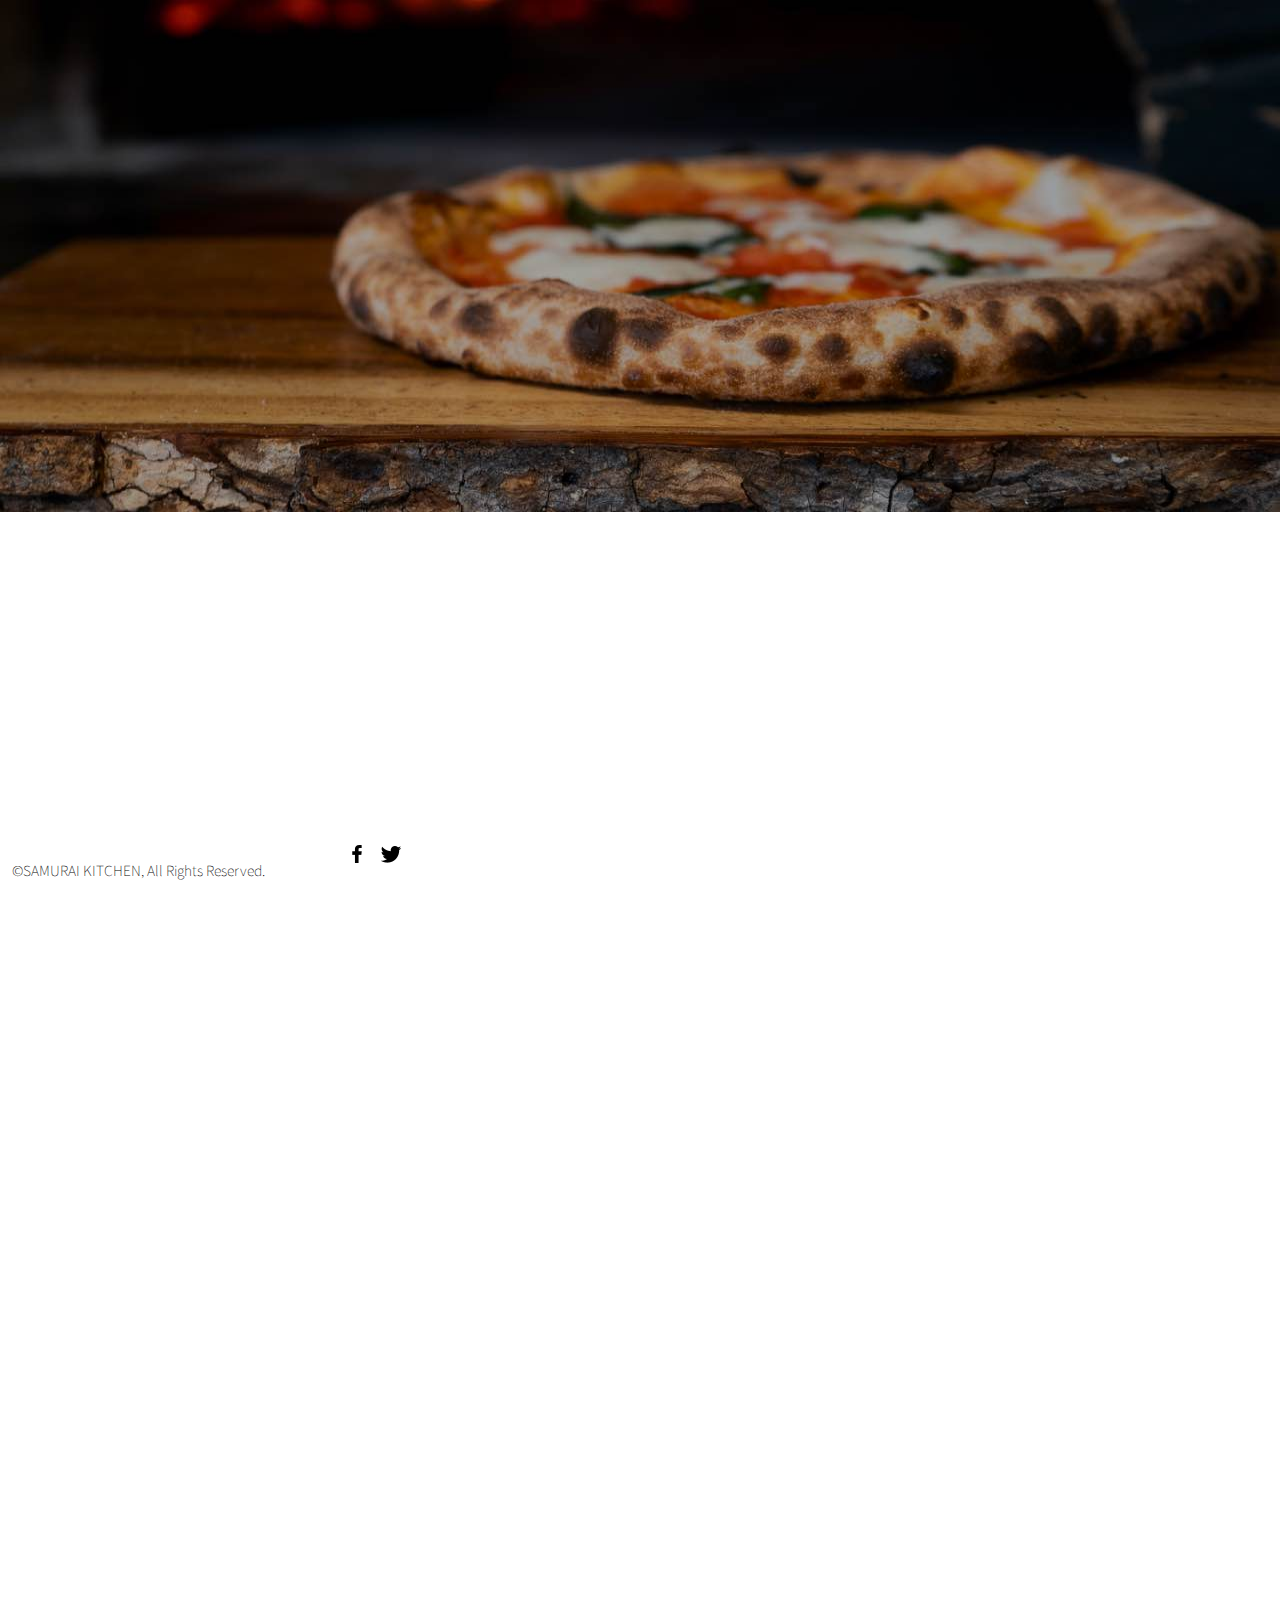
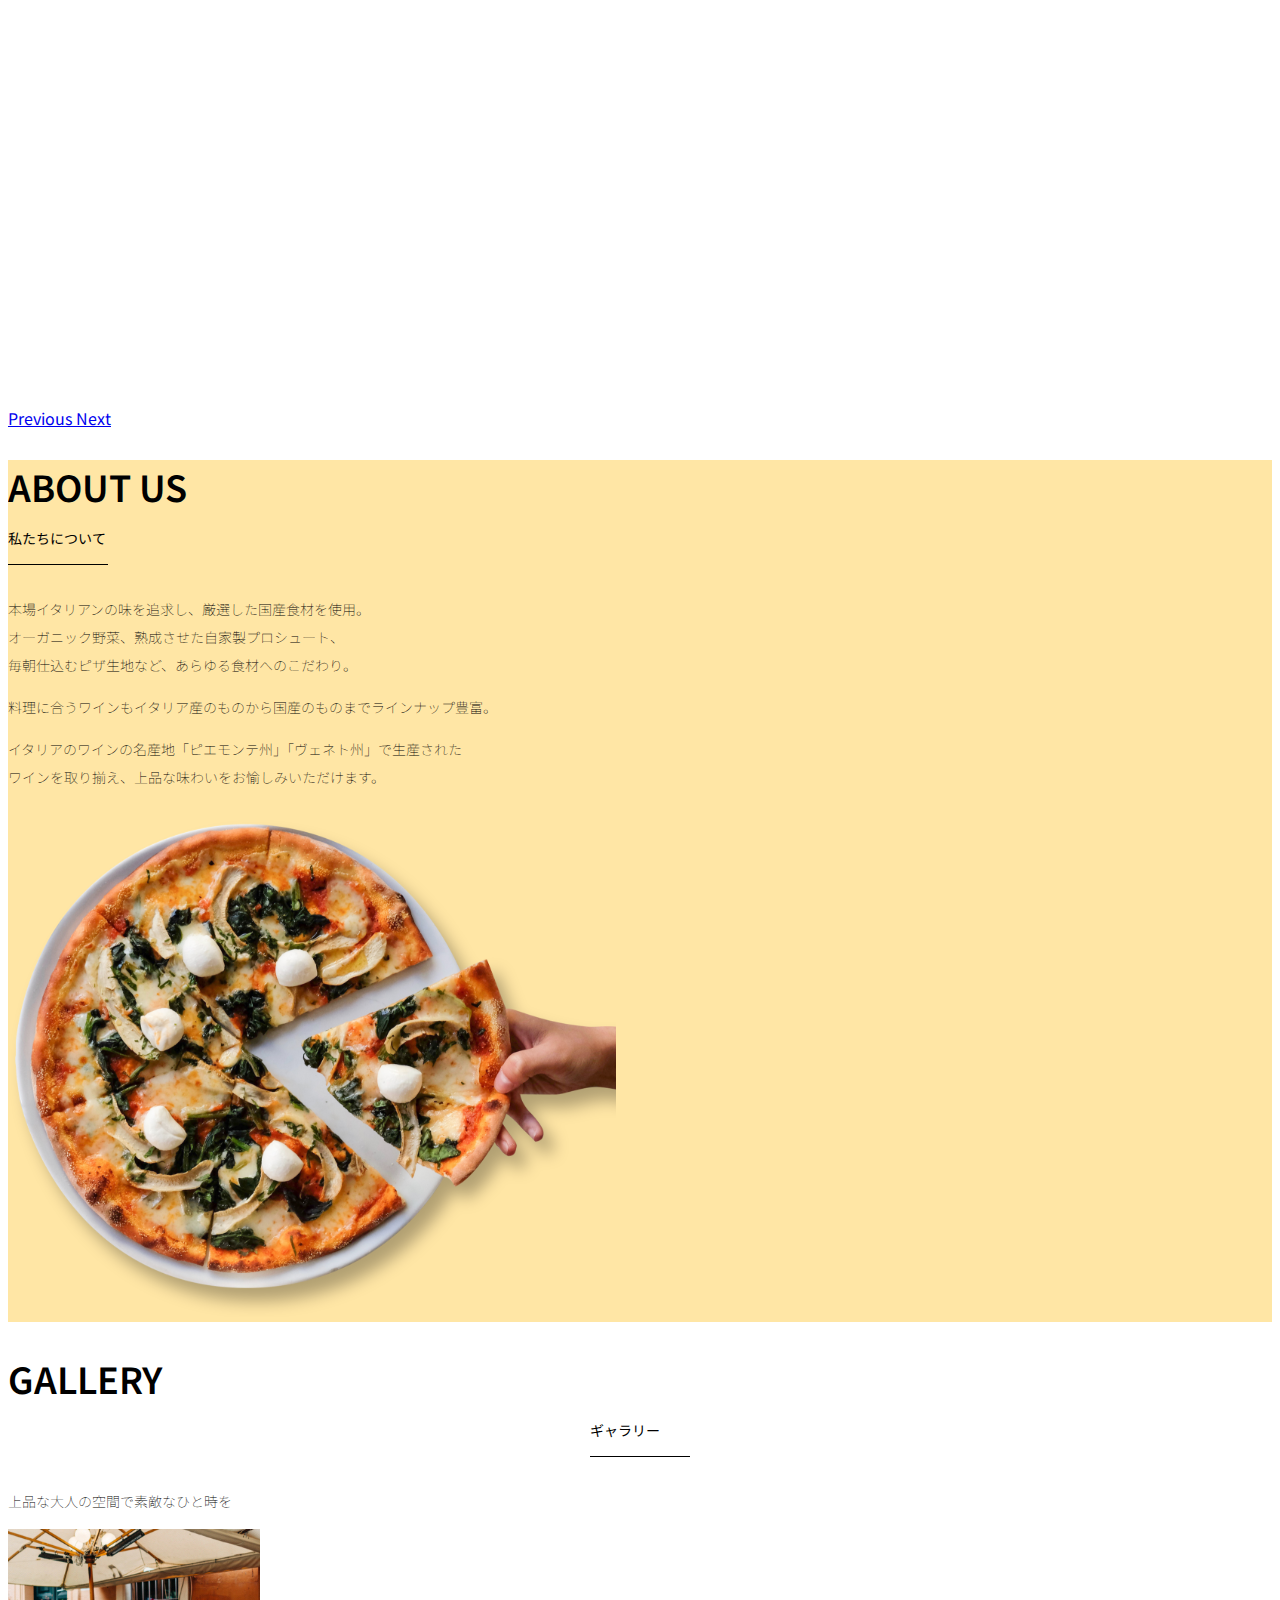
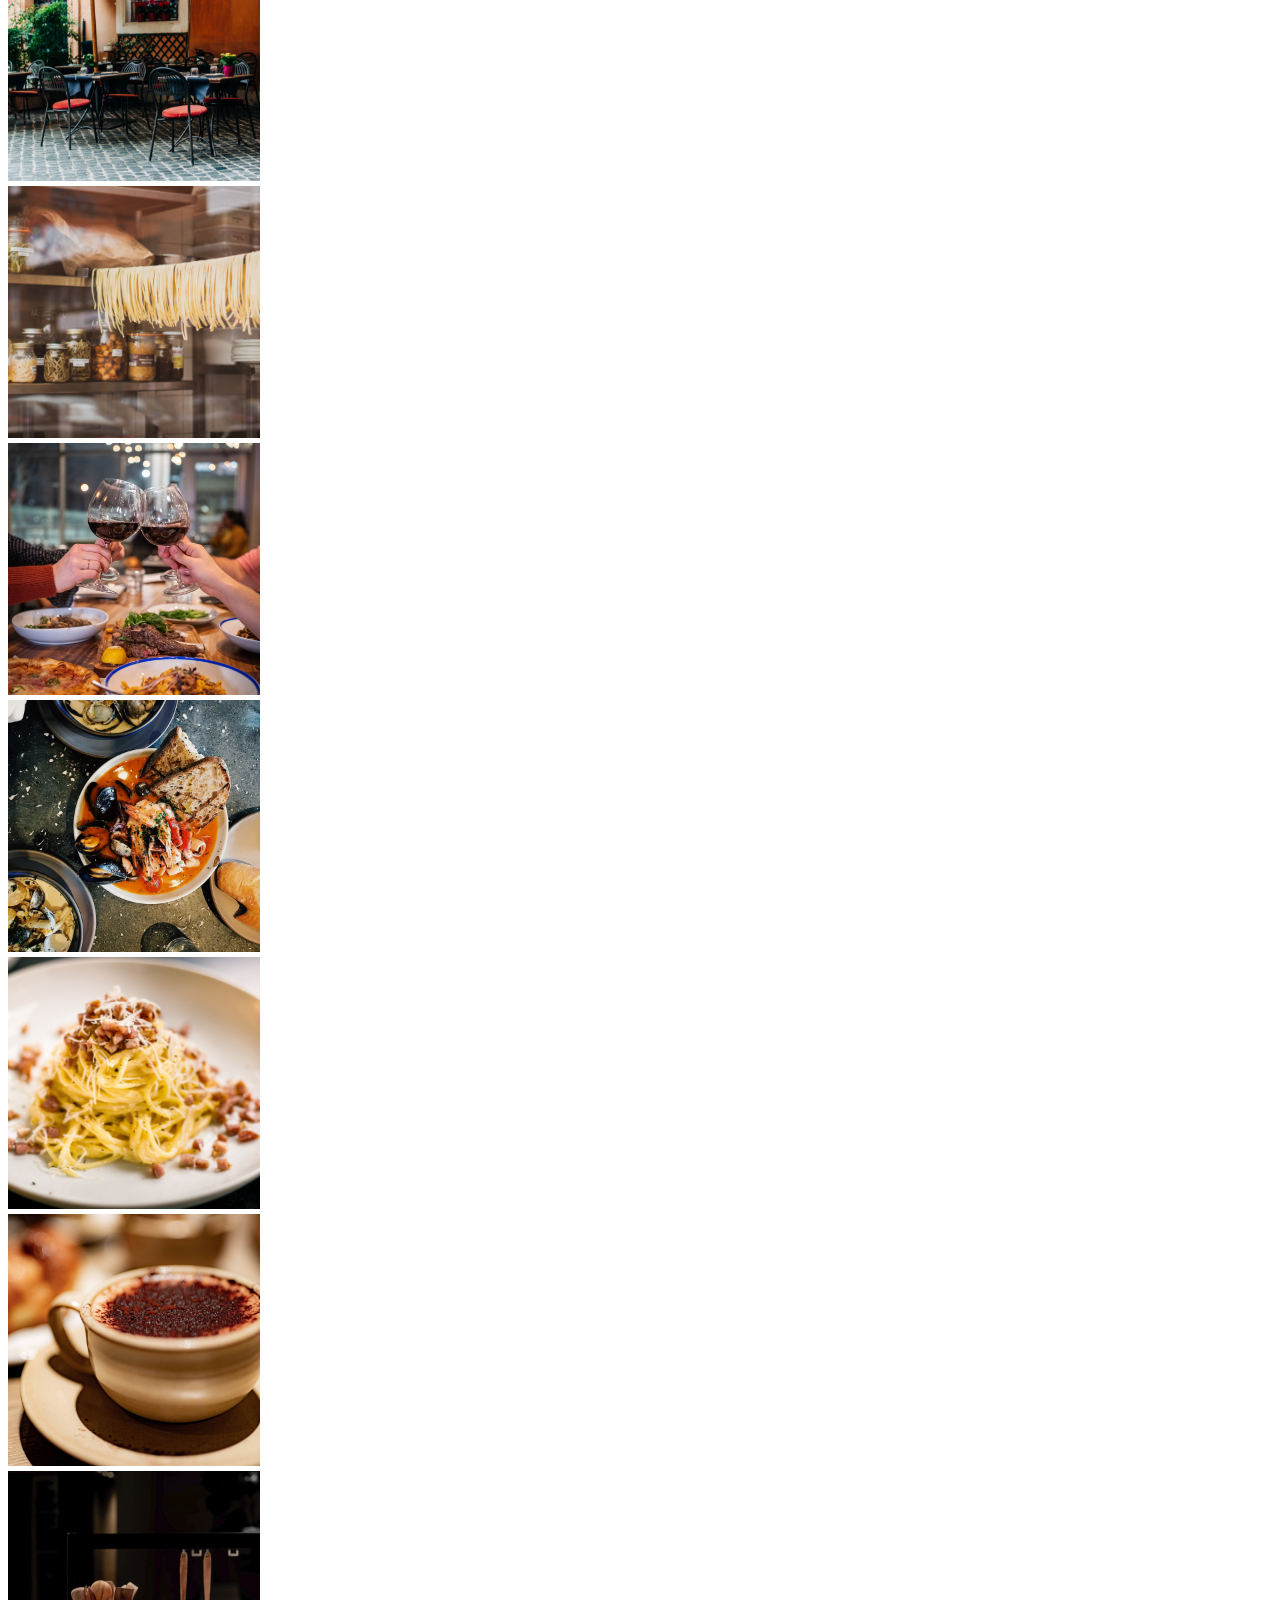
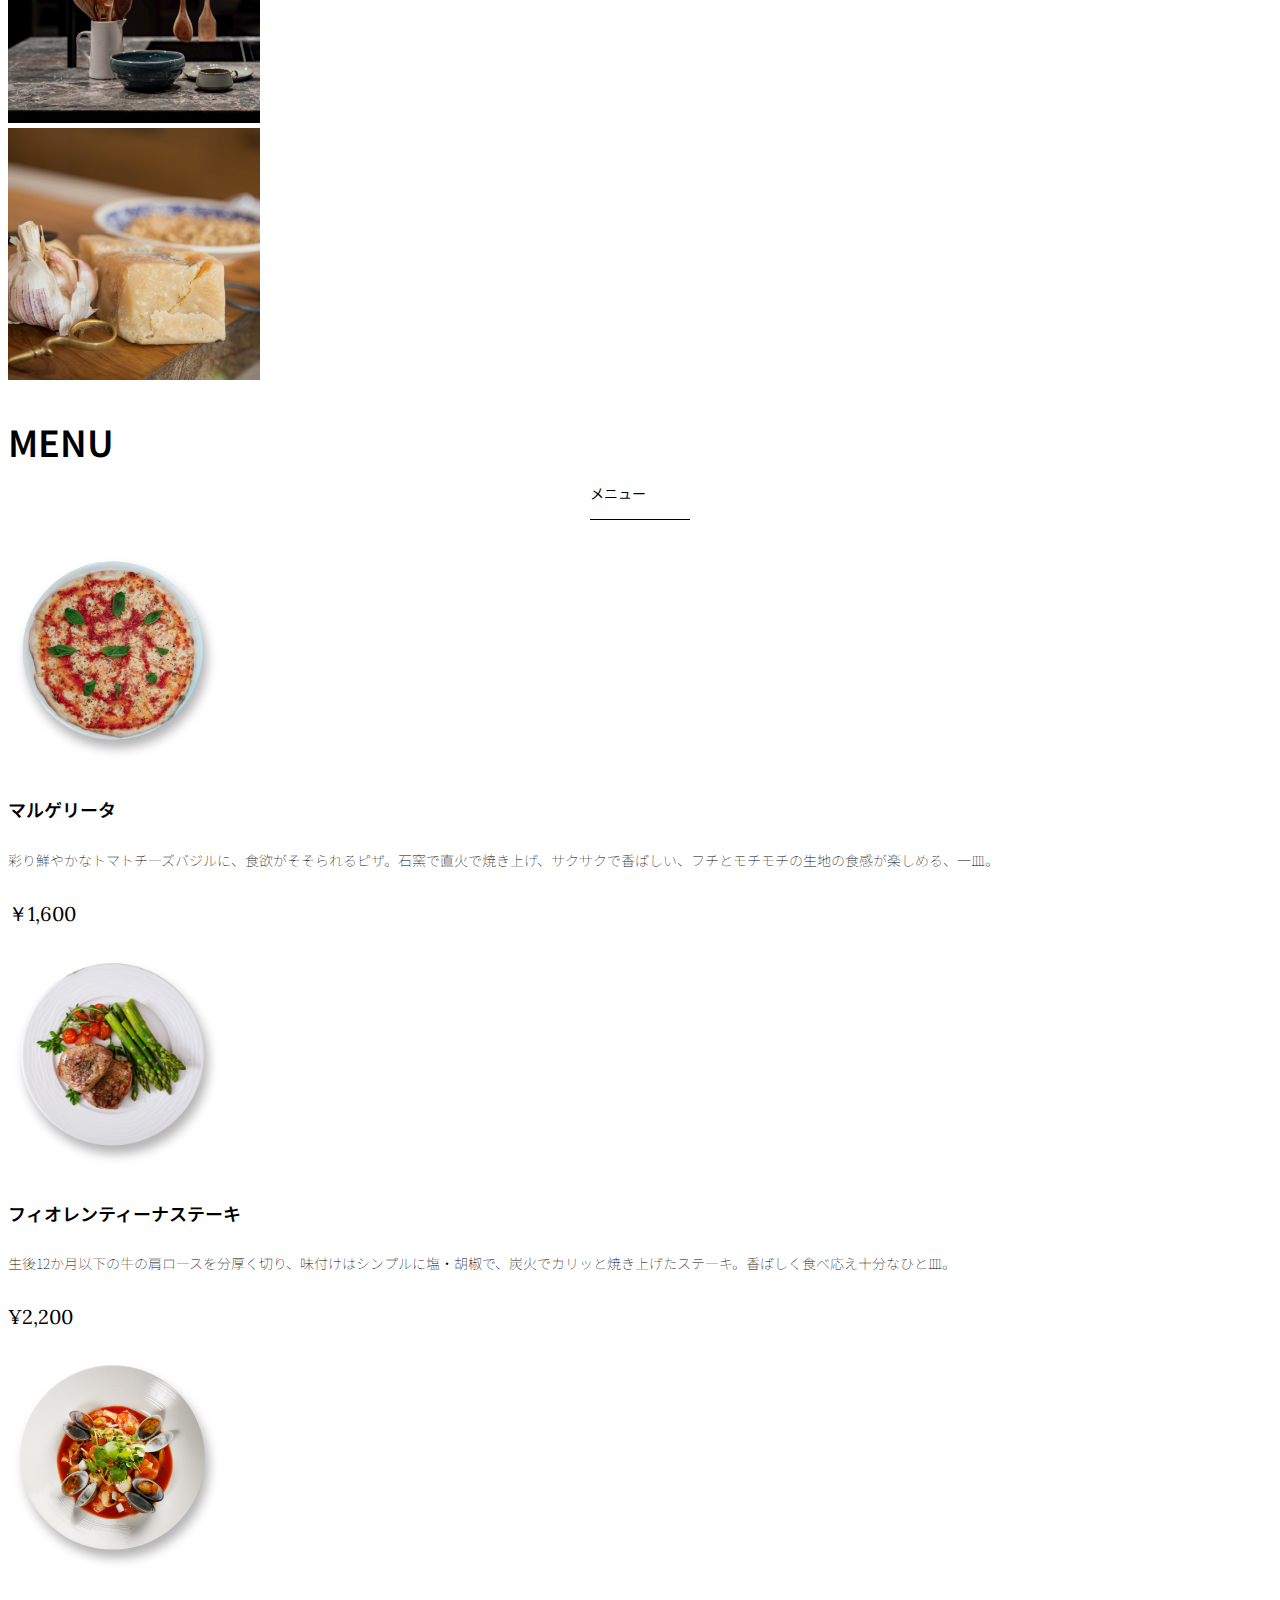
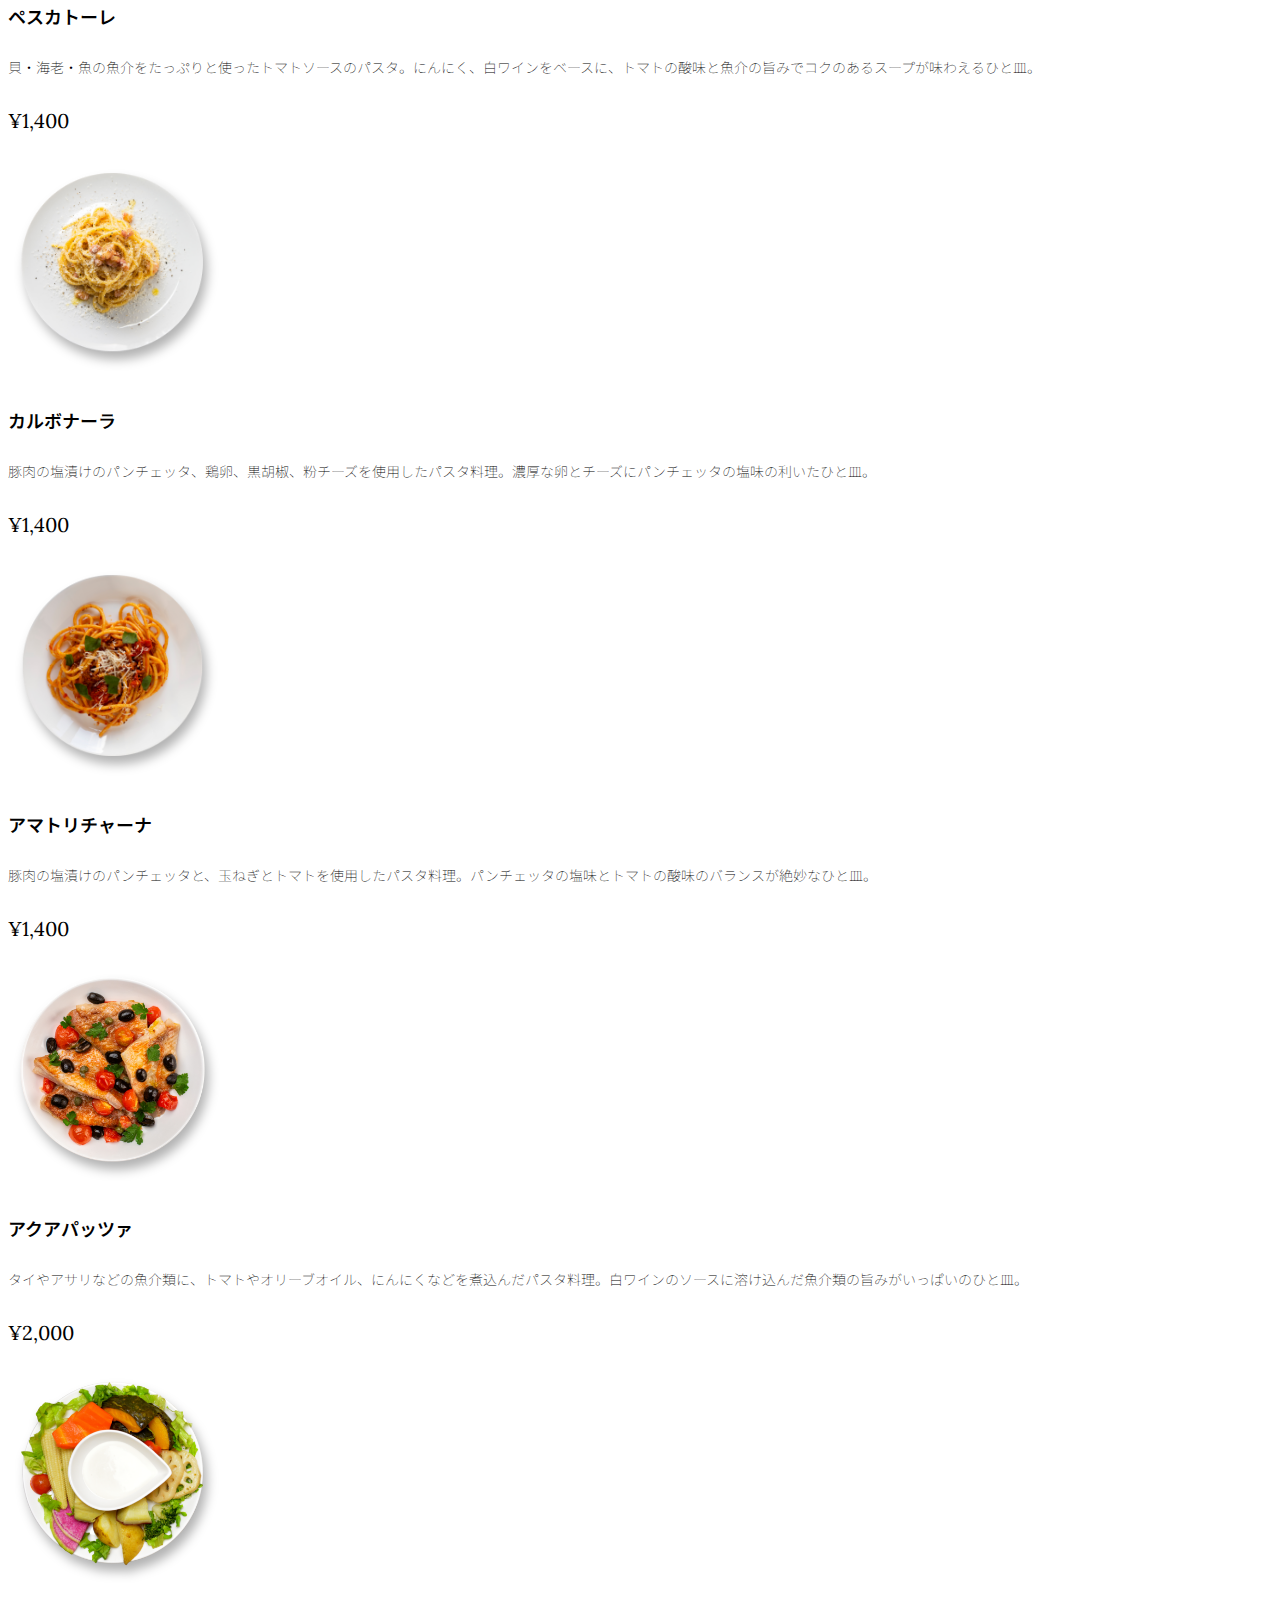
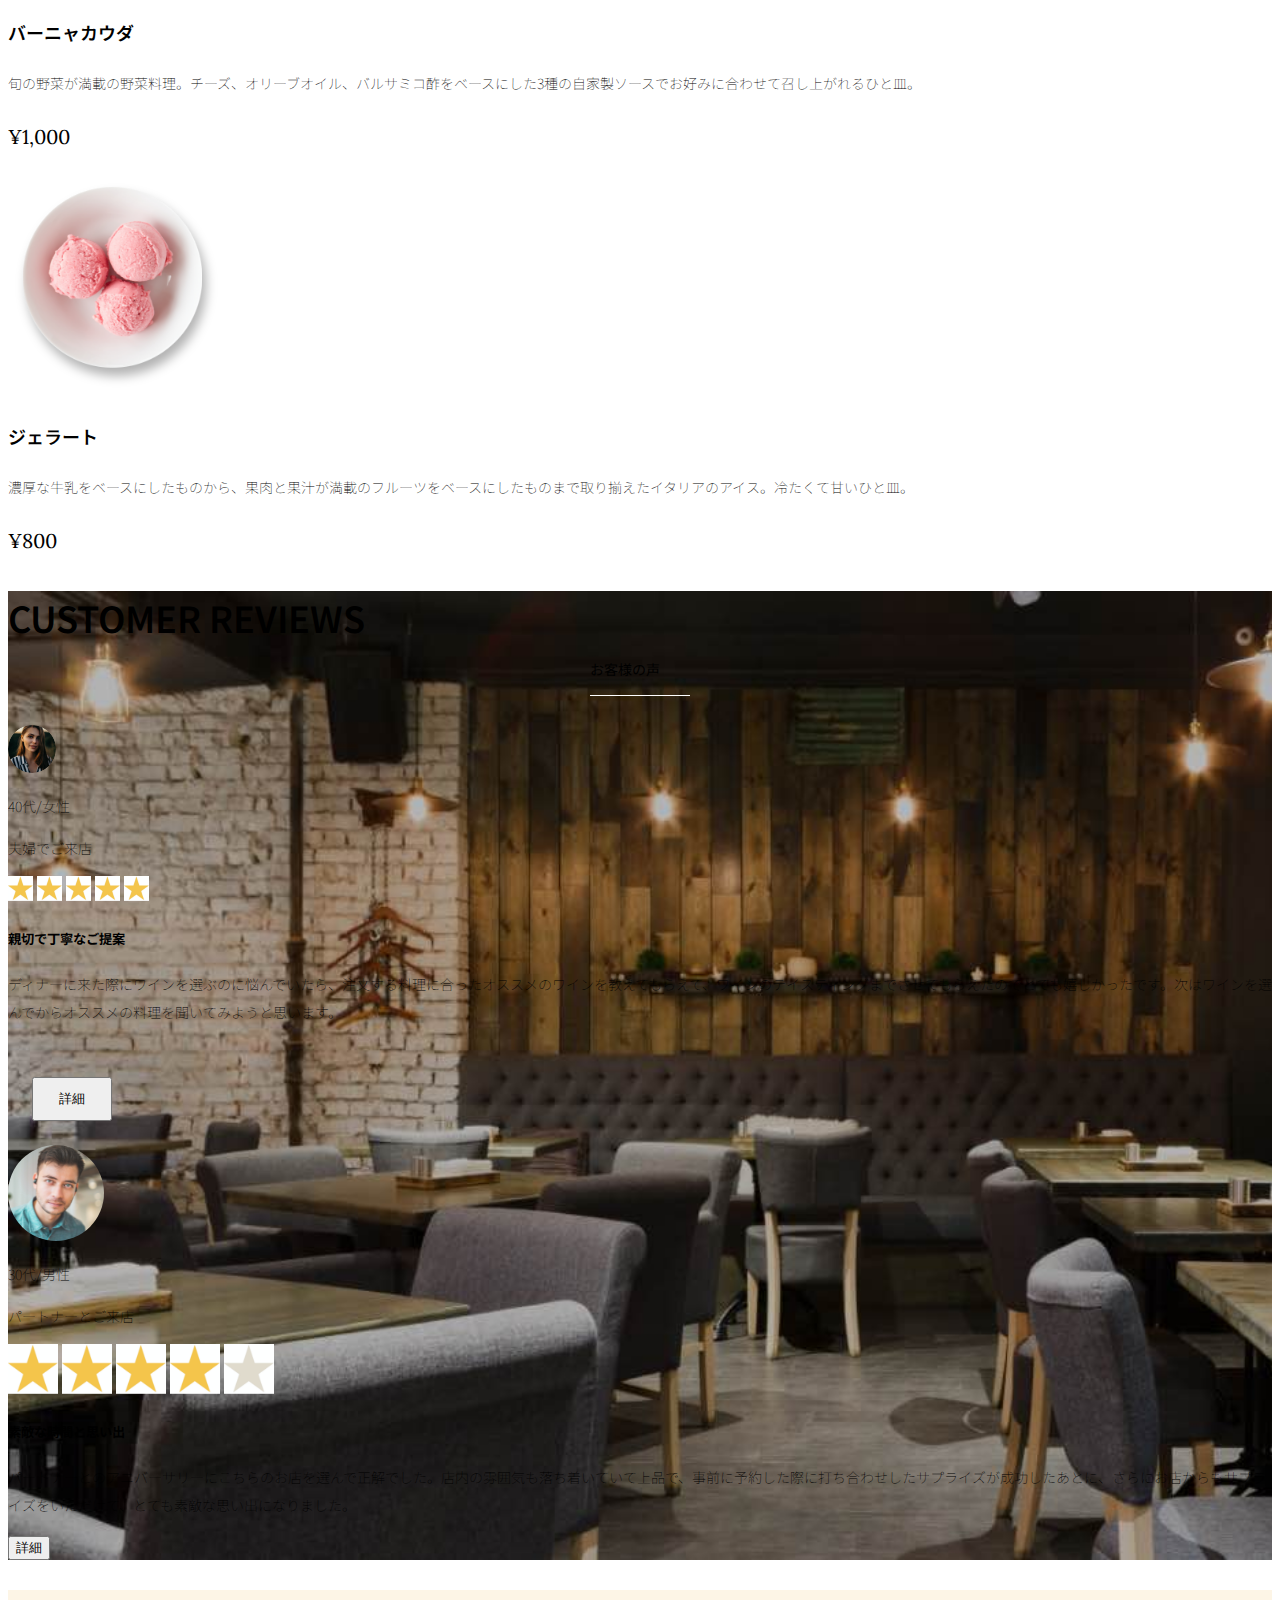
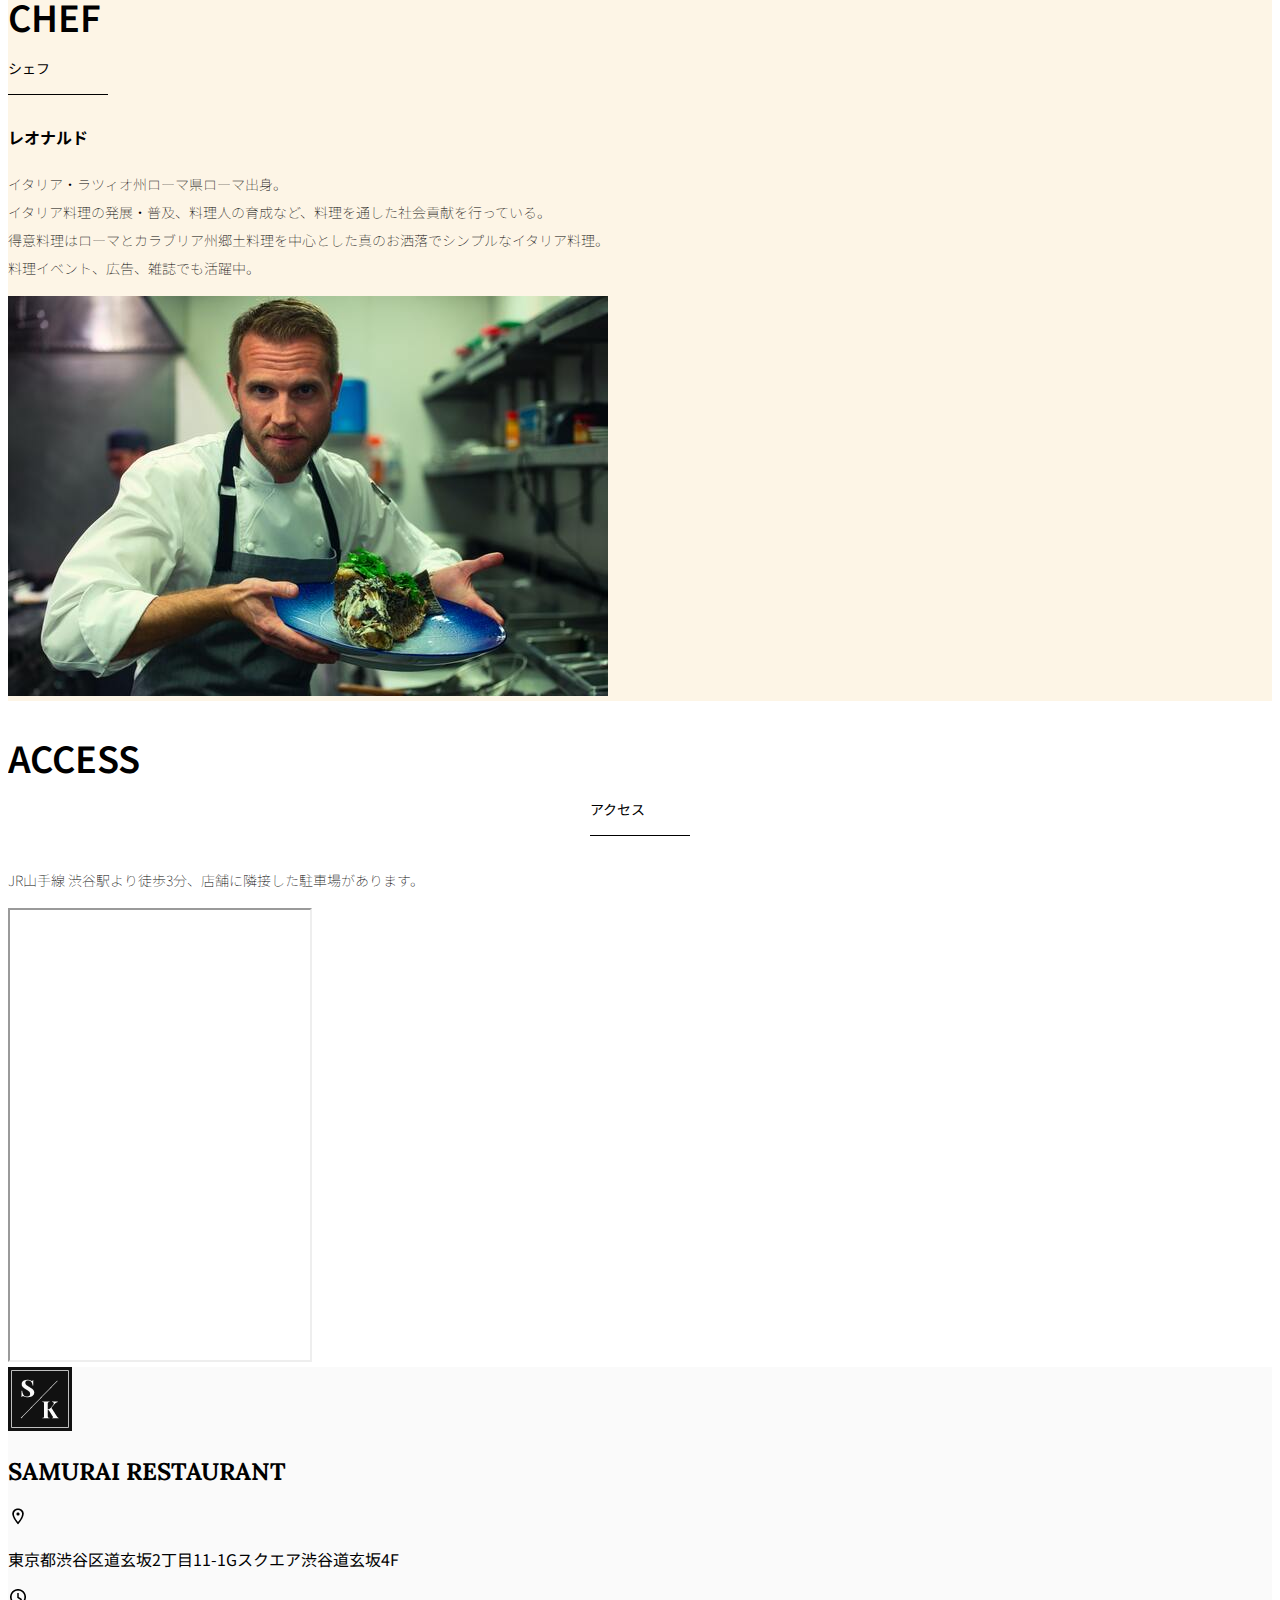
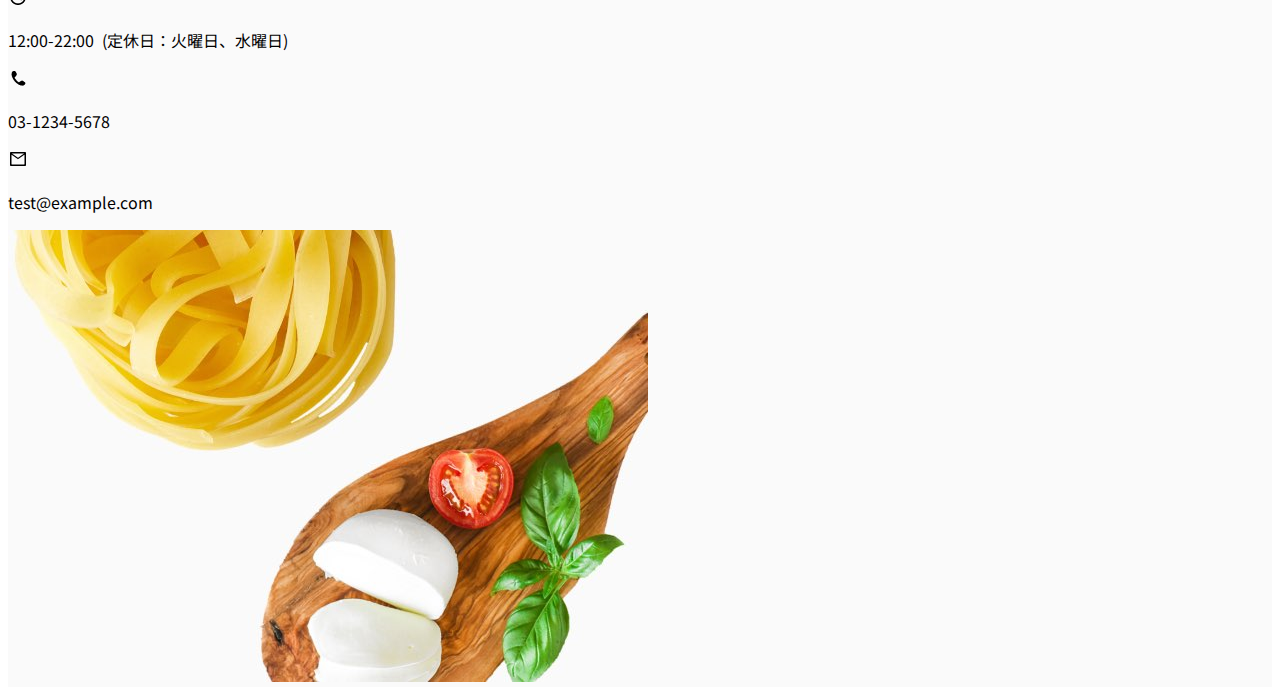
<file: kadai_015/index.html>
<!doctype html>
<html lang="ja">

<head>
  <meta charset="utf-8">
  <!-- マルチデバイス対応 -->
  <meta name="viewport" content="width=device-width, initial-scale=1">

  <meta name="description" content="">
  <meta name="author" content="SAMURAI ENGINEER">
  <title>SAMURAI XD_HTML教材</title>
  <!-- ************************************************ bootstrap.min.cssの読み込み -->
  <!-- BootstrapのCSSの読み込み -->
  <link href="https://cdn.jsdelivr.net/npm/bootstrap@5.0.0-beta1/dist/css/bootstrap.min.css" rel="stylesheet"
    integrity="sha384-giJF6kkoqNQ00vy+HMDP7azOuL0xtbfIcaT9wjKHr8RbDVddVHyTfAAsrekwKmP1" crossorigin="anonymous">

  <!-- ************************************************ bootstrap.bundle.min.jsの読み込み -->
  <!-- BootstrapのJavaScriptライブラリの読み込み -->
  <!--defer属性をつけることでHTMLが読み込まれたあとに、JavaScriptが読み込まれるようになります。そのため、headタグ内に記載しても問題ありません-->
  <script src="https://cdn.jsdelivr.net/npm/bootstrap@5.0.0-beta1/dist/js/bootstrap.bundle.min.js"
    integrity="sha384-ygbV9kiqUc6oa4msXn9868pTtWMgiQaeYH7/t7LECLbyPA2x65Kgf80OJFdroafW" crossorigin="anonymous" defer>
    </script>

  <!-- ************************************************ Google Font読み込み -->
  <link rel="preconnect" href="https://fonts.gstatic.com">
  <link href="https://fonts.googleapis.com/css2?family=Lora&display=swap" rel="stylesheet">
  <link href="https://fonts.googleapis.com/css2?family=Noto+Sans+JP:wght@300&display=swap" rel="stylesheet">
  <!-- ************************************************ Font Awesome -->
  <link rel="stylesheet" href="https://use.fontawesome.com/releases/v5.1.0/css/all.css"
    integrity="sha384-lKuwvrZot6UHsBSfcMvOkWwlCMgc0TaWr+30HWe3a4ltaBwTZhyTEggF5tJv8tbt" crossorigin="anonymous">
  <!-- ************************************************今回作成する styles.cssの読み込み -->
  <link href="stylesheet/style.css" rel="stylesheet">
  <!-- ************************************************  -->
</head>

<body>
  <main>
    <!-- ************************************************ ナビゲーションバー開始 -->
    <nav class="navbar navbar-expand-lg">
      <div class="container">
        <a class="navbar-brand my_navbar_brand">
          <img class="img-fluid navbar_brand_logo" src="img/site_logo.png" alt="サイトアイコン"><span>SAMURAI KITCHEN</span>
        </a>
        <div class="navbar-toggler hamburger_menu" data-bs-toggle="collapse" data-bs-target="#navbarNav"
          　aria-controls="navbarNav" aria-expanded="false" aria-label="Toggle navigation">
          <input type="checkbox" id="hamburger_btn_check">
          <label for="hamburger_btn_check" class="hamburger_btn">
            <img class="btn_open" src="img/button_open.png" alt="ナビゲーションバーのボタン">
            <img class="btn_close" src="img/button_close.png" alt="ナビゲーションバーのボタン">
          </label>
        </div>
        <div class="collapse navbar-collapse justify-content-end" id="navbarNav">
          <ul class="navbar-nav">
            <li class="nav-item px-2">
              <a class="nav-link my_nav_link my-2" aria-current="page" href="#">HOME</a>
            </li>

            <li class="nav-item px-2">
              <a class="nav-link my_nav_link my-2" href="#about">ABOUT US</a>
            </li>

            <li class="nav-item px-2">
              <a class="nav-link my_nav_link my-2" href="#gallery">GALLERY</a>
            </li>

            <li class="nav-item px-2">
              <a class="nav-link my_nav_link my-2" href="#menu">MENU</a>
            </li>

            <li class="nav-item px-2">
              <a class="nav-link my_nav_link my-2" href="#review">CUSTOMER REVIEWS</a>
            </li>

            <li class="nav-item px-2">
              <a class="nav-link my_nav_link my-2" href="#chef">CHEF</a>
            </li>

            <li class="nav-item px-2">
              <a class="nav-link my_nav_link my-2" href="#access">ACCESS</a>
            </li>

          </ul>
        </div>
      </div>
    </nav>

    <!-- ************************************************ ナビゲーションバー終了 -->

    <!-- ************************************************ カルーセル開始 -->
    <!-- カルーセル部分 -->
    <!-- idのmyCarouselはインジケーター部分のdata-bs-targetと紐付く必要がある。mb-5で下方向に余白追加。 -->
    <div id="myCarousel" class="carousel slide mb-5" data-bs-ride="carousel">

      <!-- インジケーター部分 -->
      <ol class="carousel-indicators">
        <!-- この箇所と前述のidは紐付いている。data-bs-slide-toの番号がカルーセルの順番。 -->
        <li data-bs-target="#myCarousel" data-bs-slide-to="0" class="active"></li>
        <li data-bs-target="#myCarousel" data-bs-slide-to="1"></li>
        <li data-bs-target="#myCarousel" data-bs-slide-to="2"></li>
      </ol>

      <!-- carousel-inner：カルーセルのキャプションと背景画像の部分。現在は1枚目だけ表示。 -->
      <div class="carousel-inner">
        <div class="carousel-item active">
          <img src="img/slider-1.jpg" alt="SAMURAI KITCHEN-1">
          <div class="carousel-caption">
            <!-- 独自クラスで位置とフォントを変更 -->
            <h1 class="my_carousel_caption">
              Welcome to<br>
              SAMURAI KITCHEN
            </h1>
          </div>
        </div>

        <!-- カルーセル2枚目 -->
        <div class="carousel-item">
          <img src="img/slider-2.jpg" alt="サンプル画像">
          <div class="carousel-caption">
            <h1 class="my_carousel_caption">
              The fabulous combination of&nbsp;wine&nbsp;and&nbsp;food
            </h1>
          </div>
        </div>

        <!-- カルーセル３枚目 -->
        <div class="carousel-item">
          <img src="img/slider-3.jpg" alt="サンプル画像">
          <div class="carousel-caption">
            <h1 class="my_carousel_caption">Get the Italian taste<br>
              at the SAMURAI&nbsp;KITCHEN
            </h1>
          </div>
        </div>

      </div>

      <!-- コントロールボタン 左側 -->
      <a class="carousel-control-prev" href="#myCarousel" role="button" data-bs-slide="prev">
        <span class="carousel-control-prev-icon" aria-hidden="true"></span>
        <span class="visually-hidden">Previous</span>
      </a>

      <!-- コントロールボタン 右側 -->
      <a class="carousel-control-next" href="#myCarousel" role="button" data-bs-slide="next">
        <span class="carousel-control-next-icon" aria-hidden="true"></span>
        <span class="visually-hidden">Next</span>
      </a>
    </div>

    <!-- ************************************************ カルーセル終了 -->

    <!-- ************************************************ アバウトセクション開始 -->
    <section class="about_us_bg" id="about">

      <!--コンテンツの中央揃え。上下方向にパディング（サイズ5）。下方向にマージン（サイズ5）。 -->
      <div class="container py-5 mb-5">

        <!-- rowクラス（行） -->
        <div class="row">

          <!-- 左側カラム（6/12分割） -->
          <div class="col-lg-6 text-left">

            <!-- 上下方向にパディング（サイズ5） -->
            <div class="py-5">

              <!-- 下方向にマージン（サイズ5） -->
              <h2 class="section_title about mb-5">
                ABOUT US
              </h2>
              <!-- 下方向にマージン（サイズ2） -->
              <p class="mb-2">
                本場イタリアンの味を追求し、厳選した国産食材を使用。<br>
                オーガニック野菜、熟成させた自家製プロシュート、<br>
                毎朝仕込むピザ生地など、あらゆる食材へのこだわり。<br>
              </p>

              <!-- 下方向にマージン（サイズ2） -->
              <p class="mb-2">
                料理に合うワインもイタリア産のものから国産のものまでラインナップ豊富。<br>
              </p>

              <!-- 下方向にマージン（サイズ2） -->
              <p class="mb-2">
                イタリアのワインの名産地「ピエモンテ州」「ヴェネト州」で生産された<br>
                ワインを取り揃え、上品な味わいをお愉しみいただけます。<br>
              </p>
            </div>
          </div>

          <!-- 右側カラム（6/12分割） -->
          <div class="col-lg-6">

            <!-- 画像を配置 -->
            <img src="img/img-about-us.png" class="img-fluid" alt="pizza">
          </div>
        </div>
      </div>

    </section>
    <!-- ************************************************ アバウトセクション終了 -->

    <!-- ************************************************ ギャラリーセクション開始 -->
    <section id="gallery">
      <div class="container mb-5">
        <h2 class="mb-3 section_title gallery text-center">GALLERY</h2>
        <p class="text-center mb-5">
          上品な大人の空間で素敵なひと時を
        </p>

        <div class="row">
          <div class="col-6 col-lg-3 mb-4 d-flex justify-content-center">
            <img class="img-fluid" src="img/gallery-1.jpg" alt="サンプル画像">
          </div>

          <div class="col-6 col-lg-3 mb-4 d-flex justify-content-center">
            <img class="img-fluid" src="img/gallery-2.jpg" alt="サンプル画像">
          </div>

          <div class="col-6 col-lg-3 mb-4 d-flex justify-content-center">
            <img class="img-fluid" src="img/gallery-3.jpg" alt="サンプル画像">
          </div>

          <div class="col-6 col-lg-3 mb-4 d-flex justify-content-center">
            <img class="img-fluid" src="img/gallery-4.jpg" alt="サンプル画像">
          </div>

          <div class="col-6 col-lg-3 mb-4 d-flex justify-content-center">
            <img class="img-fluid" src="img/gallery-5.jpg" alt="サンプル画像">
          </div>

          <div class="col-6 col-lg-3 mb-4 d-flex justify-content-center">
            <img class="img-fluid" src="img/gallery-6.jpg" alt="サンプル画像">
          </div>

          <div class="col-6 col-lg-3 mb-4 d-flex justify-content-center">
            <img class="img-fluid" src="img/gallery-7.jpg" alt="サンプル画像">
          </div>

          <div class="col-6 col-lg-3 mb-4 d-flex justify-content-center">
            <img class="img-fluid" src="img/gallery-8.jpg" alt="サンプル画像">
          </div>

        </div>
      </div>

    </section>
    <!-- ************************************************ ギャラリーセクション終了 -->

    <!-- ************************************************ メニューセクション -->
    <section id="menu">
      <!-- タイトル文字部分のコンテナ -->
      <div class="container">
        <div class="row">
          <div class="col-lg-12">

            <!-- タイトル文字 -->
            <h2 class="section_title menu text-center mb-5">MENU</h2>
          </div>
        </div>
      </div>

      <!-- メニュー部分のコンテナ -->
      <!-- 下方向にマージン5 -->
      <div class="container mb-5">
        <div class="row">

          <!-- 左側メニュー -->
          <div class="col-lg-6">

            <!-- さらに子要素を5:7で分割 -->
            <div class="row g-0 mb-4">
              <div class="col-lg-5 text-center">

                <!-- 左側メニュー画像部分 -->
                <img src="img/margherita.png" class="img-fluid" alt="マルゲリータ">
              </div>

              <!-- 右側テキスト部分 -->
              <!-- 全体的にパディング4 -->
              <div class="col-lg-7 p-4">
                <h4 class="mb-0 menu_title">マルゲリータ</h4>

                <!-- 縦方向の中央揃え -->
                <p class="my-auto">彩り鮮やかなトマトチーズバジルに、食欲がそそられるピザ。石窯で直火で焼き上げ、サクサクで香ばしい、フチとモチモチの生地の食感が楽しめる、一皿。</p>
                <!-- フォントを変更する独自クラスを追加 -->
                <p class="menu_price">￥1,600</p>
              </div>
            </div>
          </div>

          <!-- 右側部分メニュー。上記と同じ内容なのでコメント省略 -->
          <div class="col-lg-6">
            <div class="row g-0 mb-4">
              <div class="col-lg-5 text-center">
                <img src="img/steak.png" class="img-fluid" alt="フィオレンティーナステーキ">
              </div>
              <div class="col-lg-7 p-4">
                <h4 class="mb-0 menu_title">フィオレンティーナステーキ</h4>
                <p class="my-auto">生後12か月以下の牛の肩ロースを分厚く切り、味付けはシンプルに塩・胡椒で、炭火でカリッと焼き上げたステーキ。香ばしく食べ応え十分なひと皿。</p>
                <p class="menu_price">¥2,200</p>
              </div>
            </div>
          </div>
          <!-- 以降、メニューの数だけ同じコード繰り返し記載 -->

          <div class="col-12 col-lg-6">
            <div class="row g-0 mb-4">
              <div class="col-12 col-lg-5 text-center">
                <img src="img/pescatore.png" class="img-fluid" alt="ペスカトーレ">
              </div>
              <div class="col-12 col-lg-7 p-4">
                <h4 class="mb-0 menu_title">ペスカトーレ</h4>
                <p class="my-auto">貝・海老・魚の魚介をたっぷりと使ったトマトソースのパスタ。にんにく、白ワインをベースに、トマトの酸味と魚介の旨みでコクのあるスープが味わえるひと皿。</p>
                <p class="menu_price">¥1,400</p>
              </div>
            </div>
          </div>


          <div class="col-12 col-lg-6">
            <div class="row g-0 mb-4">
              <div class="col-12 col-lg-5 text-center">
                <img src="img/carbonara.png" class="img-fluid" alt="カルボナーラ">
              </div>
              <div class="col-12 col-lg-7 p-4">
                <h4 class="mb-0 menu_title">カルボナーラ</h4>
                <p class="my-auto">豚肉の塩漬けのパンチェッタ、鶏卵、黒胡椒、粉チーズを使用したパスタ料理。濃厚な卵とチーズにパンチェッタの塩味の利いたひと皿。</p>
                <p class="menu_price">¥1,400</p>
              </div>
            </div>
          </div>


          <div class="col-12 col-lg-6">
            <div class="row g-0 mb-4">

              <div class="col-12 col-lg-5 text-center">
                <img src="img/amatriciana.png" class="img-fluid" alt="アマトリチャーナ">
              </div>

              <div class="col-12 col-lg-7 p-4">
                <h4 class="mb-0 menu_title">アマトリチャーナ</h4>
                <p class="my-auto">豚肉の塩漬けのパンチェッタと、玉ねぎとトマトを使用したパスタ料理。パンチェッタの塩味とトマトの酸味のバランスが絶妙なひと皿。</p>
                <p class="menu_price">¥1,400</p>
              </div>
            </div>
          </div>


          <div class="col-12 col-lg-6">
            <div class="row g-0 mb-4">

              <div class="col-12 col-lg-5 text-center">
                <img src="img/acqua-pazza.png" class="img-fluid" alt="アクアパッツァ">
              </div>

              <div class="col-12 col-lg-7 p-4">
                <h4 class="mb-0 menu_title">アクアパッツァ</h4>
                <p class="my-auto">
                  タイやアサリなどの魚介類に、トマトやオリーブオイル、にんにくなどを煮込んだパスタ料理。白ワインのソースに溶け込んだ魚介類の旨みがいっぱいのひと皿。</p>
                <p class="menu_price">¥2,000</p>
              </div>
            </div>
          </div>


          <div class="col-12 col-lg-6">
            <div class="row g-0 mb-4">

              <div class="col-12 col-lg-5 text-center">
                <img src="img/bagna-cauda.png" class="img-fluid" alt="バーニャカウダ">
              </div>

              <div class="col-12 col-lg-7 p-4">
                <h4 class="mb-0 menu_title">バーニャカウダ</h4>
                <p class="my-auto">
                  旬の野菜が満載の野菜料理。チーズ、オリーブオイル、バルサミコ酢をベースにした3種の自家製ソースでお好みに合わせて召し上がれるひと皿。</p>
                <p class="menu_price">¥1,000</p>
              </div>
            </div>
          </div>


          <div class="col-12 col-lg-6">
            <div class="row g-0 mb-4">

              <div class="col-12 col-lg-5 text-center">
                <img src="img/gelato.png" class="img-fluid" alt="ジェラート">
              </div>

              <div class="col-12 col-lg-7 p-4">
                <h4 class="mb-0 menu_title">ジェラート</h4>
                <p class="my-auto">
                  濃厚な牛乳をベースにしたものから、果肉と果汁が満載のフルーツをベースにしたものまで取り揃えたイタリアのアイス。冷たくて甘いひと皿。</p>
                <p class="menu_price">¥800</p>
              </div>
            </div>
          </div>
          <!-- 以下の閉じタグ3つは必要 -->
        </div>
      </div>

    </section>
    <!-- ************************************************ メニューセクション終了 -->

    <!-- ************************************************ レビューセクション開始 -->
    <section id="review">
      <!-- review_wrapper で背景画像を設定します -->
      <div class="review_wrapper">

        <!-- container部分 -->
        <div class="container py-5 mb-5">

          <!-- 中央揃えでタイトルを表示 -->
          <div class="text-center mb-5">
            <h2 class="section_title review text-center text-white">CUSTOMER REVIEWS</h2>
          </div>

          <!-- row部分：左右のカラムを中央揃え -->
          <div class="row pb-5 justify-content-center">

            <!-- 左側カラム -->
            <div class="col-12 col-lg-5 mt-3">

              <!-- 背景を白色に設定 -->
              <!-- h_420 クラスで白枠の高さを修正します -->
              <div class="bg-white h_420">

                <!-- 内側にパディング4 -->
                <div class="p-4">

                  <!-- 顔写真と年齢などのテキストはd-flexで横並びにする　中央揃え -->
                  <div class="d-flex align-items-center">
                    <!-- お客様の画像を配置 -->
                    <!-- reviewer_img クラスで画像サイズを変更します -->
                    <img src="img/customer-woman.png" class="reviewer_img" alt="サンプル画像">
                    <div>
                      <!-- お客様情報のテキスト -->
                      <p class="my-0">40代/女性</p>
                      <p class="my-0">夫婦でご来店</p>
                    </div>
                  </div>

                  <div class="my-3">
                    <!-- 星の画像を表示 -->
                    <!-- star_img クラスで画像サイズを変更 -->
                    <img src="img/star-point.png" class="star_img" alt="star">
                    <img src="img/star-point.png" class="star_img" alt="star">
                    <img src="img/star-point.png" class="star_img" alt="star">
                    <img src="img/star-point.png" class="star_img" alt="star">
                    <img src="img/star-point.png" class="star_img" alt="star">
                  </div>

                  <!-- レビュータイトル -->
                  <h5>親切で丁寧なご提案</h5>
                  <!-- レビュー内容 -->
                  <p>
                    ディナーに来た際にワインを選ぶのに悩んでいたら、注文する料理に合ったオススメのワインを教えてもらえて、ワインのテイスティングまでさせてもらえたのでとても嬉しかったです。次はワインを選んでからオススメの料理を聞いてみようと思います。
                  </p>

                  <!-- 黄色のボタンを配置 -->
                  <button type="button" class="btn btn-warning shadow fix_bottom">詳細</button>
                </div>
              </div>
            </div>

            <!-- 右側カラム：左側カラムと内容が同じなので説明は省略 -->
            <div class="col-12 col-lg-5 mt-3">
              <div class="bg-white">
                <div class="p-4">
                  <div class="d-flex align-items-center">
                    <img src="img/customer-man.png" alt="サンプル画像">
                    <div>
                      <p class="my-0">30代/男性</p>
                      <p class="my-0">パートナーとご来店</p>
                    </div>
                  </div>
                  <div class="my-3">
                    <img src="img/star-point.png" alt="star">
                    <img src="img/star-point.png" alt="star">
                    <img src="img/star-point.png" alt="star">
                    <img src="img/star-point.png" alt="star">
                    <img src="img/star-no-point.png" alt="no-star">
                  </div>
                  <h5>素敵な時間と思い出</h5>
                  <p>
                    パートナーとのアニバーサリーにこちらのお店を選んで正解でした。店内の雰囲気も落ち着いていて上品で、事前に予約した際に打ち合わせしたサプライズが成功したあとに、さらにお店からもサプライズをいただけて、とても素敵な思い出になりました。
                  </p>
                  <button type="button" class="btn btn-warning">詳細</button>
                </div>
              </div>
            </div>
          </div>
        </div>
      </div>

    </section>
    <!-- ************************************************ レビューセクション終了 -->
    <section class="chef_bg" id="chef">

      <!--コンテンツの中央揃え。上下方向にパディング（サイズ5）。下方向にマージン（サイズ5）。 -->
      <div class="container py-5 mb-5">

        <!-- rowクラス（行） -->
        <div class="row">

          <!-- 左側カラム（6/12分割） -->
          <div class="col-lg-6 text-left">

            <!-- 上下方向にパディング（サイズ5） -->
            <div class="py-5">

              <!-- 下方向にマージン（サイズ5） -->
              <h2 class="section_title chef mb-5">
                CHEF
              </h2>

              <h4 class="mb-2">レオナルド</h4>

              <!-- 下方向にマージン（サイズ2） -->
              <p class="mb-2">
                イタリア・ラツィオ州ローマ県ローマ出身。 <br>イタリア料理の発展・普及、料理人の育成など、料理を通した社会貢献を行っている。
                <br>得意料理はローマとカラブリア州郷土料理を中心とした真のお洒落でシンプルなイタリア料理。 <br>
                料理イベント、広告、雑誌でも活躍中。
              </p>
            </div>
          </div>

          <!-- 右側カラム（6/12分割） -->
          <div class="col-lg-6">
            <!-- 画像を配置 -->
            <img src="img/chef.jpg" class="img-fluid" alt="chef">
          </div>
        </div>
      </div>

    </section>

    <!-- ************************************************ アクセスセクション開始 -->
    <section id="access">
      <div class="container">

        <div class="row">
          <div class="col-lg-12 text-center mb-5">
            <h2 class="section_title text-center access mb-5">ACCESS</h2>
            <p>JR山手線 渋谷駅より徒歩3分、店舗に隣接した駐車場があります。</p>
          </div>
        </div>
      </div>

      <div class="container mb-5 px-2">
        <!-- この部分にマップを配置 -->
        <iframe
          src="https://www.google.com/maps/embed?pb=!1m18!1m12!1m3!1d12967.114087343349!2d139.687349334065!3d35.657827993593834!2m3!1f0!2f0!3f0!3m2!1i1024!2i768!4f1.1!3m3!1m2!1s0x6018f5209bb80c49%3A0x7abbc1a9d7d575eb!2z5qCq5byP5Lya56S-5L6N!5e0!3m2!1sja!2sjp!4v1623882550231!5m2!1sja!2sjp"
          class="w-100" style="height: 50vh;" loading="lazy"></iframe>
        <!-- 横幅100% 高さ50vh -->
      </div>

    </section>
    <!-- ************************************************ アクセスセクション終了 -->


    <!-- ************************************************ フッター開始 -->
    <footer id="footer">
      <div class="container">
        <div class="row">

          <!-- 2カラムに分けたレイアウトの左側カラム -->
          <div class="col-12 col-lg-6 position-relative">

            <!-- 左側カラムのレイアウトをさらに分けるためにrowを使用 -->
            <div class="row pt-5">

              <!-- 画面をさらに2:10に分割 -->
              <!-- ここは2:10の2の部分 -->
              <div class="col-lg-2 text-center my-3">

                <!-- サイトロゴ -->
                <img class="img-fluid footer_brand_logo" src="img/site_logo.png" alt="サンプル画像">
              </div>

              <!-- ここは2:10の10の部分 -->
              <div class="col-lg-10 align-self-center my-3">
                <!-- タイトル文字 -->
                <h2 class="m-0 footer_text">SAMURAI RESTAURANT</h2>
              </div>
            </div>

            <!-- 営業時間などのテキストを追加 -->
            <div class="restaurant_info py-3">
              <div class="d-flex mb-3">
                <img src="img/icon-Marker.png" alt="marker">
                <p class="p-0 m-0">東京都渋谷区道玄坂2丁目11-1Gスクエア渋谷道玄坂4F</p>
              </div>
              <div class="d-flex mb-3">
                <img src="img/icon-Clock.png" alt="clock">
                <p class="p-0 m-0">12:00-22:00&nbsp;&nbsp;(定休日：火曜日、水曜日)</p>
              </div>
              <div class="d-flex mb-3">
                <img src="img/icon-Phone.png" alt="phone">
                <p class="p-0 m-0">03-1234-5678</p>
              </div>
              <div class="d-flex mb-3">
                <img src="img/icon-Mail.png" alt="mail">
                <p class="p-0 m-0">test@example.com</p>
              </div>
            </div>

            <!-- コピーライトを追加 -->
            <div class="copy_right align-items-center">
              <p>
                ©SAMURAI KITCHEN, All Rights Reserved.
              </p>

              <!-- SNSアイコンを表示 -->
              <img src="img/icon-facebook.png" class="sns_img" alt="facebook">
              <img src="img/icon-twitter.png" class="sns_img" alt="twitter">
            </div>
          </div>

          <!-- 2カラムに分けたレイアウトの右側カラム -->
          <div class="col-lg-6 d-none d-lg-block">
            <!-- 背景画像を表示 -->
            <img src="img/background-footer.jpg" alt="背景画像">
          </div>
        </div>
      </div>

    </footer>
    <!-- ************************************************ フッター終了 -->
  </main>
</body>

</html>
</file>
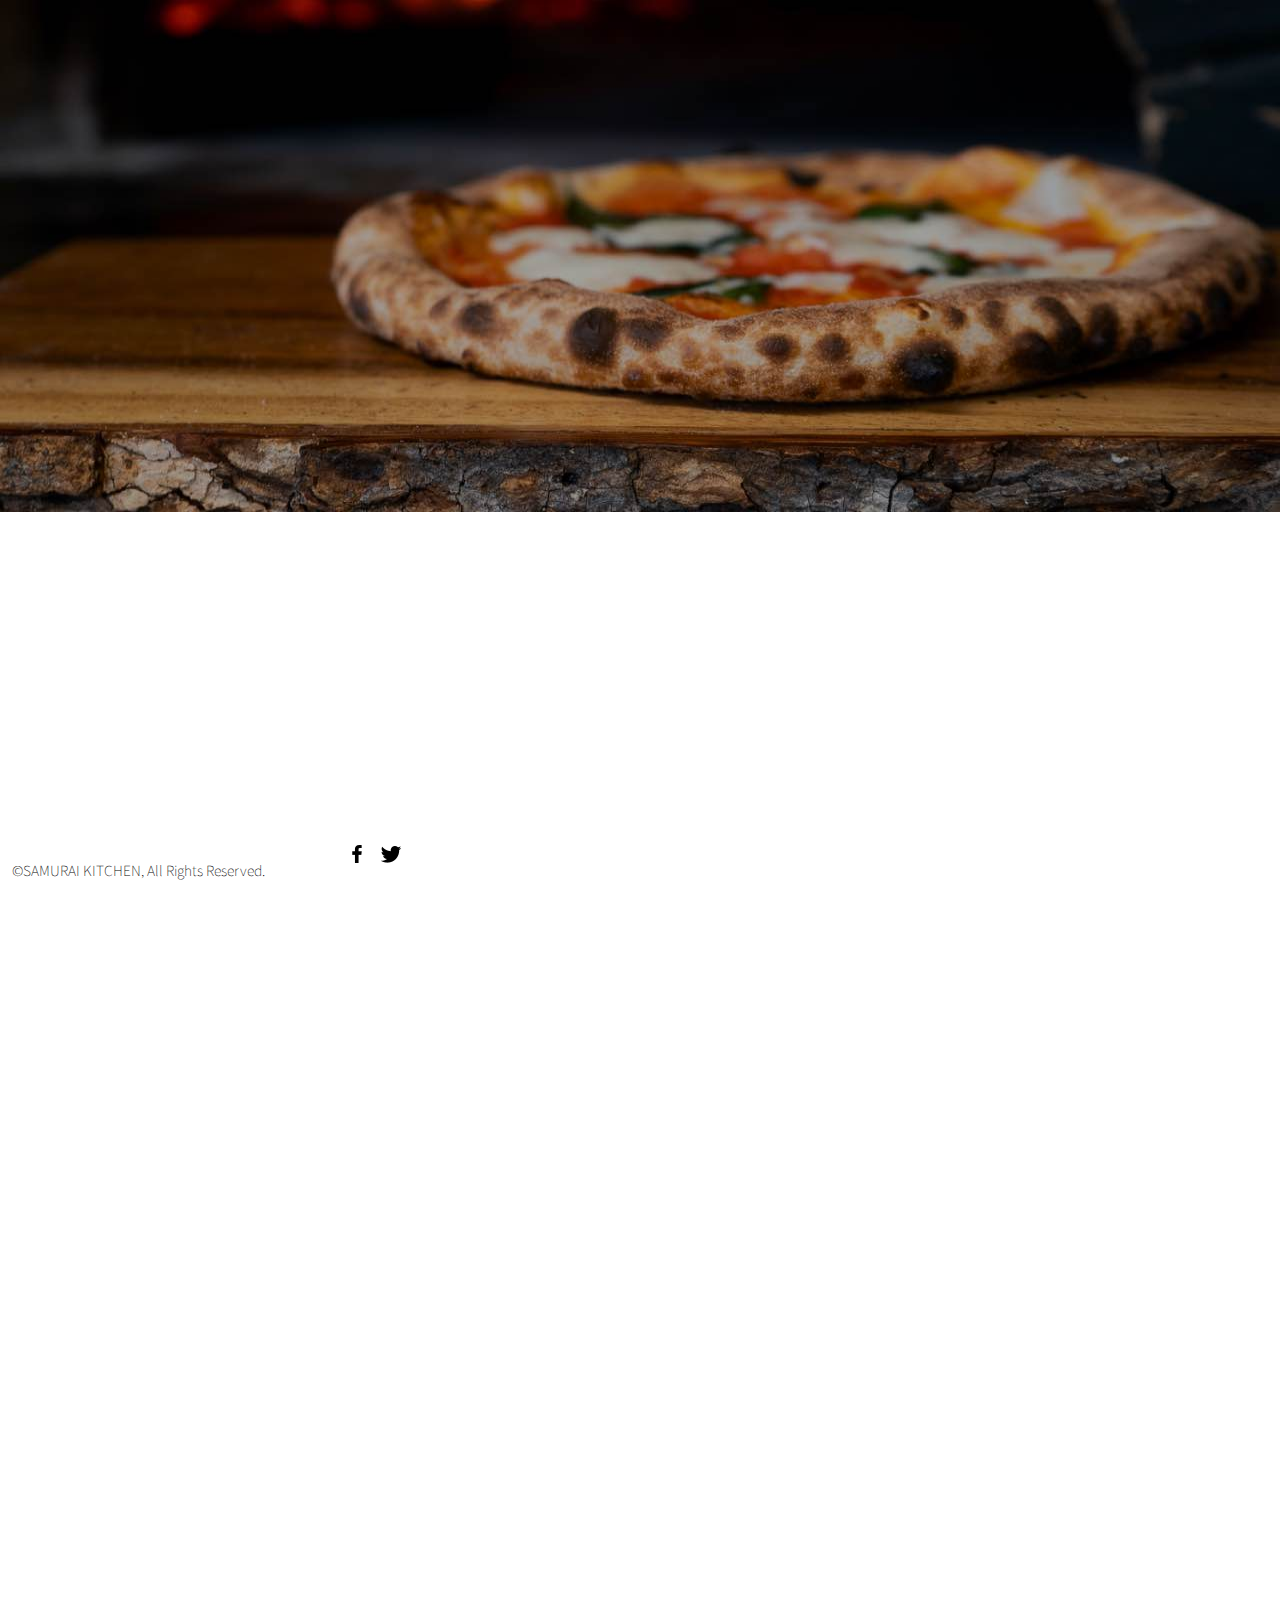
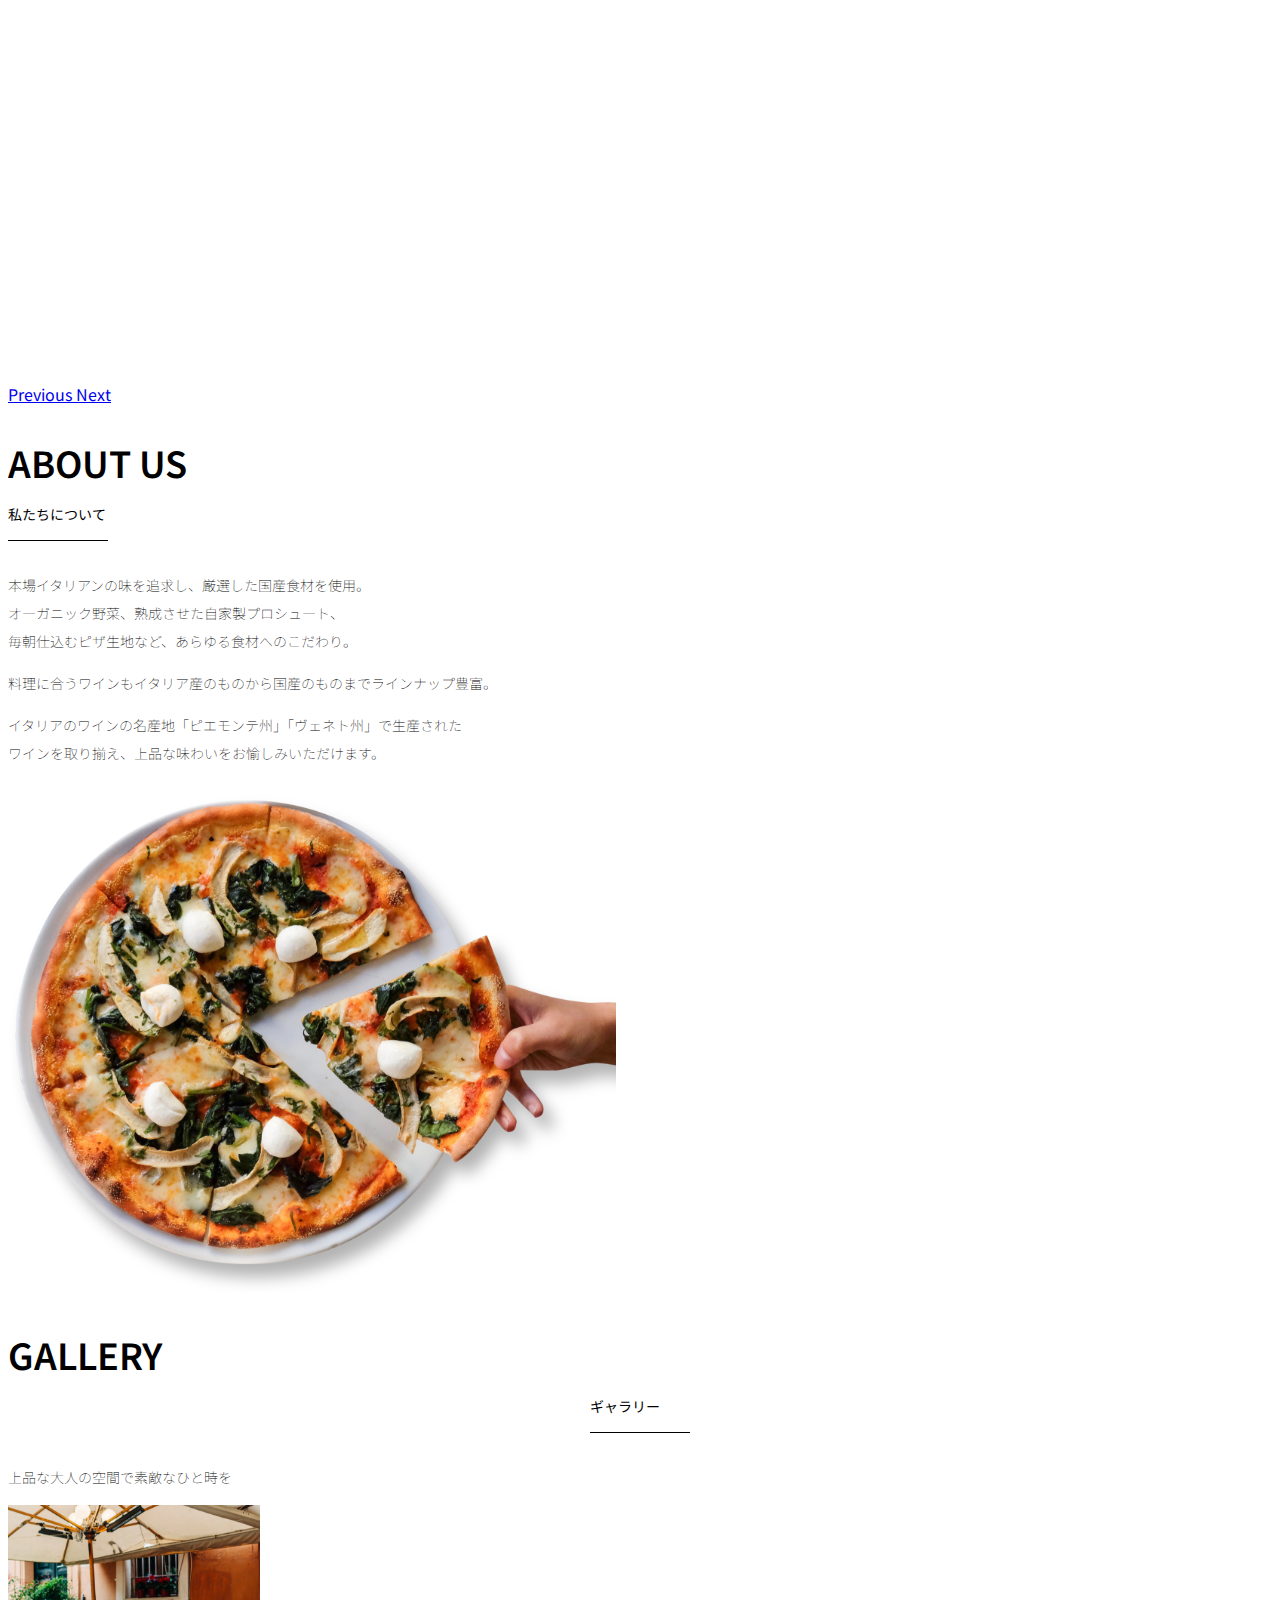
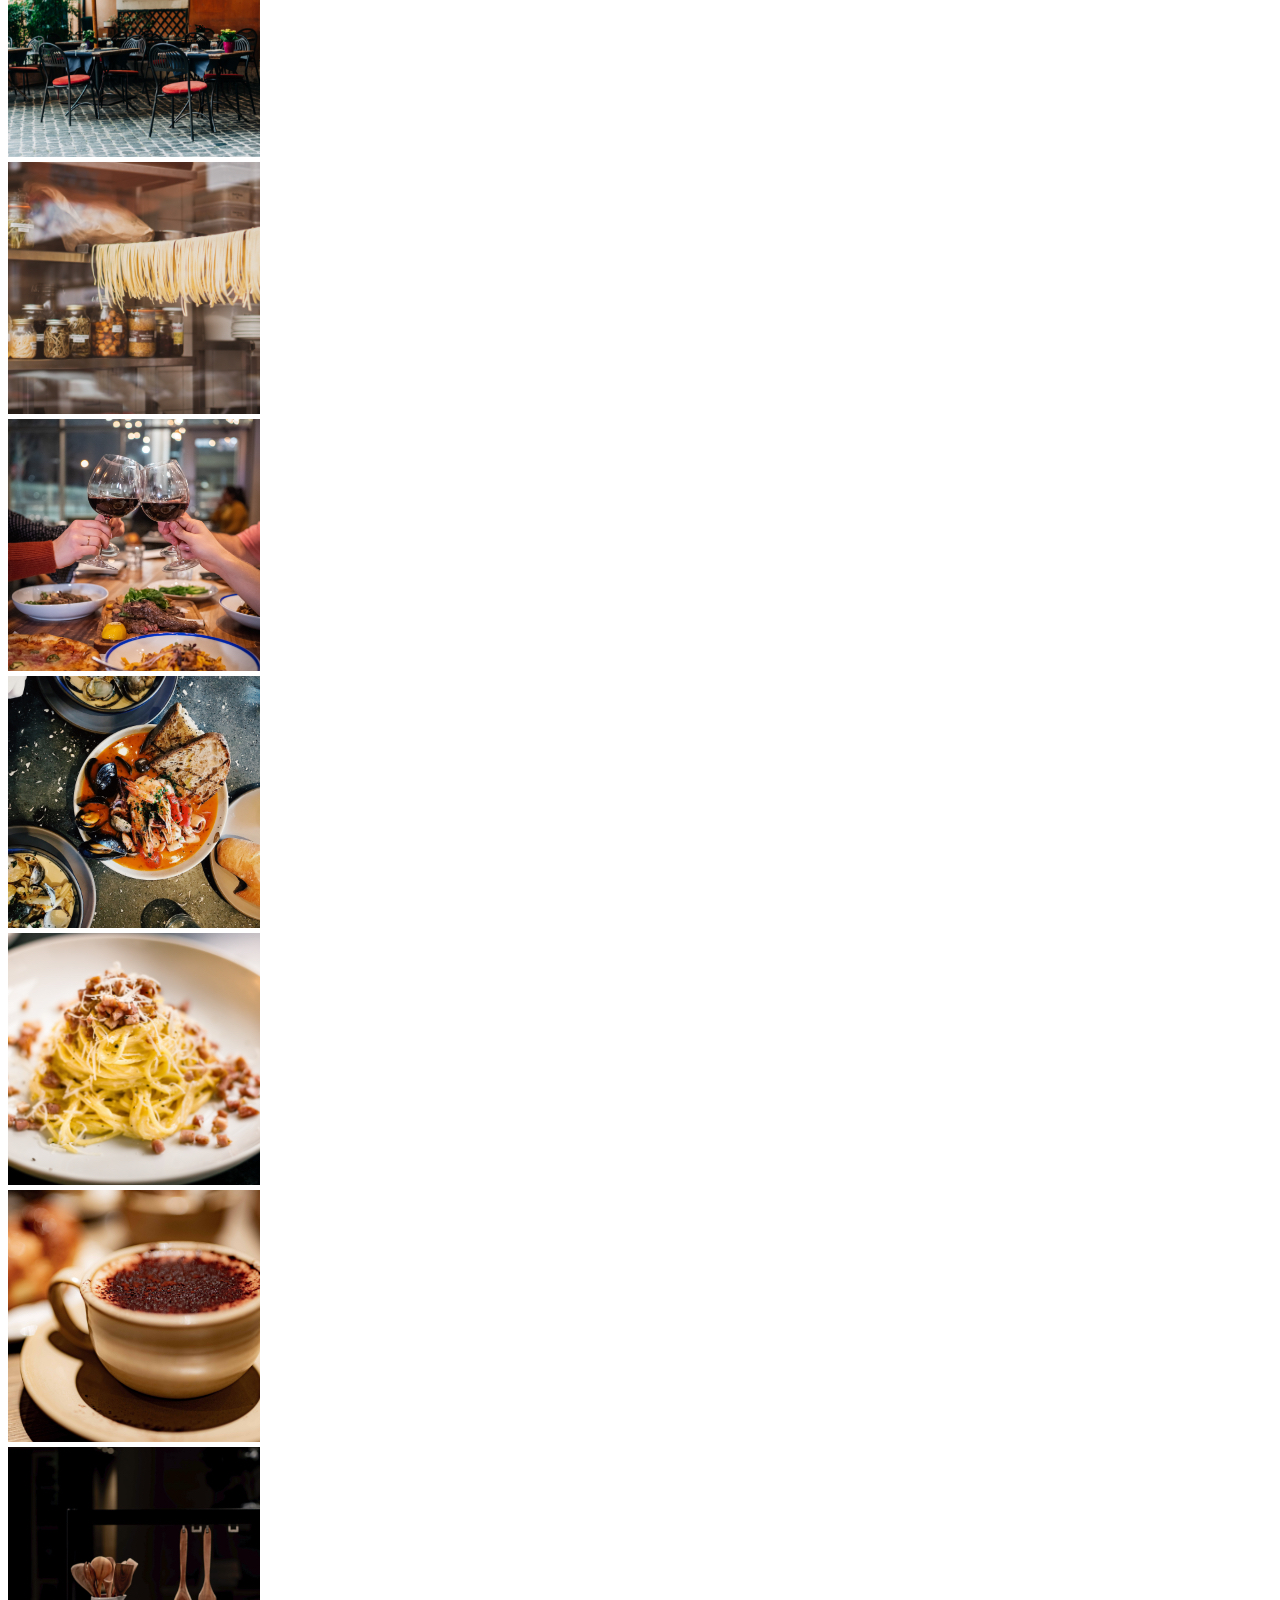
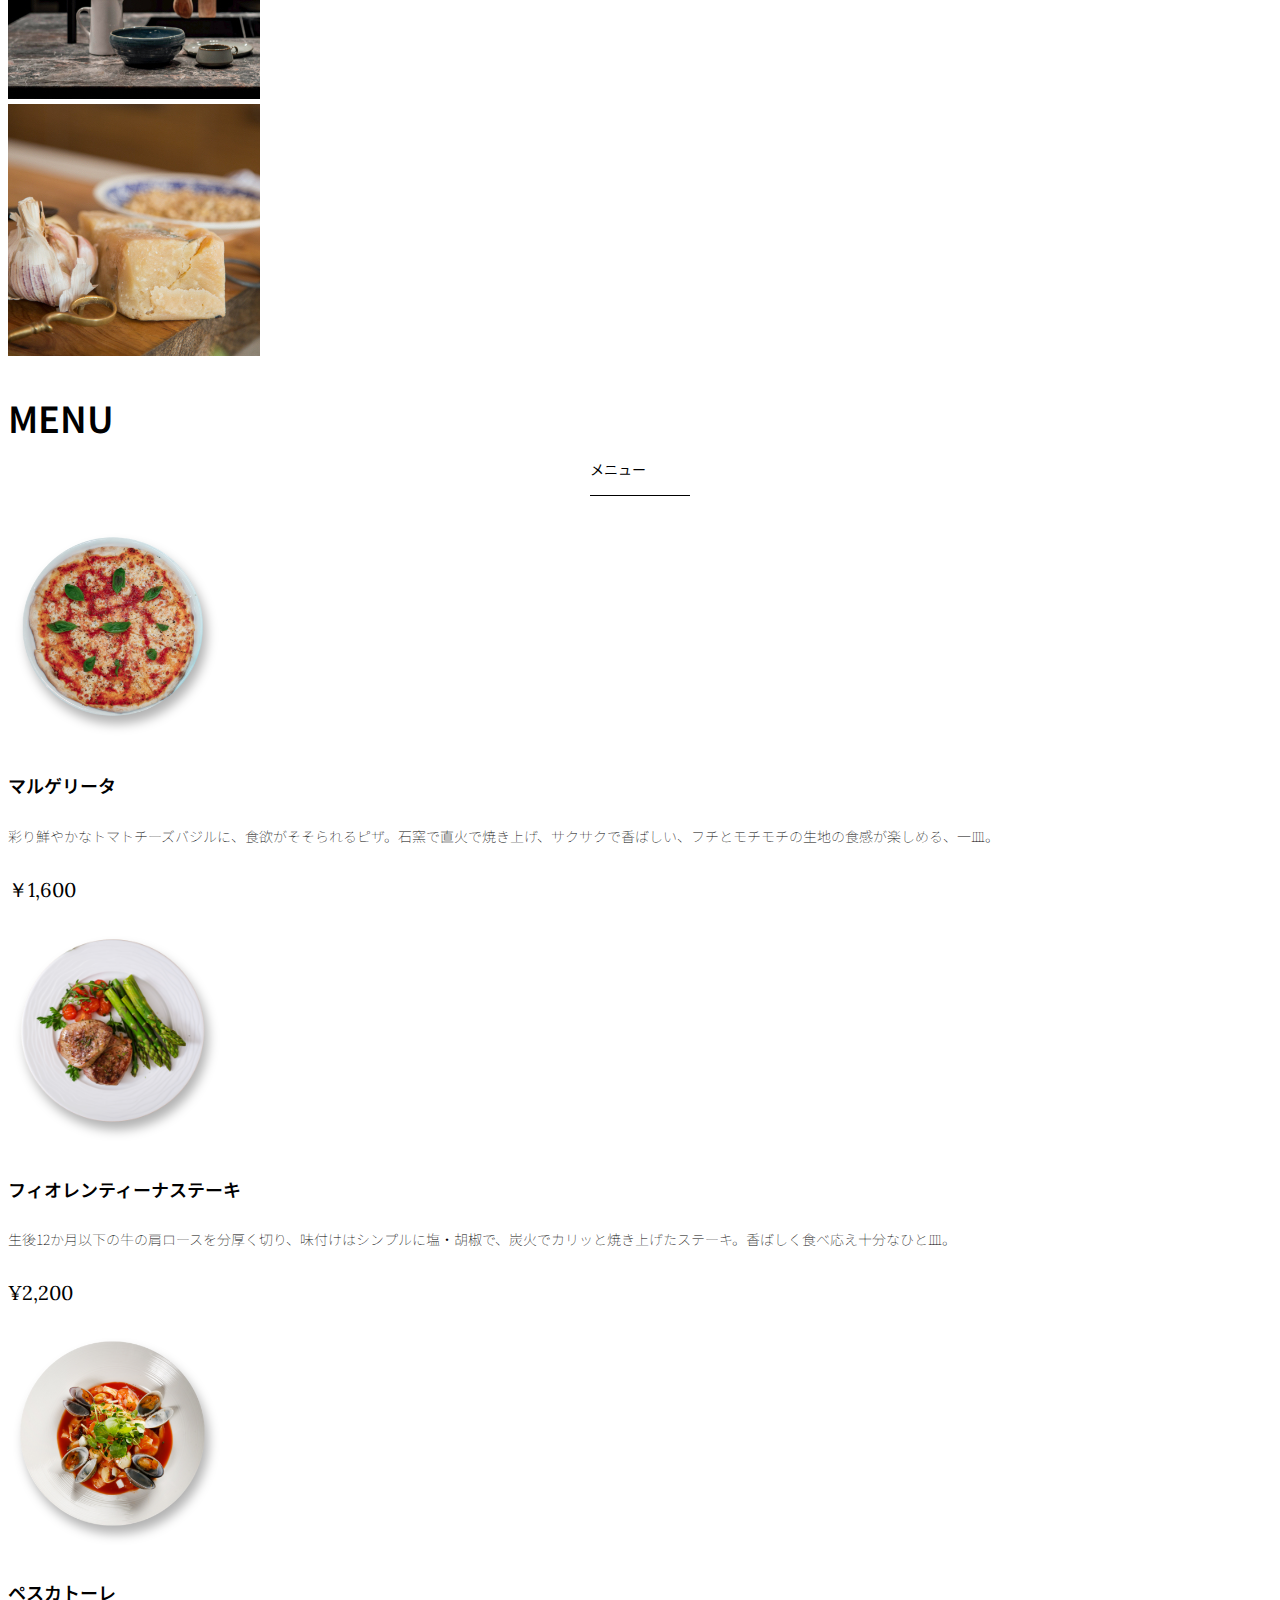
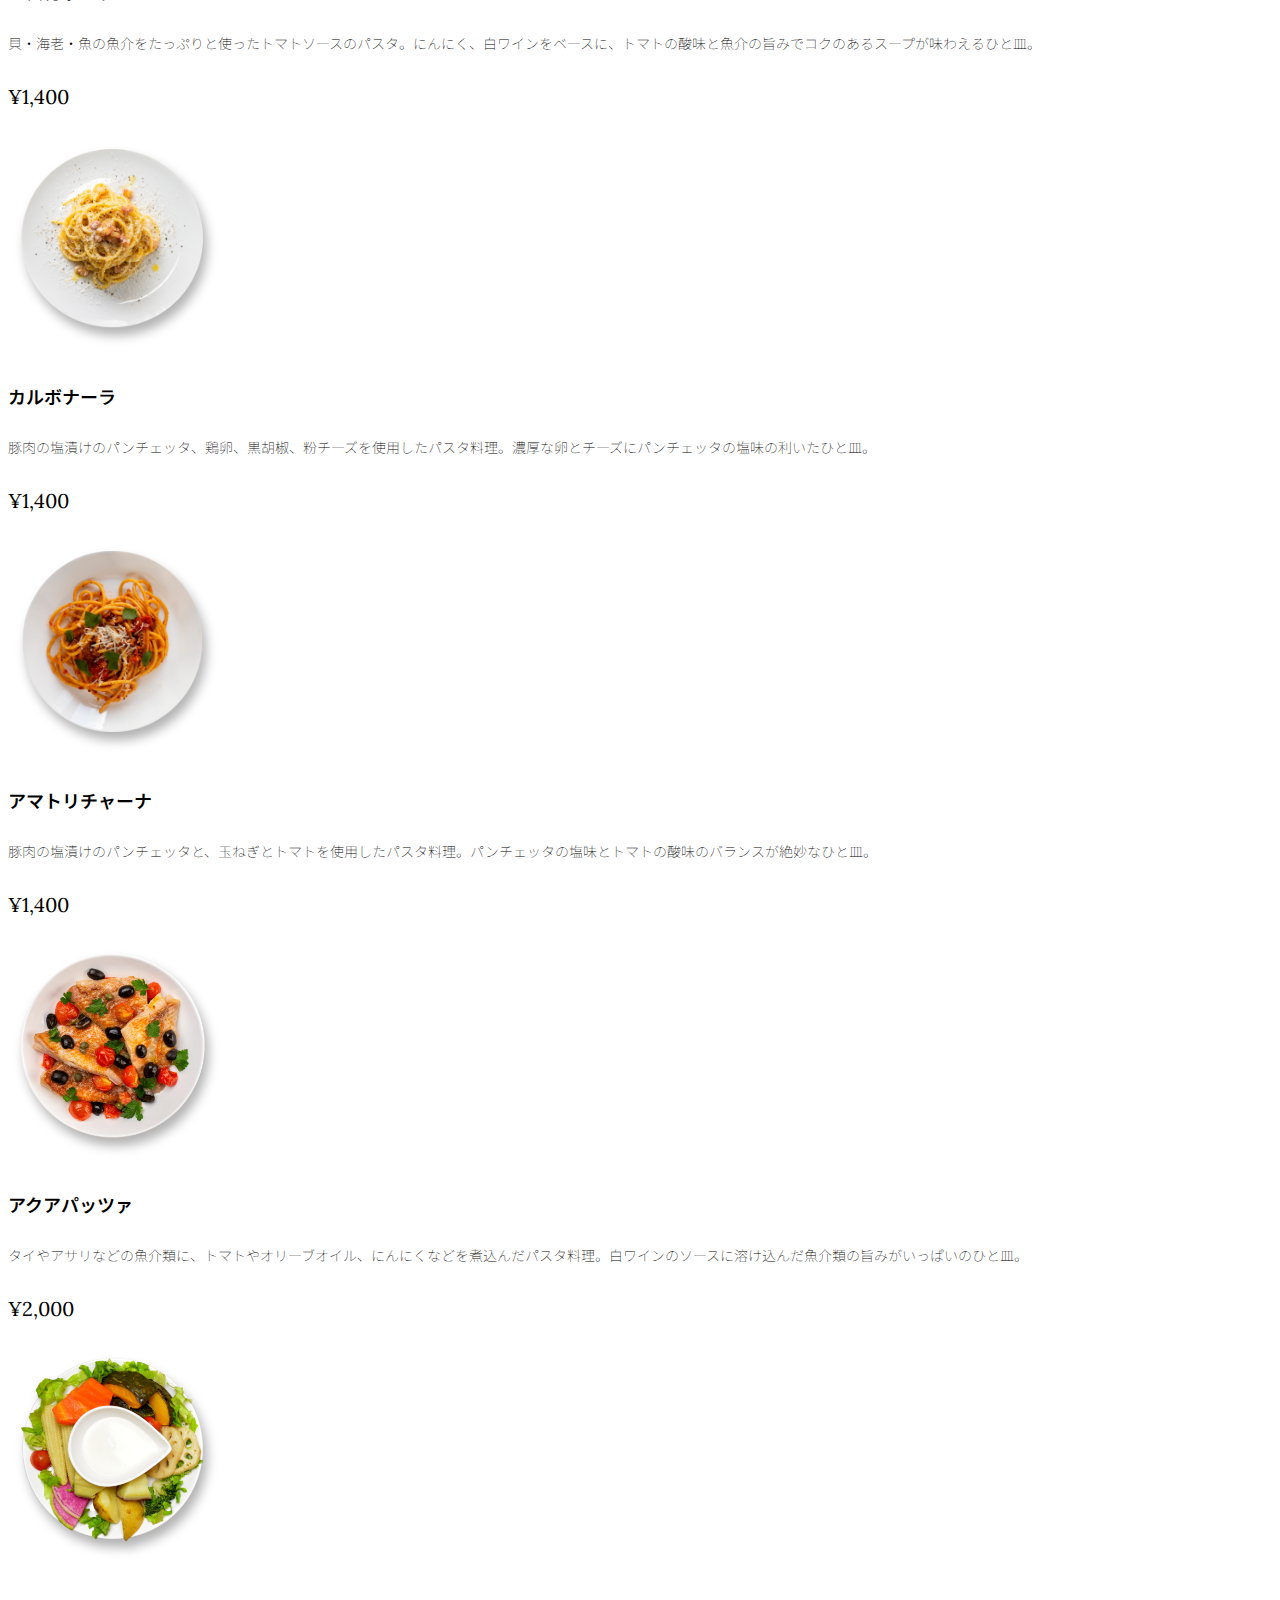
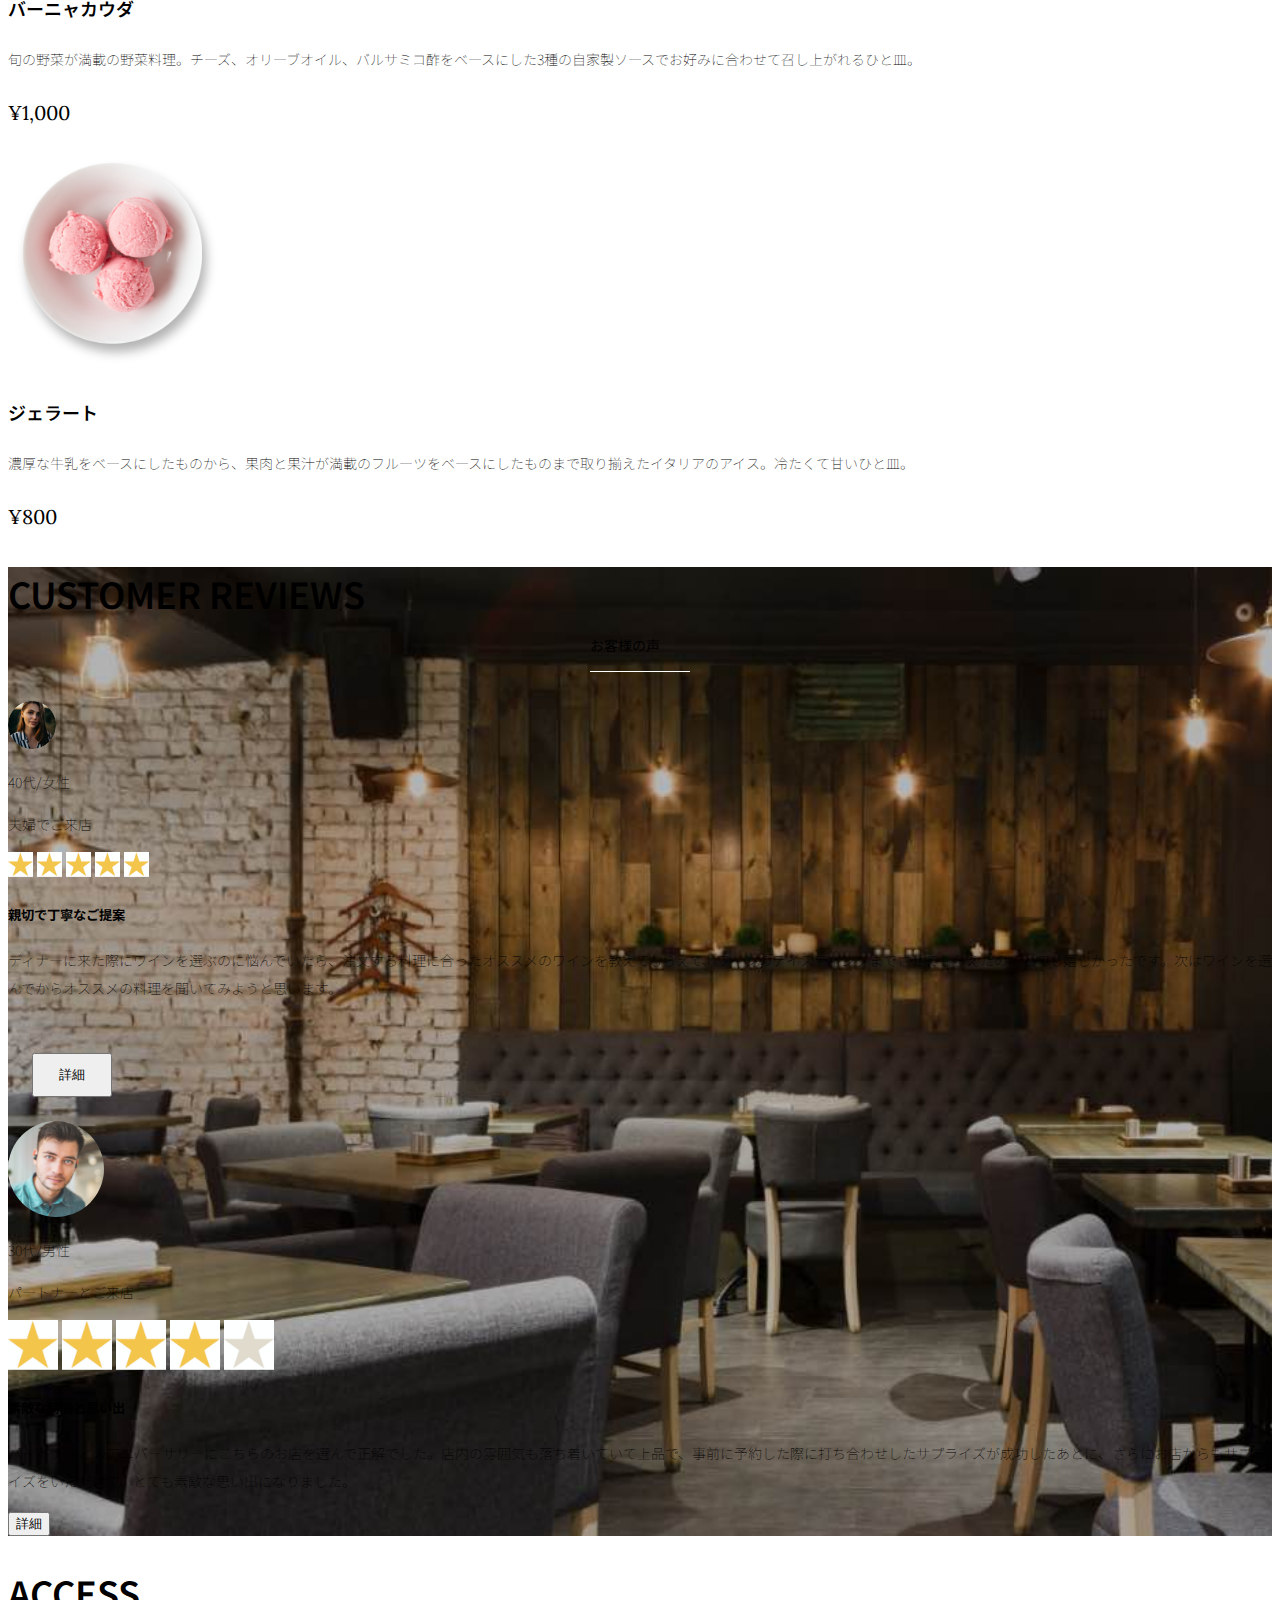
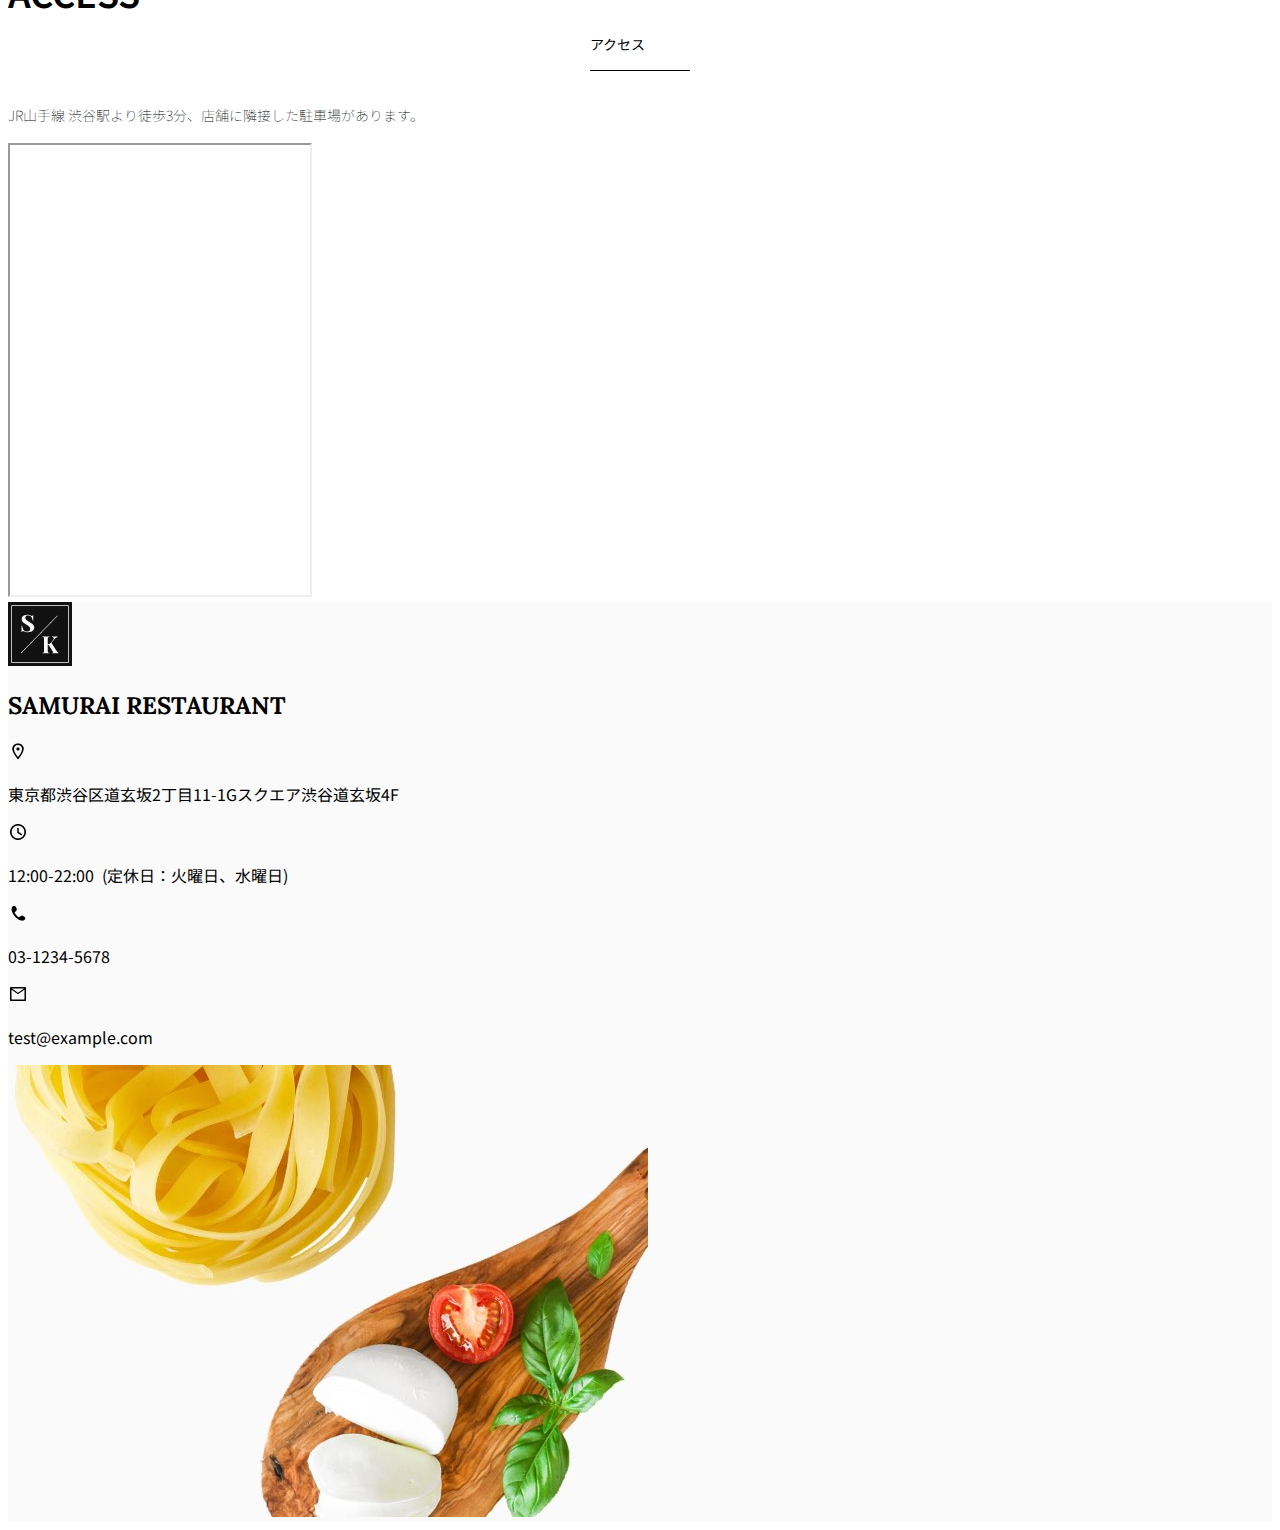
<file: kadai_tutorial_output/code_for_design_comp/index.html>
<!doctype html>
<html lang="ja">

<head>
  <meta charset="utf-8">
  <!-- マルチデバイス対応 -->
  <meta name="viewport" content="width=device-width, initial-scale=1">

  <meta name="description" content="">
  <meta name="author" content="SAMURAI ENGINEER">
  <title>SAMURAI XD_HTML教材</title>
  <!-- ************************************************ bootstrap.min.cssの読み込み -->
  <!-- BootstrapのCSSの読み込み -->
  <link href="https://cdn.jsdelivr.net/npm/bootstrap@5.0.0-beta1/dist/css/bootstrap.min.css" rel="stylesheet"
    integrity="sha384-giJF6kkoqNQ00vy+HMDP7azOuL0xtbfIcaT9wjKHr8RbDVddVHyTfAAsrekwKmP1" crossorigin="anonymous">

  <!-- ************************************************ bootstrap.bundle.min.jsの読み込み -->
  <!-- BootstrapのJavaScriptライブラリの読み込み -->
  <!--defer属性をつけることでHTMLが読み込まれたあとに、JavaScriptが読み込まれるようになります。そのため、headタグ内に記載しても問題ありません-->
  <script src="https://cdn.jsdelivr.net/npm/bootstrap@5.0.0-beta1/dist/js/bootstrap.bundle.min.js"
    integrity="sha384-ygbV9kiqUc6oa4msXn9868pTtWMgiQaeYH7/t7LECLbyPA2x65Kgf80OJFdroafW" crossorigin="anonymous" defer>
    </script>

  <!-- ************************************************ Google Font読み込み -->
  <link rel="preconnect" href="https://fonts.gstatic.com">
  <link href="https://fonts.googleapis.com/css2?family=Lora&display=swap" rel="stylesheet">
  <link href="https://fonts.googleapis.com/css2?family=Noto+Sans+JP:wght@300&display=swap" rel="stylesheet">
  <!-- ************************************************ Font Awesome -->
  <link rel="stylesheet" href="https://use.fontawesome.com/releases/v5.1.0/css/all.css"
    integrity="sha384-lKuwvrZot6UHsBSfcMvOkWwlCMgc0TaWr+30HWe3a4ltaBwTZhyTEggF5tJv8tbt" crossorigin="anonymous">
  <!-- ************************************************今回作成する styles.cssの読み込み -->
  <link href="stylesheet/style.css" rel="stylesheet">
  <!-- ************************************************  -->
</head>

<body>
  <main>
    <!-- ************************************************ ナビゲーションバー開始 -->
    <nav class="navbar navbar-expand-lg">
      <div class="container">
        <a class="navbar-brand my_navbar_brand">
          <img class="img-fluid navbar_brand_logo" src="img/site_logo.png" alt="サイトアイコン"><span>SAMURAI KITCHEN</span>
        </a>
        <div class="navbar-toggler hamburger_menu" data-bs-toggle="collapse" data-bs-target="#navbarNav"
          　aria-controls="navbarNav" aria-expanded="false" aria-label="Toggle navigation">
          <input type="checkbox" id="hamburger_btn_check">
          <label for="hamburger_btn_check" class="hamburger_btn">
            <img class="btn_open" src="img/button_open.png" alt="ナビゲーションバーのボタン">
            <img class="btn_close" src="img/button_close.png" alt="ナビゲーションバーのボタン">
          </label>
        </div>
        <div class="collapse navbar-collapse justify-content-end" id="navbarNav">
          <ul class="navbar-nav">
            <li class="nav-item px-2">
              <a class="nav-link my_nav_link my-2" aria-current="page" href="#">HOME</a>
            </li>

            <li class="nav-item px-2">
              <a class="nav-link my_nav_link my-2" href="#about">ABOUT US</a>
            </li>

            <li class="nav-item px-2">
              <a class="nav-link my_nav_link my-2" href="#gallery">GALLERY</a>
            </li>

            <li class="nav-item px-2">
              <a class="nav-link my_nav_link my-2" href="#menu">MENU</a>
            </li>

            <li class="nav-item px-2">
              <a class="nav-link my_nav_link my-2" href="#review">CUSTOMER REVIEWS</a>
            </li>

            <li class="nav-item px-2">
              <a class="nav-link my_nav_link my-2" href="#access">ACCESS</a>
            </li>

          </ul>
        </div>
      </div>
    </nav>

    <!-- ************************************************ ナビゲーションバー終了 -->

    <!-- ************************************************ カルーセル開始 -->
    <!-- カルーセル部分 -->
    <!-- idのmyCarouselはインジケーター部分のdata-bs-targetと紐付く必要がある。mb-5で下方向に余白追加。 -->
    <div id="myCarousel" class="carousel slide mb-5" data-bs-ride="carousel">

      <!-- インジケーター部分 -->
      <ol class="carousel-indicators">
        <!-- この箇所と前述のidは紐付いている。data-bs-slide-toの番号がカルーセルの順番。 -->
        <li data-bs-target="#myCarousel" data-bs-slide-to="0" class="active"></li>
        <li data-bs-target="#myCarousel" data-bs-slide-to="1"></li>
        <li data-bs-target="#myCarousel" data-bs-slide-to="2"></li>
      </ol>

      <!-- carousel-inner：カルーセルのキャプションと背景画像の部分。現在は1枚目だけ表示。 -->
      <div class="carousel-inner">
        <div class="carousel-item active">
          <img src="img/slider-1.jpg" alt="SAMURAI KITCHEN-1">
          <div class="carousel-caption">
            <!-- 独自クラスで位置とフォントを変更 -->
            <h1 class="my_carousel_caption">
              Welcome to<br>
              SAMURAI KITCHEN
            </h1>
          </div>
        </div>

        <!-- カルーセル2枚目 -->
        <div class="carousel-item">
          <img src="img/slider-2.jpg" alt="サンプル画像">
          <div class="carousel-caption">
            <h1 class="my_carousel_caption">
              The fabulous combination of&nbsp;wine&nbsp;and&nbsp;food
            </h1>
          </div>
        </div>

        <!-- カルーセル３枚目 -->
        <div class="carousel-item">
          <img src="img/slider-3.jpg" alt="サンプル画像">
          <div class="carousel-caption">
            <h1 class="my_carousel_caption">Get the Italian taste<br>
              at the SAMURAI&nbsp;KITCHEN
            </h1>
          </div>
        </div>

      </div>

      <!-- コントロールボタン 左側 -->
      <a class="carousel-control-prev" href="#myCarousel" role="button" data-bs-slide="prev">
        <span class="carousel-control-prev-icon" aria-hidden="true"></span>
        <span class="visually-hidden">Previous</span>
      </a>

      <!-- コントロールボタン 右側 -->
      <a class="carousel-control-next" href="#myCarousel" role="button" data-bs-slide="next">
        <span class="carousel-control-next-icon" aria-hidden="true"></span>
        <span class="visually-hidden">Next</span>
      </a>
    </div>

    <!-- ************************************************ カルーセル終了 -->

    <!-- ************************************************ アバウトセクション開始 -->
    <section class="about_us_bg" id="about"></section>

    <!--コンテンツの中央揃え。上下方向にパディング（サイズ5）。下方向にマージン（サイズ5）。 -->
    <div class="container py-5 mb-5">

      <!-- rowクラス（行） -->
      <div class="row">

        <!-- 左側カラム（6/12分割） -->
        <div class="col-lg-6 text-left">

          <!-- 上下方向にパディング（サイズ5） -->
          <div class="py-5">

            <!-- 下方向にマージン（サイズ5） -->
            <h2 class="section_title about mb-5">
              ABOUT US
            </h2>
            <!-- 下方向にマージン（サイズ2） -->
            <p class="mb-2">
              本場イタリアンの味を追求し、厳選した国産食材を使用。<br>
              オーガニック野菜、熟成させた自家製プロシュート、<br>
              毎朝仕込むピザ生地など、あらゆる食材へのこだわり。<br>
            </p>

            <!-- 下方向にマージン（サイズ2） -->
            <p class="mb-2">
              料理に合うワインもイタリア産のものから国産のものまでラインナップ豊富。<br>
            </p>

            <!-- 下方向にマージン（サイズ2） -->
            <p class="mb-2">
              イタリアのワインの名産地「ピエモンテ州」「ヴェネト州」で生産された<br>
              ワインを取り揃え、上品な味わいをお愉しみいただけます。<br>
            </p>
          </div>
        </div>

        <!-- 右側カラム（6/12分割） -->
        <div class="col-lg-6">

          <!-- 画像を配置 -->
          <img src="img/img-about-us.png" class="img-fluid" alt="pizza">
        </div>
      </div>
    </div>

    </section>
    <!-- ************************************************ アバウトセクション終了 -->

    <!-- ************************************************ ギャラリーセクション開始 -->
    <section id="gallery">
      <div class="container mb-5">
        <h2 class="mb-3 section_title gallery text-center">GALLERY</h2>
        <p class="text-center mb-5">
          上品な大人の空間で素敵なひと時を
        </p>

        <div class="row">
          <div class="col-6 col-lg-3 mb-4 d-flex justify-content-center">
            <img class="img-fluid" src="img/gallery-1.jpg" alt="サンプル画像">
          </div>

          <div class="col-6 col-lg-3 mb-4 d-flex justify-content-center">
            <img class="img-fluid" src="img/gallery-2.jpg" alt="サンプル画像">
          </div>

          <div class="col-6 col-lg-3 mb-4 d-flex justify-content-center">
            <img class="img-fluid" src="img/gallery-3.jpg" alt="サンプル画像">
          </div>

          <div class="col-6 col-lg-3 mb-4 d-flex justify-content-center">
            <img class="img-fluid" src="img/gallery-4.jpg" alt="サンプル画像">
          </div>

          <div class="col-6 col-lg-3 mb-4 d-flex justify-content-center">
            <img class="img-fluid" src="img/gallery-5.jpg" alt="サンプル画像">
          </div>

          <div class="col-6 col-lg-3 mb-4 d-flex justify-content-center">
            <img class="img-fluid" src="img/gallery-6.jpg" alt="サンプル画像">
          </div>

          <div class="col-6 col-lg-3 mb-4 d-flex justify-content-center">
            <img class="img-fluid" src="img/gallery-7.jpg" alt="サンプル画像">
          </div>

          <div class="col-6 col-lg-3 mb-4 d-flex justify-content-center">
            <img class="img-fluid" src="img/gallery-8.jpg" alt="サンプル画像">
          </div>

        </div>
      </div>

    </section>
    <!-- ************************************************ ギャラリーセクション終了 -->

    <!-- ************************************************ メニューセクション -->
    <section id="menu">
      <!-- タイトル文字部分のコンテナ -->
      <div class="container">
        <div class="row">
          <div class="col-lg-12">

            <!-- タイトル文字 -->
            <h2 class="section_title menu text-center mb-5">MENU</h2>
          </div>
        </div>
      </div>

      <!-- メニュー部分のコンテナ -->
      <!-- 下方向にマージン5 -->
      <div class="container mb-5">
        <div class="row">

          <!-- 左側メニュー -->
          <div class="col-lg-6">

            <!-- さらに子要素を5:7で分割 -->
            <div class="row g-0 mb-4">
              <div class="col-lg-5 text-center">

                <!-- 左側メニュー画像部分 -->
                <img src="img/margherita.png" class="img-fluid" alt="マルゲリータ">
              </div>

              <!-- 右側テキスト部分 -->
              <!-- 全体的にパディング4 -->
              <div class="col-lg-7 p-4">
                <h4 class="mb-0 menu_title">マルゲリータ</h4>

                <!-- 縦方向の中央揃え -->
                <p class="my-auto">彩り鮮やかなトマトチーズバジルに、食欲がそそられるピザ。石窯で直火で焼き上げ、サクサクで香ばしい、フチとモチモチの生地の食感が楽しめる、一皿。</p>
                <!-- フォントを変更する独自クラスを追加 -->
                <p class="menu_price">￥1,600</p>
              </div>
            </div>
          </div>

          <!-- 右側部分メニュー。上記と同じ内容なのでコメント省略 -->
          <div class="col-lg-6">
            <div class="row g-0 mb-4">
              <div class="col-lg-5 text-center">
                <img src="img/steak.png" class="img-fluid" alt="フィオレンティーナステーキ">
              </div>
              <div class="col-lg-7 p-4">
                <h4 class="mb-0 menu_title">フィオレンティーナステーキ</h4>
                <p class="my-auto">生後12か月以下の牛の肩ロースを分厚く切り、味付けはシンプルに塩・胡椒で、炭火でカリッと焼き上げたステーキ。香ばしく食べ応え十分なひと皿。</p>
                <p class="menu_price">¥2,200</p>
              </div>
            </div>
          </div>
          <!-- 以降、メニューの数だけ同じコード繰り返し記載 -->

          <div class="col-12 col-lg-6">
            <div class="row g-0 mb-4">
              <div class="col-12 col-lg-5 text-center">
                <img src="img/pescatore.png" class="img-fluid" alt="ペスカトーレ">
              </div>
              <div class="col-12 col-lg-7 p-4">
                <h4 class="mb-0 menu_title">ペスカトーレ</h4>
                <p class="my-auto">貝・海老・魚の魚介をたっぷりと使ったトマトソースのパスタ。にんにく、白ワインをベースに、トマトの酸味と魚介の旨みでコクのあるスープが味わえるひと皿。</p>
                <p class="menu_price">¥1,400</p>
              </div>
            </div>
          </div>


          <div class="col-12 col-lg-6">
            <div class="row g-0 mb-4">
              <div class="col-12 col-lg-5 text-center">
                <img src="img/carbonara.png" class="img-fluid" alt="カルボナーラ">
              </div>
              <div class="col-12 col-lg-7 p-4">
                <h4 class="mb-0 menu_title">カルボナーラ</h4>
                <p class="my-auto">豚肉の塩漬けのパンチェッタ、鶏卵、黒胡椒、粉チーズを使用したパスタ料理。濃厚な卵とチーズにパンチェッタの塩味の利いたひと皿。</p>
                <p class="menu_price">¥1,400</p>
              </div>
            </div>
          </div>


          <div class="col-12 col-lg-6">
            <div class="row g-0 mb-4">

              <div class="col-12 col-lg-5 text-center">
                <img src="img/amatriciana.png" class="img-fluid" alt="アマトリチャーナ">
              </div>

              <div class="col-12 col-lg-7 p-4">
                <h4 class="mb-0 menu_title">アマトリチャーナ</h4>
                <p class="my-auto">豚肉の塩漬けのパンチェッタと、玉ねぎとトマトを使用したパスタ料理。パンチェッタの塩味とトマトの酸味のバランスが絶妙なひと皿。</p>
                <p class="menu_price">¥1,400</p>
              </div>
            </div>
          </div>


          <div class="col-12 col-lg-6">
            <div class="row g-0 mb-4">

              <div class="col-12 col-lg-5 text-center">
                <img src="img/acqua-pazza.png" class="img-fluid" alt="アクアパッツァ">
              </div>

              <div class="col-12 col-lg-7 p-4">
                <h4 class="mb-0 menu_title">アクアパッツァ</h4>
                <p class="my-auto">
                  タイやアサリなどの魚介類に、トマトやオリーブオイル、にんにくなどを煮込んだパスタ料理。白ワインのソースに溶け込んだ魚介類の旨みがいっぱいのひと皿。</p>
                <p class="menu_price">¥2,000</p>
              </div>
            </div>
          </div>


          <div class="col-12 col-lg-6">
            <div class="row g-0 mb-4">

              <div class="col-12 col-lg-5 text-center">
                <img src="img/bagna-cauda.png" class="img-fluid" alt="バーニャカウダ">
              </div>

              <div class="col-12 col-lg-7 p-4">
                <h4 class="mb-0 menu_title">バーニャカウダ</h4>
                <p class="my-auto">
                  旬の野菜が満載の野菜料理。チーズ、オリーブオイル、バルサミコ酢をベースにした3種の自家製ソースでお好みに合わせて召し上がれるひと皿。</p>
                <p class="menu_price">¥1,000</p>
              </div>
            </div>
          </div>


          <div class="col-12 col-lg-6">
            <div class="row g-0 mb-4">

              <div class="col-12 col-lg-5 text-center">
                <img src="img/gelato.png" class="img-fluid" alt="ジェラート">
              </div>

              <div class="col-12 col-lg-7 p-4">
                <h4 class="mb-0 menu_title">ジェラート</h4>
                <p class="my-auto">
                  濃厚な牛乳をベースにしたものから、果肉と果汁が満載のフルーツをベースにしたものまで取り揃えたイタリアのアイス。冷たくて甘いひと皿。</p>
                <p class="menu_price">¥800</p>
              </div>
            </div>
          </div>
          <!-- 以下の閉じタグ3つは必要 -->
        </div>
      </div>

    </section>
    <!-- ************************************************ メニューセクション終了 -->

    <!-- ************************************************ レビューセクション開始 -->
    <section id="review">
      <!-- review_wrapper で背景画像を設定します -->
      <div class="review_wrapper">

        <!-- container部分 -->
        <div class="container py-5 mb-5">

          <!-- 中央揃えでタイトルを表示 -->
          <div class="text-center mb-5">
            <h2 class="section_title review text-center text-white">CUSTOMER REVIEWS</h2>
          </div>

          <!-- row部分：左右のカラムを中央揃え -->
          <div class="row pb-5 justify-content-center">

            <!-- 左側カラム -->
            <div class="col-12 col-lg-5 mt-3">

              <!-- 背景を白色に設定 -->
              <!-- h_420 クラスで白枠の高さを修正します -->
              <div class="bg-white h_420">

                <!-- 内側にパディング4 -->
                <div class="p-4">

                  <!-- 顔写真と年齢などのテキストはd-flexで横並びにする　中央揃え -->
                  <div class="d-flex align-items-center">
                    <!-- お客様の画像を配置 -->
                    <!-- reviewer_img クラスで画像サイズを変更します -->
                    <img src="img/customer-woman.png" class="reviewer_img" alt="サンプル画像">
                    <div>
                      <!-- お客様情報のテキスト -->
                      <p class="my-0">40代/女性</p>
                      <p class="my-0">夫婦でご来店</p>
                    </div>
                  </div>

                  <div class="my-3">
                    <!-- 星の画像を表示 -->
                    <!-- star_img クラスで画像サイズを変更 -->
                    <img src="img/star-point.png" class="star_img" alt="star">
                    <img src="img/star-point.png" class="star_img" alt="star">
                    <img src="img/star-point.png" class="star_img" alt="star">
                    <img src="img/star-point.png" class="star_img" alt="star">
                    <img src="img/star-point.png" class="star_img" alt="star">
                  </div>

                  <!-- レビュータイトル -->
                  <h5>親切で丁寧なご提案</h5>
                  <!-- レビュー内容 -->
                  <p>
                    ディナーに来た際にワインを選ぶのに悩んでいたら、注文する料理に合ったオススメのワインを教えてもらえて、ワインのテイスティングまでさせてもらえたのでとても嬉しかったです。次はワインを選んでからオススメの料理を聞いてみようと思います。
                  </p>

                  <!-- 黄色のボタンを配置 -->
                  <button type="button" class="btn btn-warning shadow fix_bottom">詳細</button>
                </div>
              </div>
            </div>

            <!-- 右側カラム：左側カラムと内容が同じなので説明は省略 -->
            <div class="col-12 col-lg-5 mt-3">
              <div class="bg-white">
                <div class="p-4">
                  <div class="d-flex align-items-center">
                    <img src="img/customer-man.png" alt="サンプル画像">
                    <div>
                      <p class="my-0">30代/男性</p>
                      <p class="my-0">パートナーとご来店</p>
                    </div>
                  </div>
                  <div class="my-3">
                    <img src="img/star-point.png" alt="star">
                    <img src="img/star-point.png" alt="star">
                    <img src="img/star-point.png" alt="star">
                    <img src="img/star-point.png" alt="star">
                    <img src="img/star-no-point.png" alt="no-star">
                  </div>
                  <h5>素敵な時間と思い出</h5>
                  <p>
                    パートナーとのアニバーサリーにこちらのお店を選んで正解でした。店内の雰囲気も落ち着いていて上品で、事前に予約した際に打ち合わせしたサプライズが成功したあとに、さらにお店からもサプライズをいただけて、とても素敵な思い出になりました。
                  </p>
                  <button type="button" class="btn btn-warning">詳細</button>
                </div>
              </div>
            </div>
          </div>
        </div>
      </div>

    </section>
    <!-- ************************************************ レビューセクション終了 -->

    <!-- ************************************************ アクセスセクション開始 -->
    <section id="access">
      <div class="container">

        <div class="row">
          <div class="col-lg-12 text-center mb-5">
            <h2 class="section_title text-center access mb-5">ACCESS</h2>
            <p>JR山手線 渋谷駅より徒歩3分、店舗に隣接した駐車場があります。</p>
          </div>
        </div>
      </div>

      <div class="container mb-5 px-2">
        <!-- この部分にマップを配置 -->
        <iframe
          src="https://www.google.com/maps/embed?pb=!1m18!1m12!1m3!1d12967.114087343349!2d139.687349334065!3d35.657827993593834!2m3!1f0!2f0!3f0!3m2!1i1024!2i768!4f1.1!3m3!1m2!1s0x6018f5209bb80c49%3A0x7abbc1a9d7d575eb!2z5qCq5byP5Lya56S-5L6N!5e0!3m2!1sja!2sjp!4v1623882550231!5m2!1sja!2sjp"
          class="w-100" style="height: 50vh;" loading="lazy"></iframe>
        <!-- 横幅100% 高さ50vh -->
      </div>

    </section>
    <!-- ************************************************ アクセスセクション終了 -->


    <!-- ************************************************ フッター開始 -->
    <footer id="footer">
      <div class="container">
        <div class="row">

          <!-- 2カラムに分けたレイアウトの左側カラム -->
          <div class="col-12 col-lg-6 position-relative">

            <!-- 左側カラムのレイアウトをさらに分けるためにrowを使用 -->
            <div class="row pt-5">

              <!-- 画面をさらに2:10に分割 -->
              <!-- ここは2:10の2の部分 -->
              <div class="col-lg-2 text-center my-3">

                <!-- サイトロゴ -->
                <img class="img-fluid footer_brand_logo" src="img/site_logo.png" alt="サンプル画像">
              </div>

              <!-- ここは2:10の10の部分 -->
              <div class="col-lg-10 align-self-center my-3">
                <!-- タイトル文字 -->
                <h2 class="m-0 footer_text">SAMURAI RESTAURANT</h2>
              </div>
            </div>

            <!-- 営業時間などのテキストを追加 -->
            <div class="restaurant_info py-3">
              <div class="d-flex mb-3">
                <img src="img/icon-Marker.png" alt="marker">
                <p class="p-0 m-0">東京都渋谷区道玄坂2丁目11-1Gスクエア渋谷道玄坂4F</p>
              </div>
              <div class="d-flex mb-3">
                <img src="img/icon-Clock.png" alt="clock">
                <p class="p-0 m-0">12:00-22:00&nbsp;&nbsp;(定休日：火曜日、水曜日)</p>
              </div>
              <div class="d-flex mb-3">
                <img src="img/icon-Phone.png" alt="phone">
                <p class="p-0 m-0">03-1234-5678</p>
              </div>
              <div class="d-flex mb-3">
                <img src="img/icon-Mail.png" alt="mail">
                <p class="p-0 m-0">test@example.com</p>
              </div>
            </div>

            <!-- コピーライトを追加 -->
            <div class="copy_right align-items-center">
              <p>
                ©SAMURAI KITCHEN, All Rights Reserved.
              </p>

              <!-- SNSアイコンを表示 -->
              <img src="img/icon-facebook.png" class="sns_img" alt="facebook">
              <img src="img/icon-twitter.png" class="sns_img" alt="twitter">
            </div>
          </div>

          <!-- 2カラムに分けたレイアウトの右側カラム -->
          <div class="col-lg-6 d-none d-lg-block">
            <!-- 背景画像を表示 -->
            <img src="img/background-footer.jpg" alt="背景画像">
          </div>
        </div>
      </div>

    </footer>
    <!-- ************************************************ フッター終了 -->
  </main>
</body>

</html>
</file>
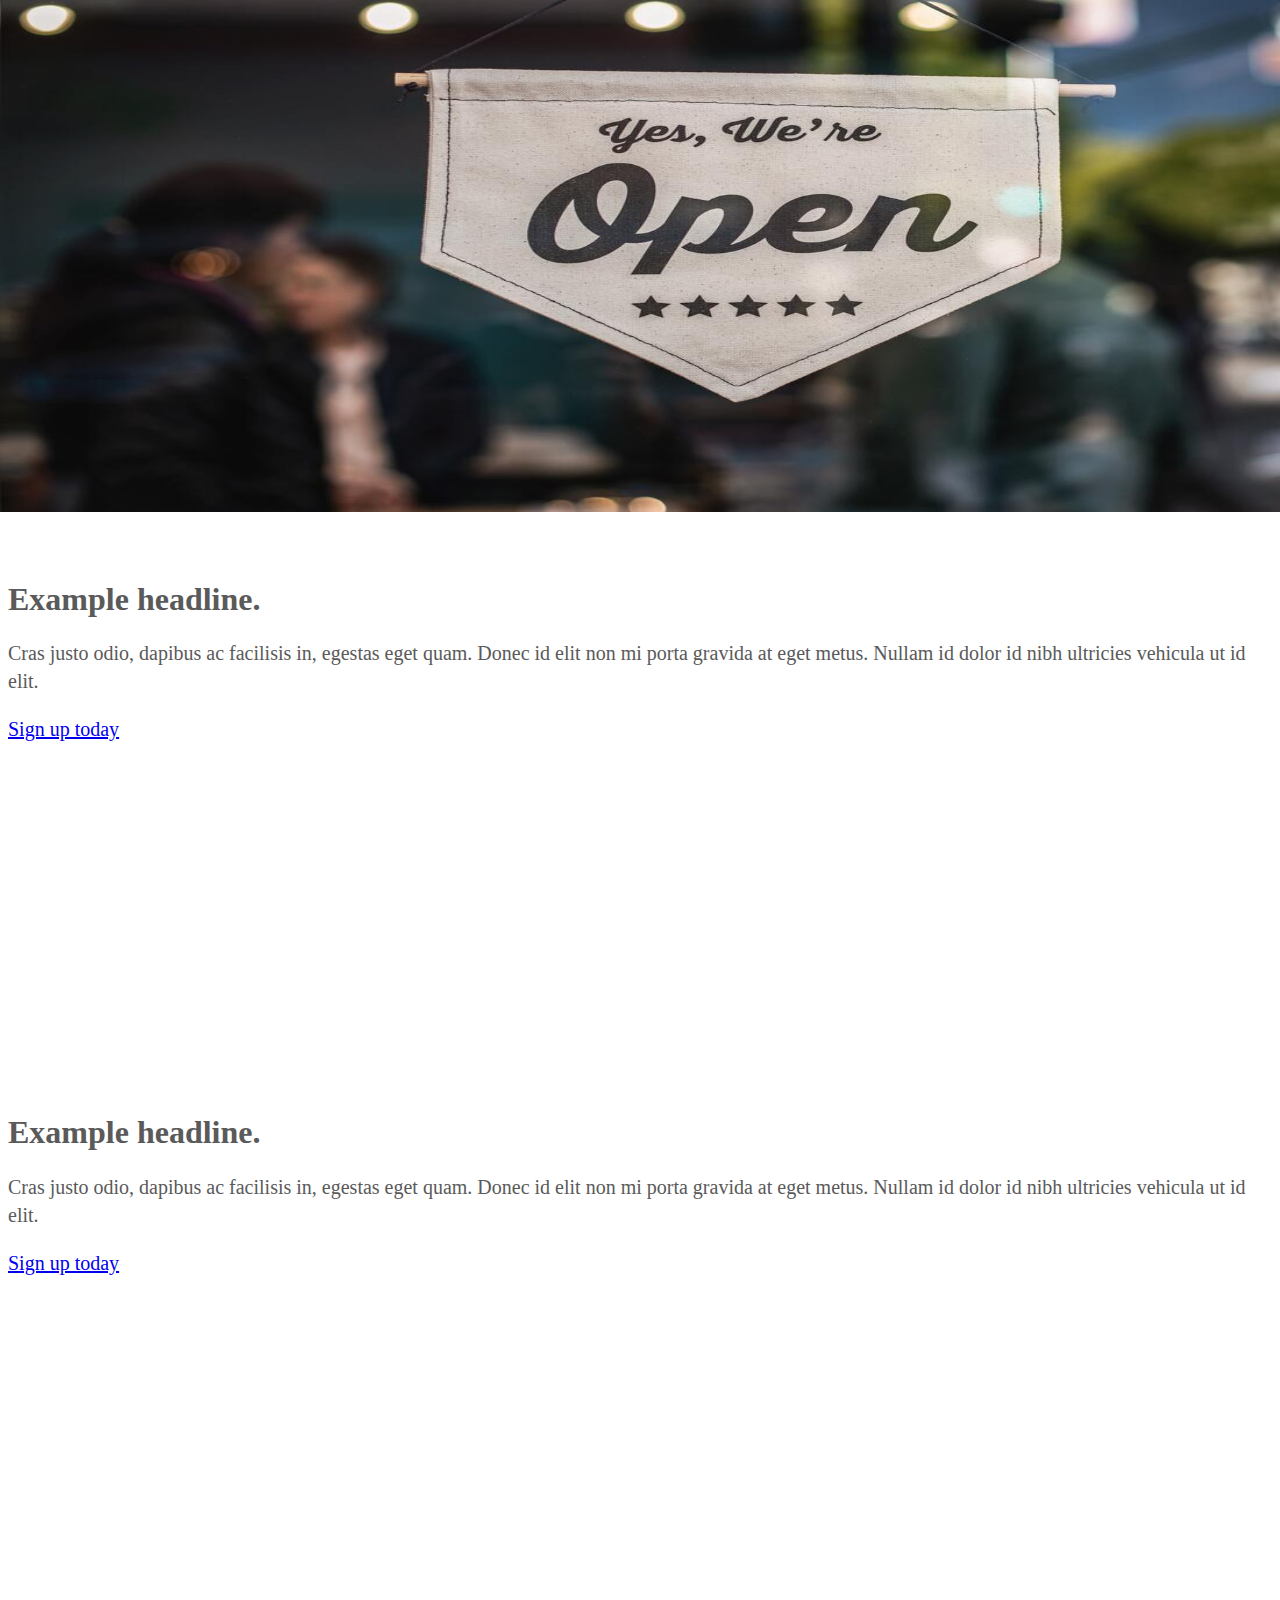
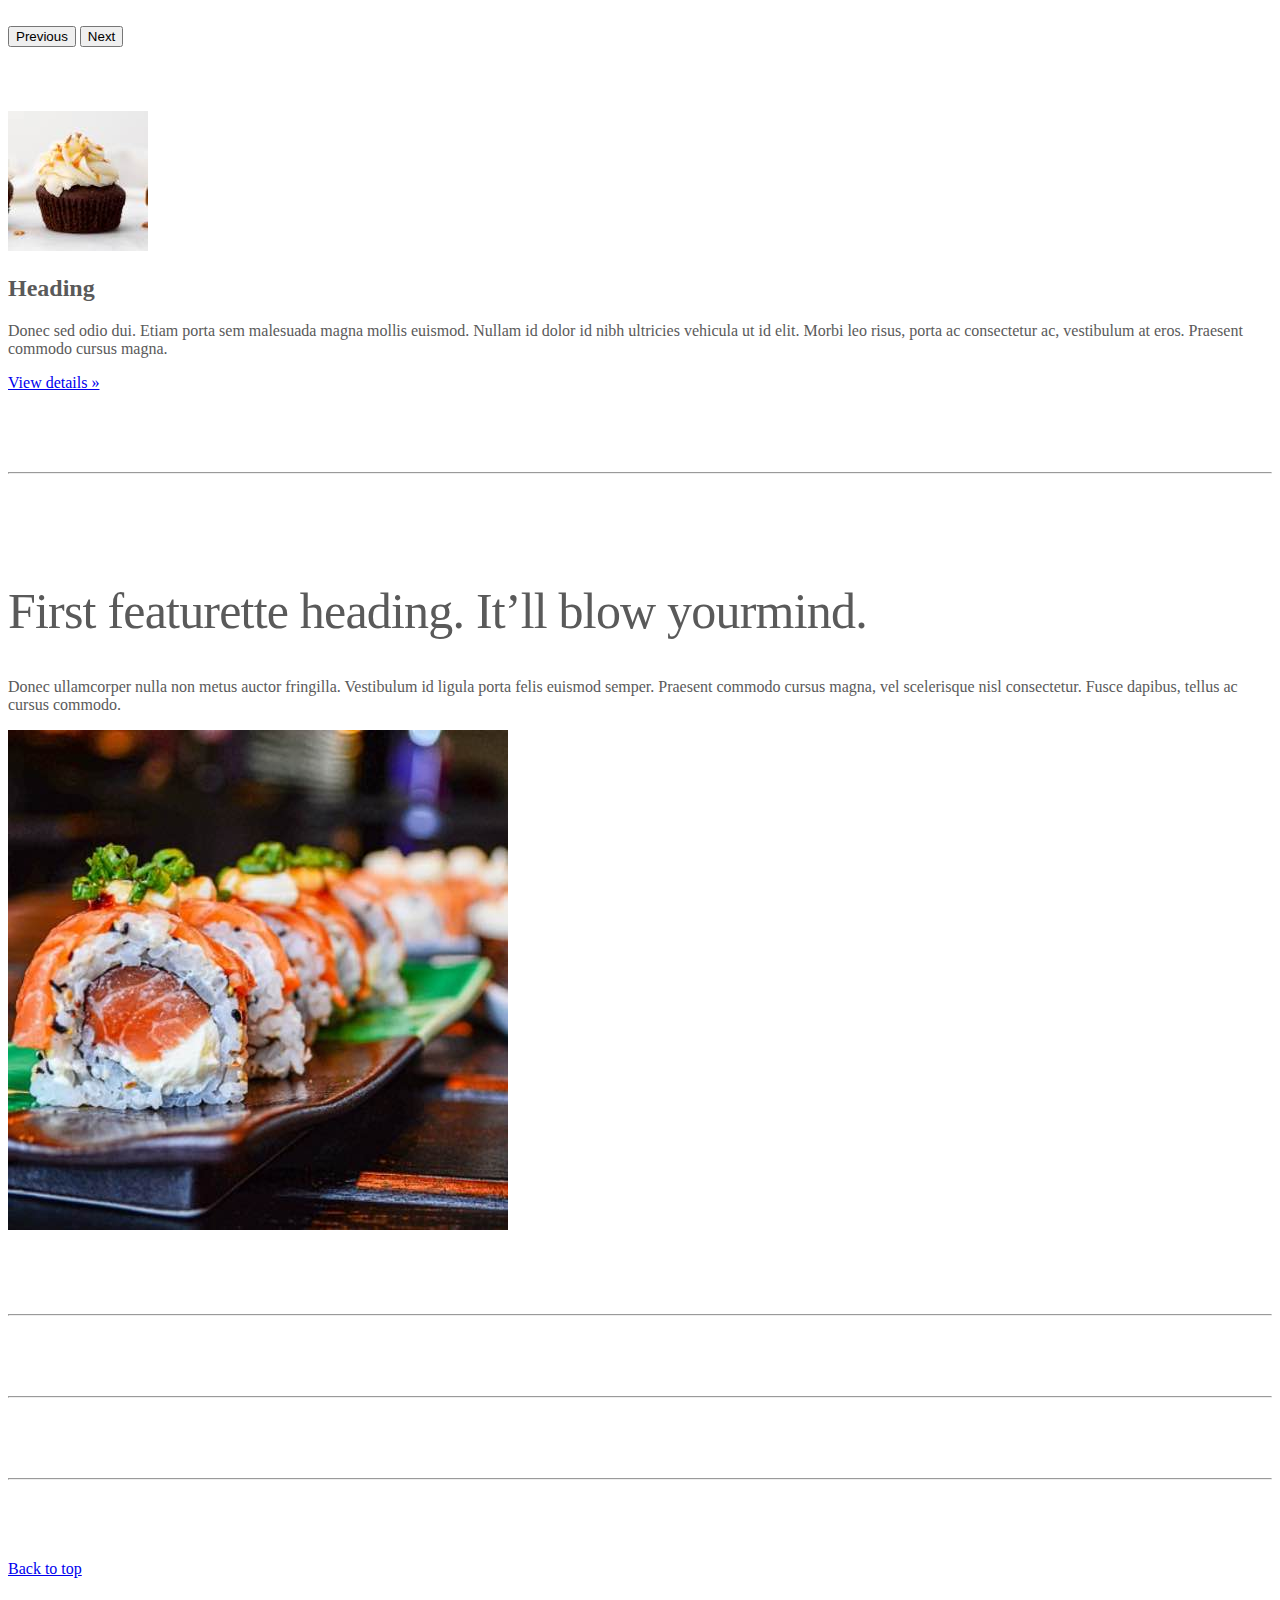
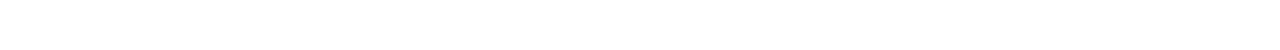
<file: kadai_003/index_for_student.html>
<!doctype html>
<html lang="en">

<head>
  <meta charset="utf-8">
  <meta name="viewport" content="width=device-width, initial-scale=1">
  <meta name="description" content="">
  <meta name="author" content="Mark Otto, Jacob Thornton, and Bootstrap contributors">
  <meta name="generator" content="Hugo 0.79.0">
  <title>Carousel Template · Bootstrap v5.0</title>
  <link rel="canonical" href="https://getbootstrap.com/docs/5.0/examples/carousel/">
  <!-- ************************************************ bootstrap.min.cssの読み込み -->
  <link href="https://cdn.jsdelivr.net/npm/bootstrap@5.0.0-beta1/dist/css/bootstrap.min.css" rel="stylesheet"
    integrity="sha384-giJF6kkoqNQ00vy+HMDP7azOuL0xtbfIcaT9wjKHr8RbDVddVHyTfAAsrekwKmP1" crossorigin="anonymous">
  <!-- ************************************************ carousel.cssの読み込み -->
  <link href="carousel.css" rel="stylesheet">
  <!-- ************************************************ bootstrap.bundle.min.jsの読み込み -->
  <script src="https://cdn.jsdelivr.net/npm/bootstrap@5.0.0-beta1/dist/js/bootstrap.bundle.min.js"
    integrity="sha384-ygbV9kiqUc6oa4msXn9868pTtWMgiQaeYH7/t7LECLbyPA2x65Kgf80OJFdroafW" crossorigin="anonymous"
    defer></script>
</head>

<body>
  <main>
    <!-- ************************************************ カールセル開始 -->
    <!-- <div id="myCarousel" class="carousel slide" data-bs-ride="carousel"> -->
    <div id="carouselExampleCaptions" class="carousel slide" data-bs-ride="carousel">
      <div class="carousel-indicators">

        <button type="button" data-bs-target="#carouselExampleCaptions" data-bs-slide-to="0" class="active"
          aria-current="true" aria-label="Slide 1"></button>
        <button type="button" data-bs-target="#carouselExampleCaptions" data-bs-slide-to="1"
          aria-label="Slide 2"></button>
        <button type="button" data-bs-target="#carouselExampleCaptions" data-bs-slide-to="2"
          aria-label="Slide 3"></button>
      </div>

      <!-- <div class="carousel-inner"> -->
      <div class="carousel-inner">



        <!-- <div class="carousel-item active"> -->
        <div class="carousel-item active">
          <img src="img/top_1.jpg" class="d-block w-100" alt="サンプル画像1">
          <div class="container">
            <!-- <div class="carousel-caption"> -->
            <div class="carousel-caption d-none d-md-block">
              <h1>Example headline.</h1>
              <p>Cras justo odio, dapibus ac facilisis in, egestas eget quam. Donec id elit non mi porta gravida at eget
                metus. Nullam id dolor id nibh ultricies vehicula ut id elit.</p>
              <!-- <p><a class="btn btn-lg btn-primary" href="#" role="button">Sign up today</a></p> -->
              <p><a class="btn btn-lg btn-primary" href="#" role="button">Sign up today</a></p>
            </div>
          </div>
        </div>

        <div class="carousel-item">
          <img src="img/top_2.jpg" class="d-block w-100" alt="サンプル画像2">
          <div class="container">
            <!-- <div class="carousel-caption"> -->
            <div class="carousel-caption d-none d-md-block">
              <h1>Example headline.</h1>
              <p>Cras justo odio, dapibus ac facilisis in, egestas eget quam. Donec id elit non mi porta gravida at eget
                metus. Nullam id dolor id nibh ultricies vehicula ut id elit.</p>
              <!-- <p><a class="btn btn-lg btn-primary" href="#" role="button">Sign up today</a></p> -->
              <p><a class="btn btn-lg btn-primary" href="#" role="button">Sign up today</a></p>
            </div>
          </div>
        </div>

        <div class="carousel-item">
          <img src="img/top_3.jpg" class="d-block w-100" alt="サンプル画像3">
          <div class="container">
            <!-- <div class="carousel-caption"> -->
            <div class="carousel-caption d-none d-md-block">
              <h1>Example headline.</h1>
              <p>Cras justo odio, dapibus ac facilisis in, egestas eget quam. Donec id elit non mi porta gravida at eget
                metus. Nullam id dolor id nibh ultricies vehicula ut id elit.</p>
              <!-- <p><a class="btn btn-lg btn-primary" href="#" role="button">Sign up today</a></p> -->
              <p><a class="btn btn-lg btn-primary" href="#" role="button">Sign up today</a></p>
            </div>
          </div>
        </div>
      </div>

      <button class="carousel-control-prev" type="button" data-bs-target="#carouselExampleCaptions"
        data-bs-slide="prev">
        <span class="carousel-control-prev-icon" aria-hidden="true"></span>
        <span class="visually-hidden">Previous</span>
      </button>
      <button class="carousel-control-next" type="button" data-bs-target="#carouselExampleCaptions"
        data-bs-slide="next">
        <span class="carousel-control-next-icon" aria-hidden="true"></span>
        <span class="visually-hidden">Next</span>
      </button>



    </div>
    <!-- ************************************************ カールセル終了 -->
    <!-- <div class="container marketing"> -->
    <div class="">
      <!-- <div class="row"> -->
      <div class="">
        <!-- <div class="col-lg-4"> -->
        <div class="">
          <img src="img/cake.jpg" class="rounded-circle" alt="サンプル画像2">
          <h2>Heading</h2>
          <p>Donec sed odio dui. Etiam porta sem malesuada magna mollis euismod. Nullam id dolor id nibh ultricies
            vehicula ut id elit. Morbi leo risus, porta ac consectetur ac, vestibulum at eros. Praesent commodo cursus
            magna.</p>
          <!-- <p><a class="btn btn-secondary" href="#" role="button">View details &raquo;</a></p> -->
          <p><a class="" href="#" role="button">View details &raquo;</a></p>
        </div>
      </div>
      <hr class="featurette-divider">
      <!-- <div class="row"> -->
      <div class="">
        <!-- <div class="col-md-7"> -->
        <div class="">
          <!-- <h2 class="featurette-heading">First featurette heading. <span class="text-muted">It’ll blow yourmind.</span> -->
          <h2 class="featurette-heading">First featurette heading. <span class="">It’ll blow yourmind.</span></h2>
          <!-- <p class="lead">Donec ullamcorper nulla non metus auctor fringilla. Vestibulum id ligula porta felis
              euismod
              semper. Praesent commodo cursus magna, vel scelerisque nisl consectetur. Fusce dapibus, tellus ac cursus
              commodo.</p> -->
          <p class="">
            Donec ullamcorper nulla non metus auctor fringilla. Vestibulum id ligula porta felis
            euismod
            semper. Praesent commodo cursus magna, vel scelerisque nisl consectetur. Fusce dapibus, tellus ac cursus
            commodo.
          </p>
        </div>
        <!-- <div class="col-md-5"> -->
        <div class="">
          <!-- <img src="img/sushi.jpg" class="img-fluid" alt=""> -->
          <img src="img/sushi.jpg" class="" alt="サンプル画像3">
        </div>
      </div>
      <hr class="featurette-divider">
      <!-- ここにもう一つ左右を反転させたものを作ります。 -->
      <hr class="featurette-divider">
      <!-- ここにもう一つ左右を反転させたものを作ります。 -->
      <hr class="featurette-divider">
      <footer class="container">
        <!-- <p class="float-end"><a href="#">Back to top</a></p> -->
        <p class=""><a href="#">Back to top</a></p>
      </footer>
    </div>
  </main>
</body>

</html>
</file>
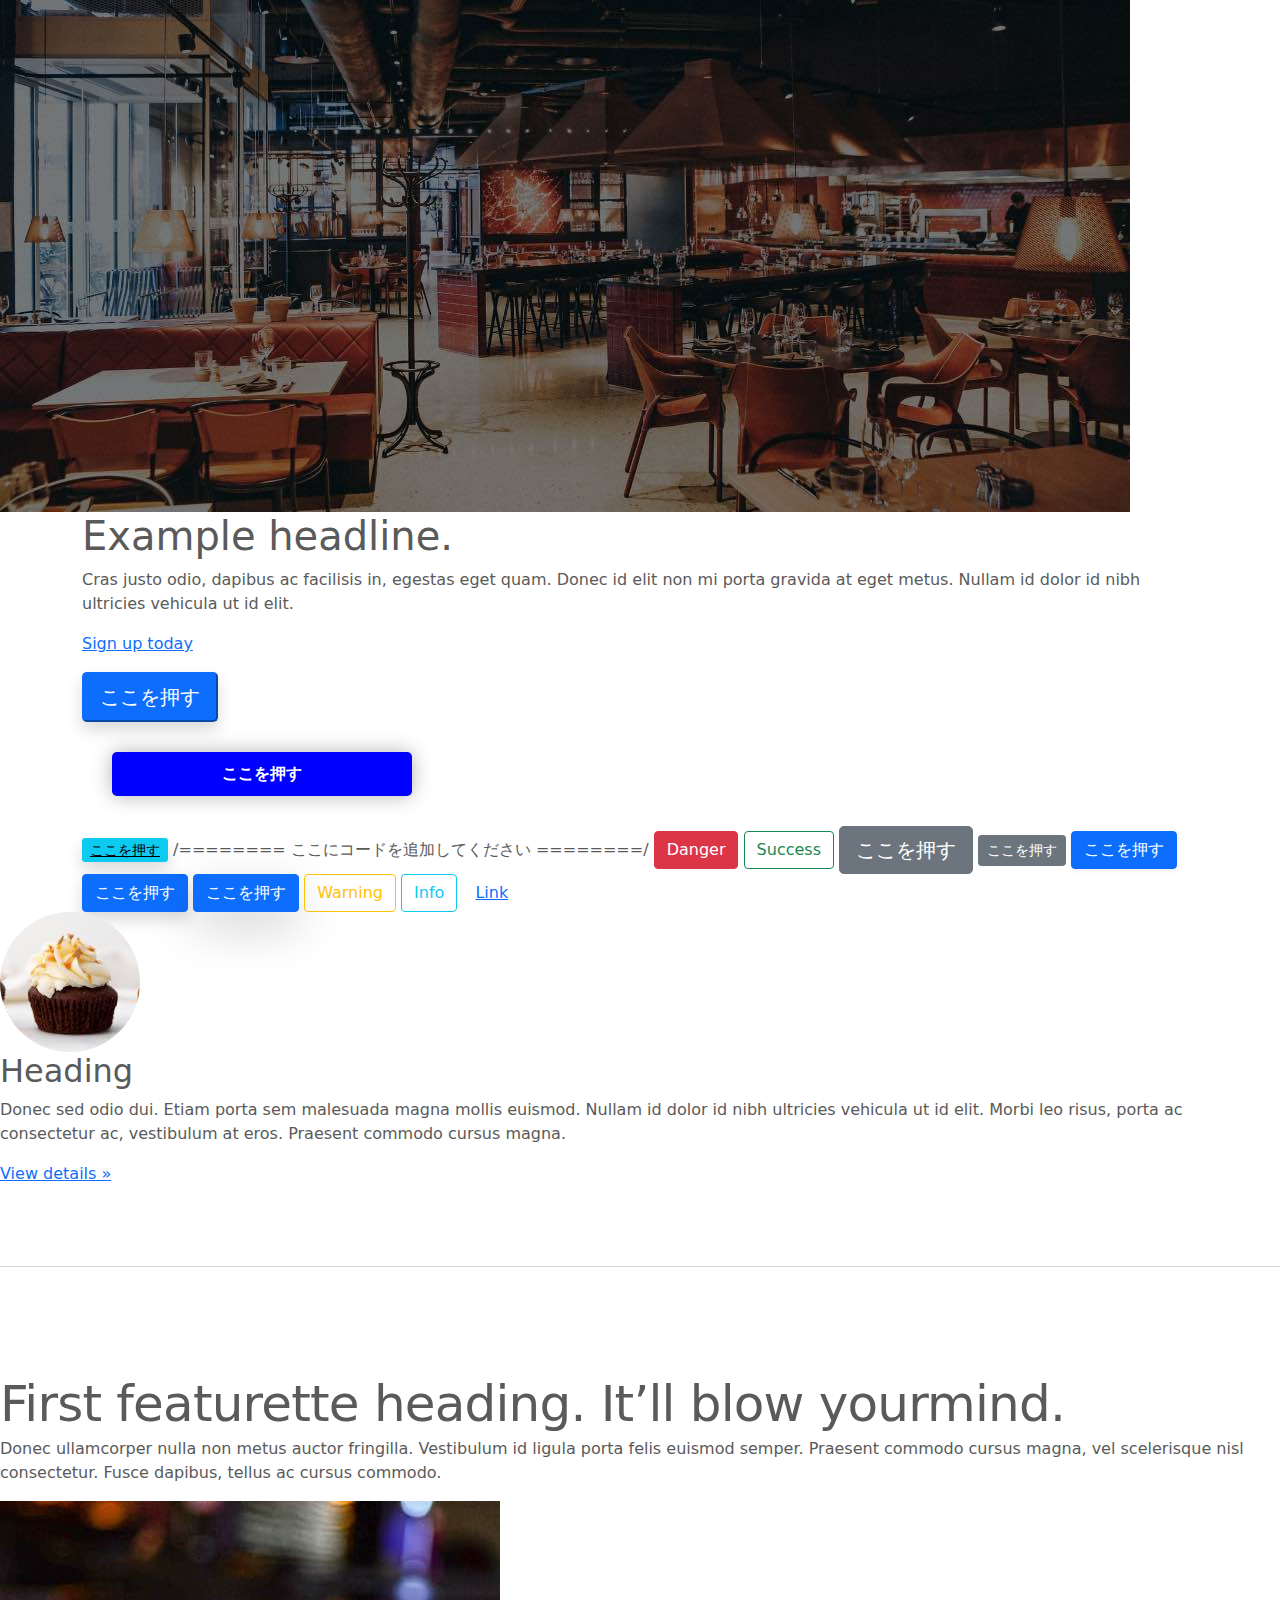
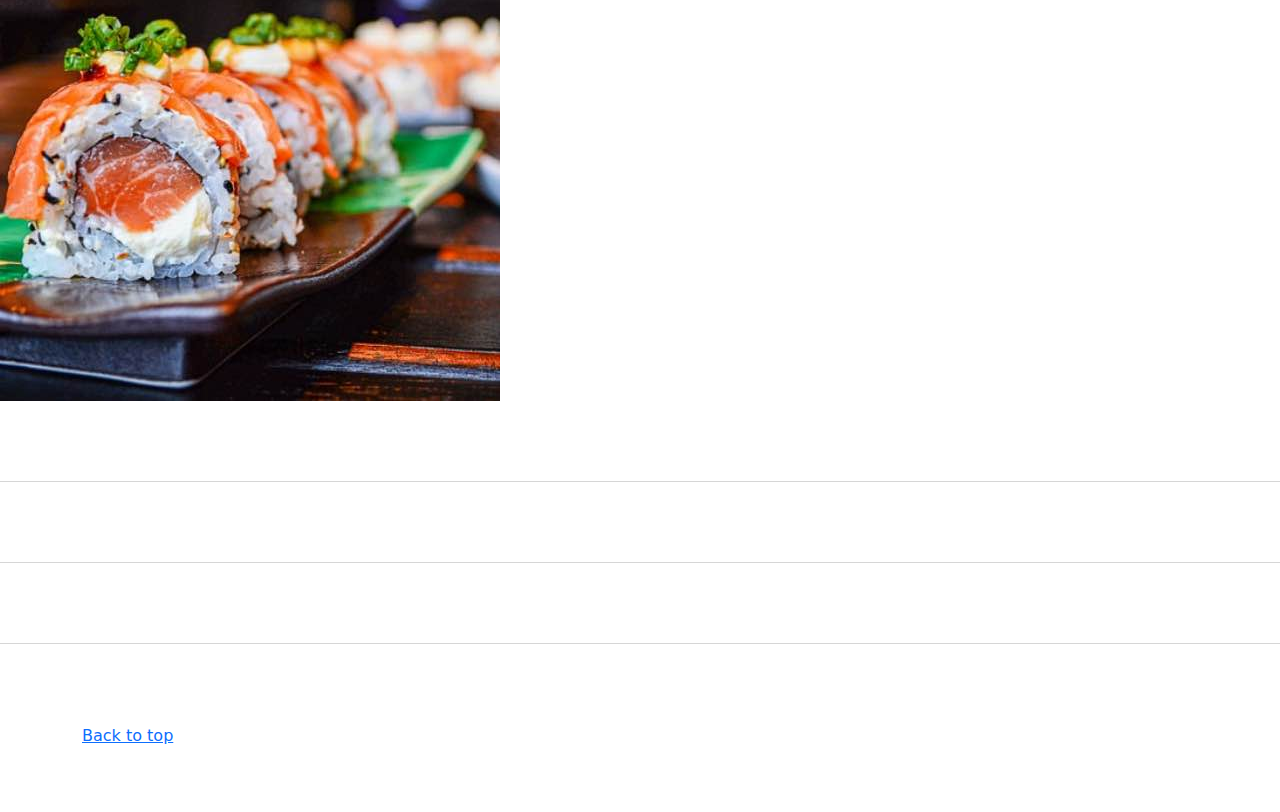
<file: kadai_004/index_for_student.html>
<!doctype html>
<html lang="en">

<head>
  <meta charset="utf-8">
  <meta name="viewport" content="width=device-width, initial-scale=1">
  <meta name="description" content="">
  <meta name="author" content="Mark Otto, Jacob Thornton, and Bootstrap contributors">
  <meta name="generator" content="Hugo 0.79.0">
  <title>Carousel Template · Bootstrap v5.0</title>
  <link rel="canonical" href="https://getbootstrap.com/docs/5.0/examples/carousel/">
  <!-- ************************************************ bootstrap.min.cssの読み込み -->
  <link href="dist/css/bootstrap.min.css" rel="stylesheet">
  <!-- ************************************************ carousel.cssの読み込み -->
  <link href="carousel.css" rel="stylesheet">
  <!-- ************************************************ bootstrap.bundle.min.jsの読み込み -->
  <script src="dist/js/bootstrap.bundle.min.js" defer></script>
</head>

<body>
  <main>
    <!-- ************************************************ カールセル開始 -->
    <!-- <div id="myCarousel" class="carousel slide" data-bs-ride="carousel"> -->
    <div id="myCarousel" class="" data-bs-ride="">
      <!-- <div class="carousel-inner"> -->
      <div class="">
        <!-- <div class="carousel-item active"> -->
        <div class="">
          <img src="img/top_1.jpg" alt="サンプル画像1">
          <div class="container">
            <!-- <div class="carousel-caption"> -->
            <div class="">
              <h1>Example headline.</h1>
              <p>Cras justo odio, dapibus ac facilisis in, egestas eget quam. Donec id elit non mi porta gravida at eget
                metus. Nullam id dolor id nibh ultricies vehicula ut id elit.</p>
              <!-- <p><a class="btn btn-lg btn-primary" href="#" role="button">Sign up today</a></p> -->
              <p><a class="" href="#" role="button">Sign up today</a></p>
            </div>
          </div>
        </div>
      </div>
    </div>
    <!-- ************************************************ カールセル終了 -->
    <div class="container">

      <style>
        .button-test {
          padding: 10px 30px;
          width: 300px;
          background-color: blue;
          color: white;
          text-align: center;
          font-weight: bold;
          border-radius: 5px;
          margin: 30px;
          box-shadow: 0 0 20px 0 rgba(0, 0, 0, 30%);
        }
      </style>

      <!-- buttonテスト -->
      <button class="btn-primary btn-lg shadow">ここを押す</button>
      <div class="button-test">ここを押す</div>

      <a href="" class="btn-info btn-sm shadow">ここを押す</a>

      <!-- ここから追加部分 -->
      /======== ここにコードを追加してください ========/
      <button type="button" class="btn btn-danger">Danger</button>
      <button type="button" class="btn btn-outline-success">Success</button>

      <button class="btn btn-secondary btn-lg">ここを押す</button>
      <button class="btn btn-secondary btn-sm">ここを押す</button>

      <button class="btn btn-primary shadow-sm">ここを押す</button>
      <button class="btn btn-primary shadow">ここを押す</button>
      <button class="btn btn-primary shadow-lg">ここを押す</button>

      <button type="button" class="btn btn-outline-warning">Warning</button>
      <button type="button" class="btn btn-outline-info">Info</button>

      <button type="button" class="btn btn-link">Link</button>

      <!-- ここまで -->
    </div>








    <!-- <div class="container marketing"> -->
    <div class="">
      <!-- <div class="row"> -->
      <div class="">
        <!-- <div class="col-lg-4"> -->
        <div class="">
          <img src="img/cake.jpg" class="rounded-circle" alt="サンプル画像2">
          <h2>Heading</h2>
          <p>Donec sed odio dui. Etiam porta sem malesuada magna mollis euismod. Nullam id dolor id nibh ultricies
            vehicula ut id elit. Morbi leo risus, porta ac consectetur ac, vestibulum at eros. Praesent commodo cursus
            magna.</p>
          <!-- <p><a class="btn btn-secondary" href="#" role="button">View details &raquo;</a></p> -->
          <p><a class="" href="#" role="button">View details &raquo;</a></p>
        </div>
      </div>
      <hr class="featurette-divider">
      <!-- <div class="row"> -->
      <div class="">
        <!-- <div class="col-md-7"> -->
        <div class="">
          <!-- <h2 class="featurette-heading">First featurette heading. <span class="text-muted">It’ll blow yourmind.</span> -->
          <h2 class="featurette-heading">First featurette heading. <span class="">It’ll blow yourmind.</span></h2>
          <!-- <p class="lead">Donec ullamcorper nulla non metus auctor fringilla. Vestibulum id ligula porta felis
              euismod
              semper. Praesent commodo cursus magna, vel scelerisque nisl consectetur. Fusce dapibus, tellus ac cursus
              commodo.</p> -->
          <p class="">
            Donec ullamcorper nulla non metus auctor fringilla. Vestibulum id ligula porta felis
            euismod
            semper. Praesent commodo cursus magna, vel scelerisque nisl consectetur. Fusce dapibus, tellus ac cursus
            commodo.
          </p>
        </div>
        <!-- <div class="col-md-5"> -->
        <div class="">
          <!-- <img src="img/sushi.jpg" class="img-fluid" alt=""> -->
          <img src="img/sushi.jpg" class="" alt="サンプル画像3">
        </div>
      </div>
      <hr class="featurette-divider">
      <!-- ここにもう一つ左右を反転させたものを作ります。 -->
      <hr class="featurette-divider">
      <!-- ここにもう一つ左右を反転させたものを作ります。 -->
      <hr class="featurette-divider">
      <footer class="container">
        <!-- <p class="float-end"><a href="#">Back to top</a></p> -->
        <p class=""><a href="#">Back to top</a></p>
      </footer>
    </div>
  </main>
</body>

</html>
</file>
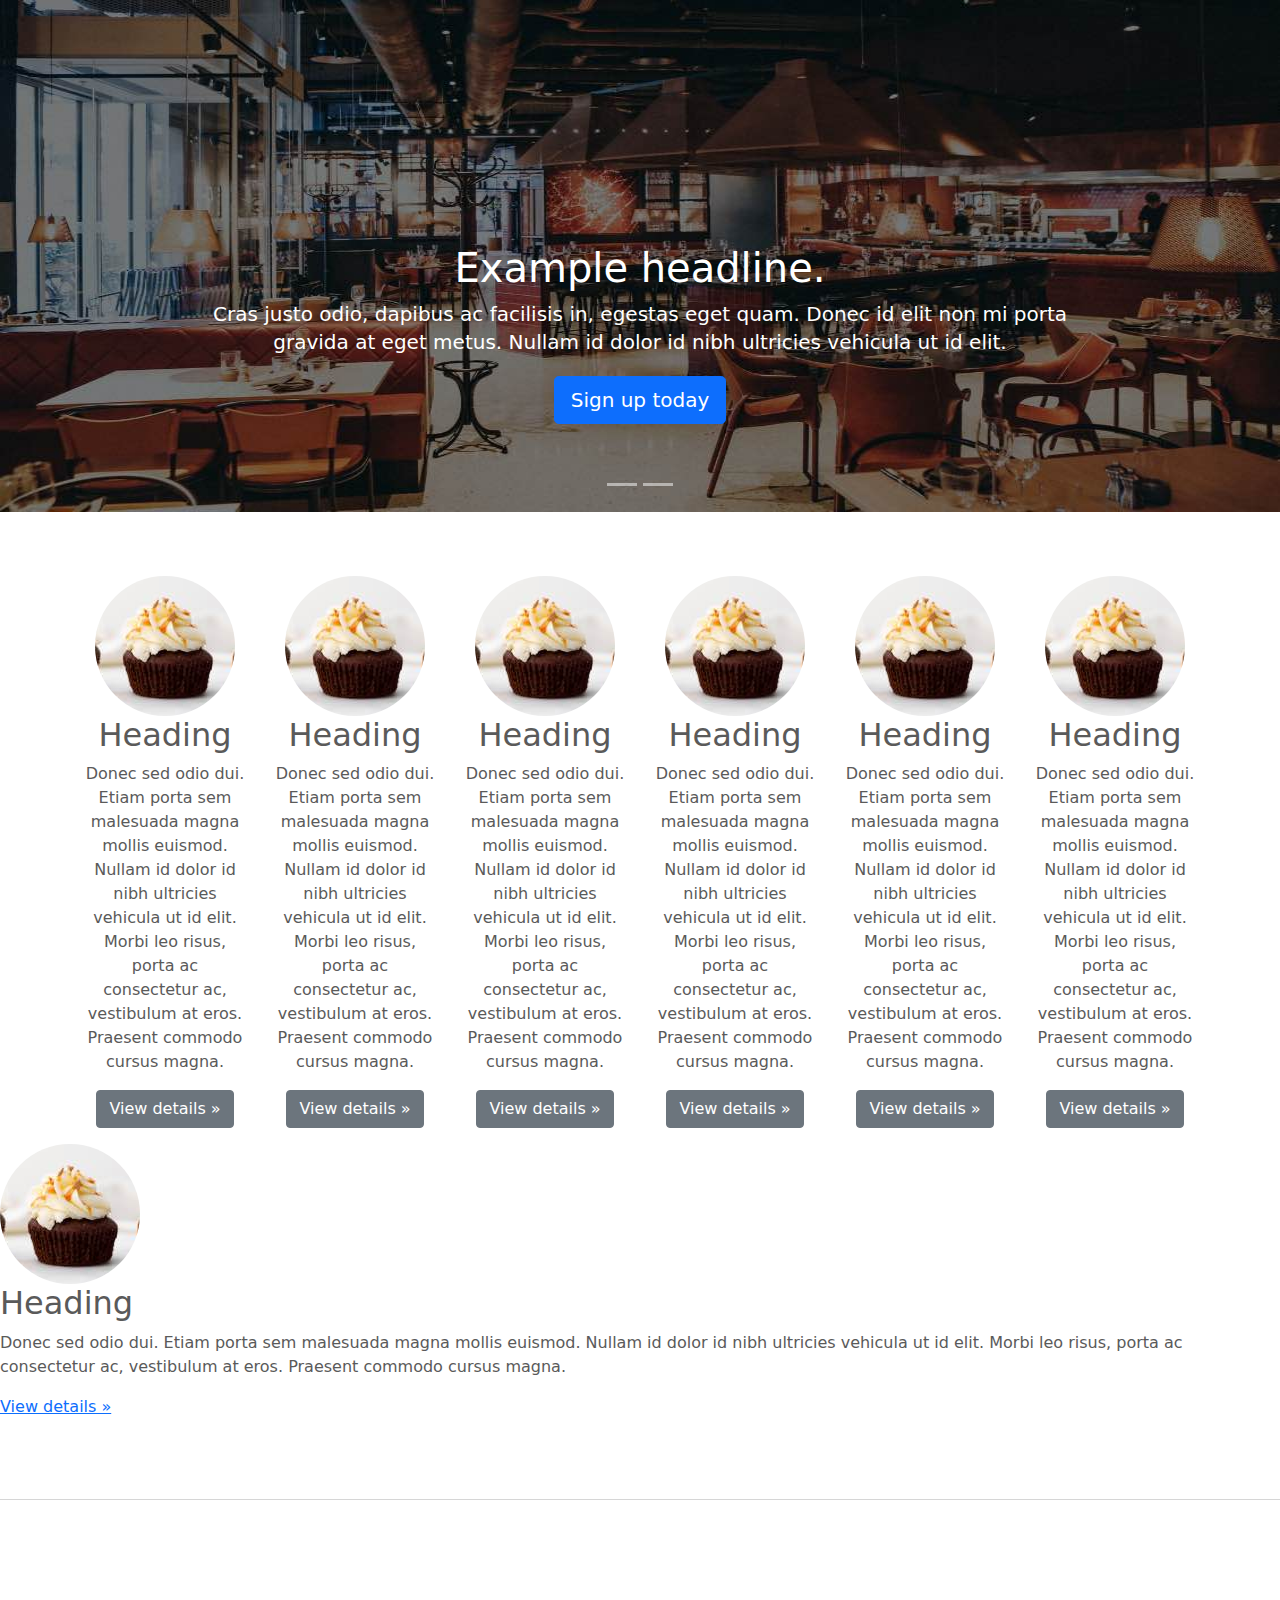
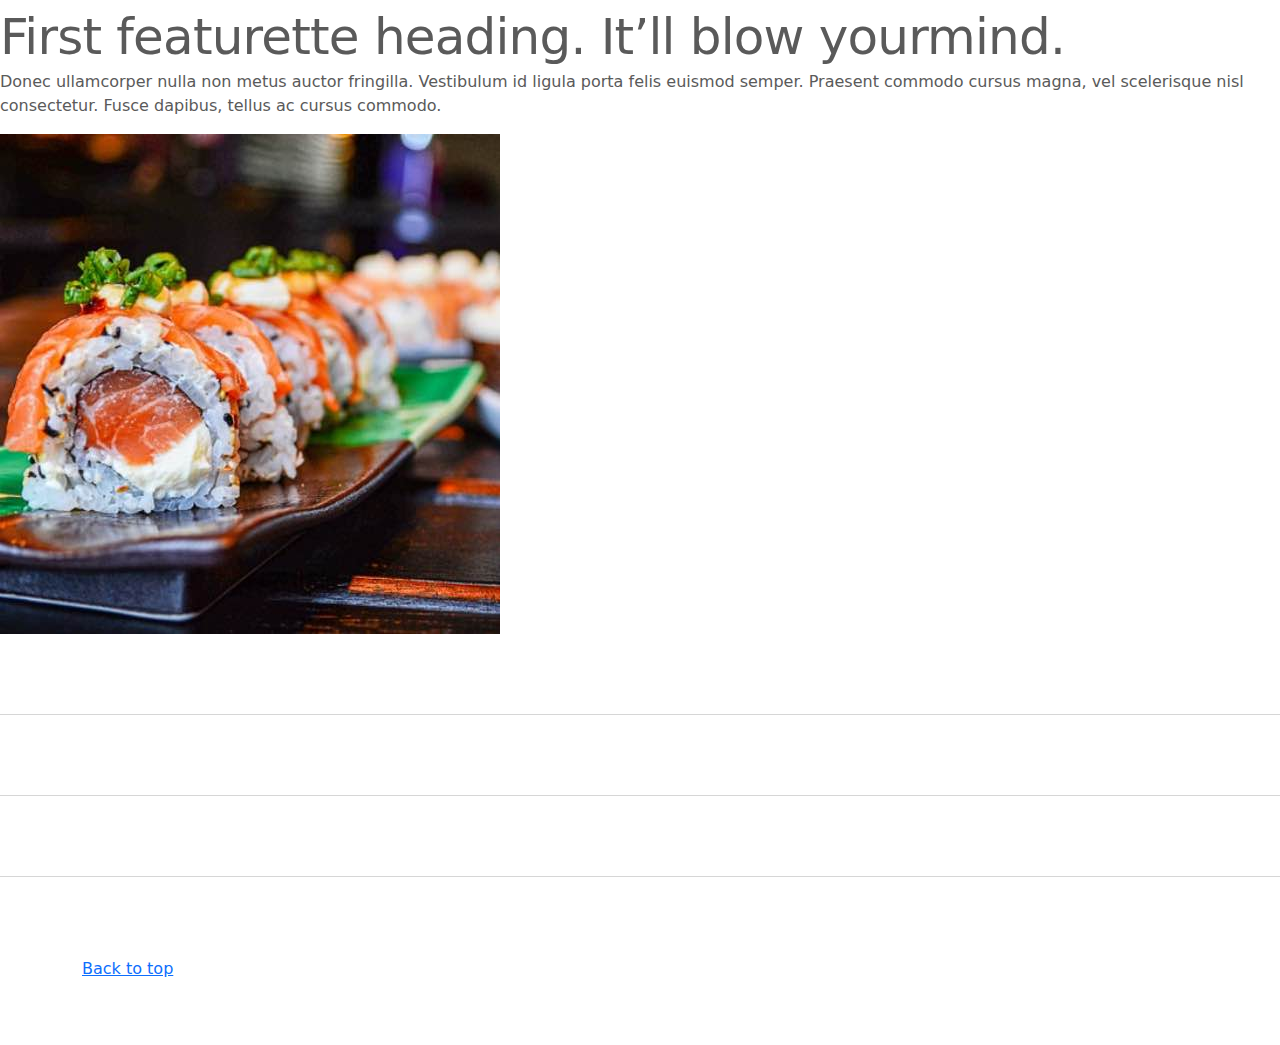
<file: kadai_005/index_for_student.html>
<!doctype html>
<html lang="en">

<head>
  <meta charset="utf-8">
  <meta name="viewport" content="width=device-width, initial-scale=1">
  <meta name="description" content="">
  <meta name="author" content="Mark Otto, Jacob Thornton, and Bootstrap contributors">
  <meta name="generator" content="Hugo 0.79.0">
  <title>Carousel Template · Bootstrap v5.0</title>
  <link rel="canonical" href="https://getbootstrap.com/docs/5.0/examples/carousel/">
  <!-- ************************************************ bootstrap.min.cssの読み込み -->
  <link href="dist/css/bootstrap.min.css" rel="stylesheet">
  <!-- ************************************************ carousel.cssの読み込み -->
  <link href="carousel.css" rel="stylesheet">
  <!-- ************************************************ bootstrap.bundle.min.jsの読み込み -->
  <script src="dist/js/bootstrap.bundle.min.js" defer></script>
</head>

<body>
  <main>
    <!-- ************************************************ カールセル開始 -->
    <div id="myCarousel" class="carousel slide" data-bs-ride="carousel">
      <ol class="carousel-indicators">
        <li data-bs-target="#carouselExampleCaptions" data-bs-slide-to="1"></li>
        <li data-bs-target="#carouselExampleCaptions" data-bs-slide-to="2"></li>
      </ol>
      <div class="carousel-inner">
        <div class="carousel-item active">
          <img src="img/top_1.jpg" alt="サンプル画像1">
          <div class="container">
            <div class="carousel-caption">
              <h1>Example headline.</h1>
              <p>Cras justo odio, dapibus ac facilisis in, egestas eget quam. Donec id elit non mi porta gravida at eget
                metus. Nullam id dolor id nibh ultricies vehicula ut id elit.</p>
              <p><a class="btn btn-lg btn-primary" href="#" role="button">Sign up today</a></p>
            </div>
          </div>
        </div>
      </div>
    </div>
    <!-- ************************************************ カールセル終了 -->
    <div class="container">
      <div class="row">


        <div class="col-md-2 col-6 text-center">

          <!-- start col-lg-4 -->
          <img src="img/cake.jpg" class="rounded-circle" alt="サンプル画像2">

          <h2>Heading</h2>
          <p>
            Donec sed odio dui. Etiam porta sem malesuada magna mollis
            euismod. Nullam id dolor id nibh ultricies vehicula ut id elit.
            Morbi leo risus, porta ac consectetur ac, vestibulum at eros.
            Praesent commodo cursus magna.
          </p>
          <p><a class="btn btn-secondary" href="#" role="button">View details &raquo;</a></p>

        </div>


        <div class="col-md-2 col-6 text-center">
          <img src="img/cake.jpg" class="rounded-circle" alt="サンプル画像2">

          <h2>Heading</h2>
          <p>
            Donec sed odio dui. Etiam porta sem malesuada magna mollis
            euismod. Nullam id dolor id nibh ultricies vehicula ut id elit.
            Morbi leo risus, porta ac consectetur ac, vestibulum at eros.
            Praesent commodo cursus magna.
          </p>
          <p><a class="btn btn-secondary" href="#" role="button">View details &raquo;</a></p>

        </div>

        <div class="col-md-2 col-6 text-center">
          <img src="img/cake.jpg" class="rounded-circle" alt="サンプル画像2">

          <h2>Heading</h2>
          <p>
            Donec sed odio dui. Etiam porta sem malesuada magna mollis
            euismod. Nullam id dolor id nibh ultricies vehicula ut id elit.
            Morbi leo risus, porta ac consectetur ac, vestibulum at eros.
            Praesent commodo cursus magna.
          </p>
          <p><a class="btn btn-secondary" href="#" role="button">View details &raquo;</a></p>

        </div>

        <div class="col-md-2 col-6 text-center">
          <img src="img/cake.jpg" class="rounded-circle" alt="サンプル画像2">

          <h2>Heading</h2>
          <p>
            Donec sed odio dui. Etiam porta sem malesuada magna mollis
            euismod. Nullam id dolor id nibh ultricies vehicula ut id elit.
            Morbi leo risus, porta ac consectetur ac, vestibulum at eros.
            Praesent commodo cursus magna.
          </p>
          <p><a class="btn btn-secondary" href="#" role="button">View details &raquo;</a></p>

        </div>

        <div class="col-md-2 col-6 text-center">
          <img src="img/cake.jpg" class="rounded-circle" alt="サンプル画像2">

          <h2>Heading</h2>
          <p>
            Donec sed odio dui. Etiam porta sem malesuada magna mollis
            euismod. Nullam id dolor id nibh ultricies vehicula ut id elit.
            Morbi leo risus, porta ac consectetur ac, vestibulum at eros.
            Praesent commodo cursus magna.
          </p>
          <p><a class="btn btn-secondary" href="#" role="button">View details &raquo;</a></p>

        </div>
        <div class="col-md-2 col-6 text-center">
          <img src="img/cake.jpg" class="rounded-circle" alt="サンプル画像2">

          <h2>Heading</h2>
          <p>
            Donec sed odio dui. Etiam porta sem malesuada magna mollis
            euismod. Nullam id dolor id nibh ultricies vehicula ut id elit.
            Morbi leo risus, porta ac consectetur ac, vestibulum at eros.
            Praesent commodo cursus magna.
          </p>
          <p><a class="btn btn-secondary" href="#" role="button">View details &raquo;</a></p>

        </div>
      </div>
    </div>




    <!-- <div class="container marketing"> -->
    <div class="">
      <!-- <div class="row"> -->
      <div class="">
        <!-- <div class="col-lg-4"> -->
        <div class="">
          <img src="img/cake.jpg" class="rounded-circle" alt="サンプル画像2">
          <h2>Heading</h2>
          <p>Donec sed odio dui. Etiam porta sem malesuada magna mollis euismod. Nullam id dolor id nibh ultricies
            vehicula ut id elit. Morbi leo risus, porta ac consectetur ac, vestibulum at eros. Praesent commodo cursus
            magna.</p>
          <!-- <p><a class="btn btn-secondary" href="#" role="button">View details &raquo;</a></p> -->
          <p><a class="" href="#" role="button">View details &raquo;</a></p>
        </div>
      </div>
      <hr class="featurette-divider">
      <!-- <div class="row"> -->
      <div class="">
        <!-- <div class="col-md-7"> -->
        <div class="">
          <!-- <h2 class="featurette-heading">First featurette heading. <span class="text-muted">It’ll blow yourmind.</span> -->
          <h2 class="featurette-heading">First featurette heading. <span class="">It’ll blow yourmind.</span></h2>
          <!-- <p class="lead">Donec ullamcorper nulla non metus auctor fringilla. Vestibulum id ligula porta felis
              euismod
              semper. Praesent commodo cursus magna, vel scelerisque nisl consectetur. Fusce dapibus, tellus ac cursus
              commodo.</p> -->
          <p class="">
            Donec ullamcorper nulla non metus auctor fringilla. Vestibulum id ligula porta felis
            euismod
            semper. Praesent commodo cursus magna, vel scelerisque nisl consectetur. Fusce dapibus, tellus ac cursus
            commodo.
          </p>
        </div>
        <!-- <div class="col-md-5"> -->
        <div class="">
          <!-- <img src="img/sushi.jpg" class="img-fluid" alt=""> -->
          <img src="img/sushi.jpg" class="" alt="サンプル画像3">
        </div>
      </div>
      <hr class="featurette-divider">
      <!-- ここにもう一つ左右を反転させたものを作ります。 -->
      <hr class="featurette-divider">
      <!-- ここにもう一つ左右を反転させたものを作ります。 -->
      <hr class="featurette-divider">
      <footer class="container">
        <!-- <p class="float-end"><a href="#">Back to top</a></p> -->
        <p class=""><a href="#">Back to top</a></p>
      </footer>
    </div>
  </main>
</body>

</html>
</file>
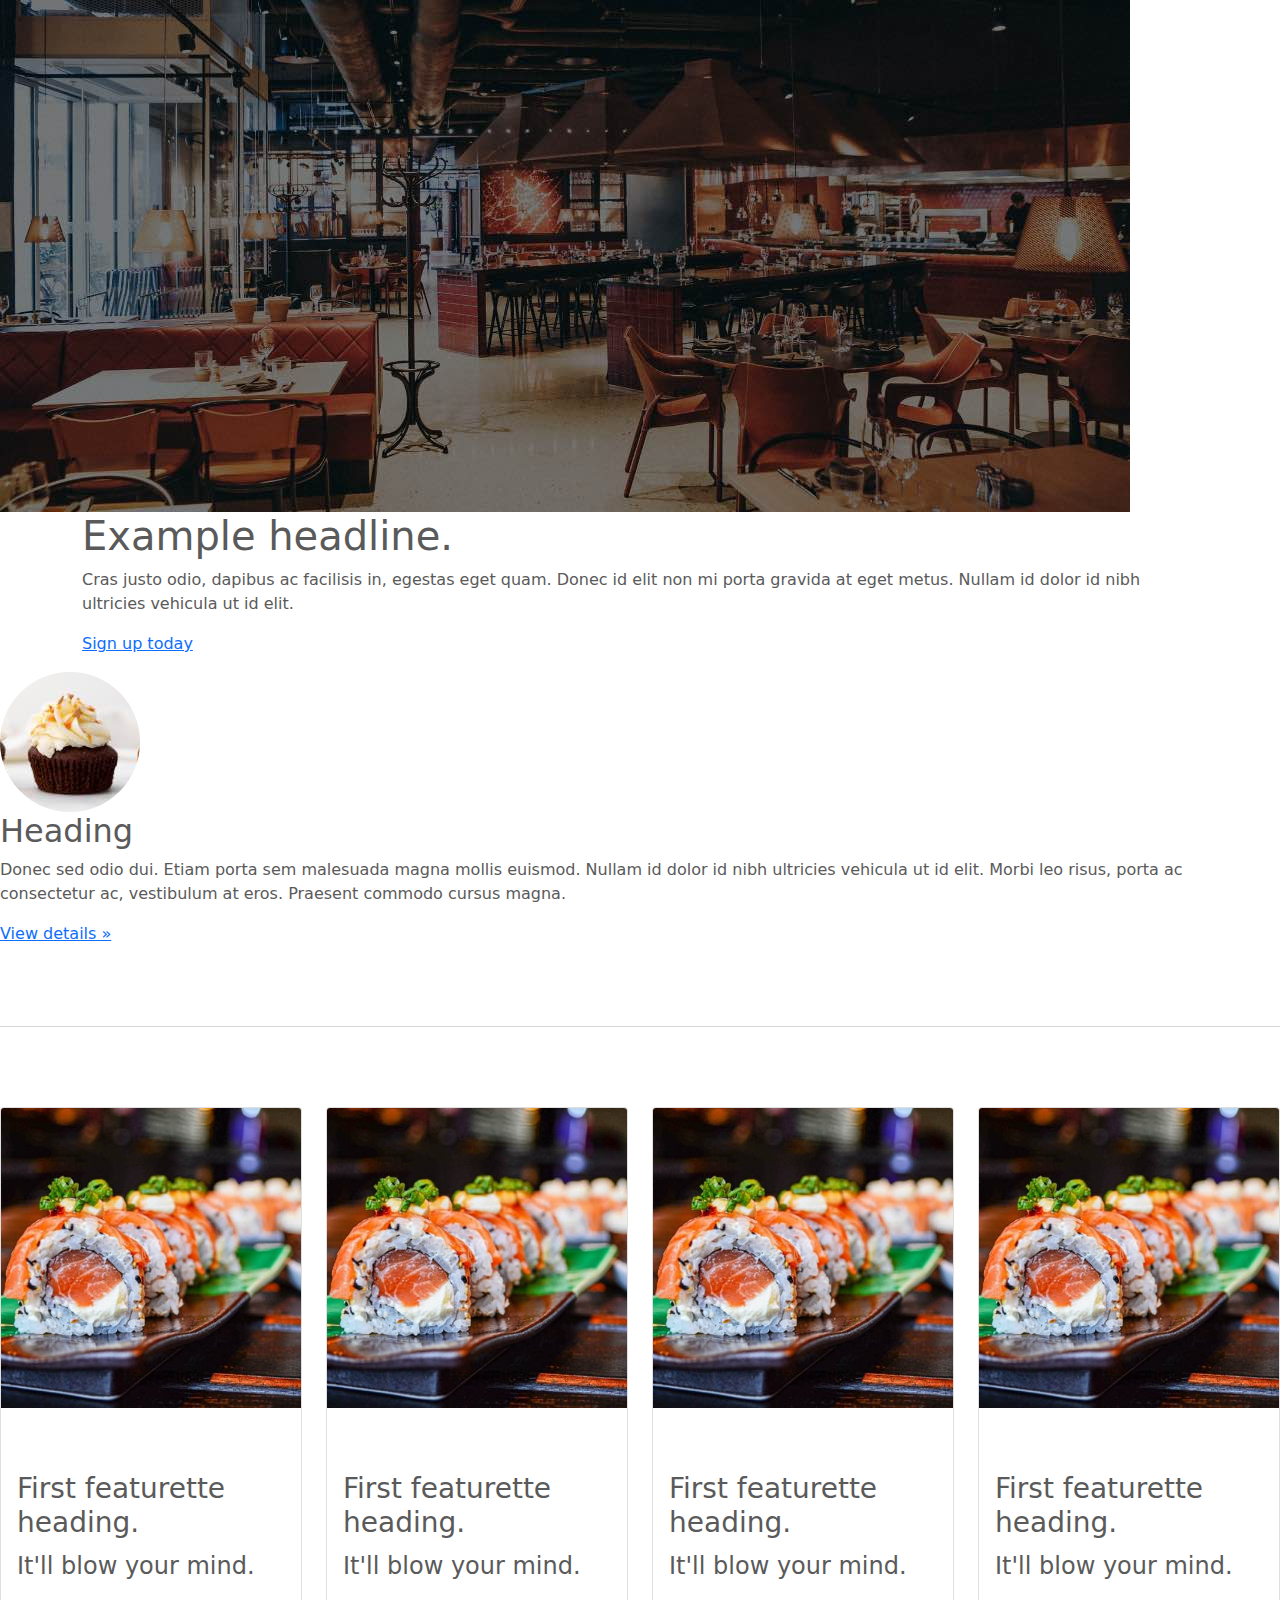
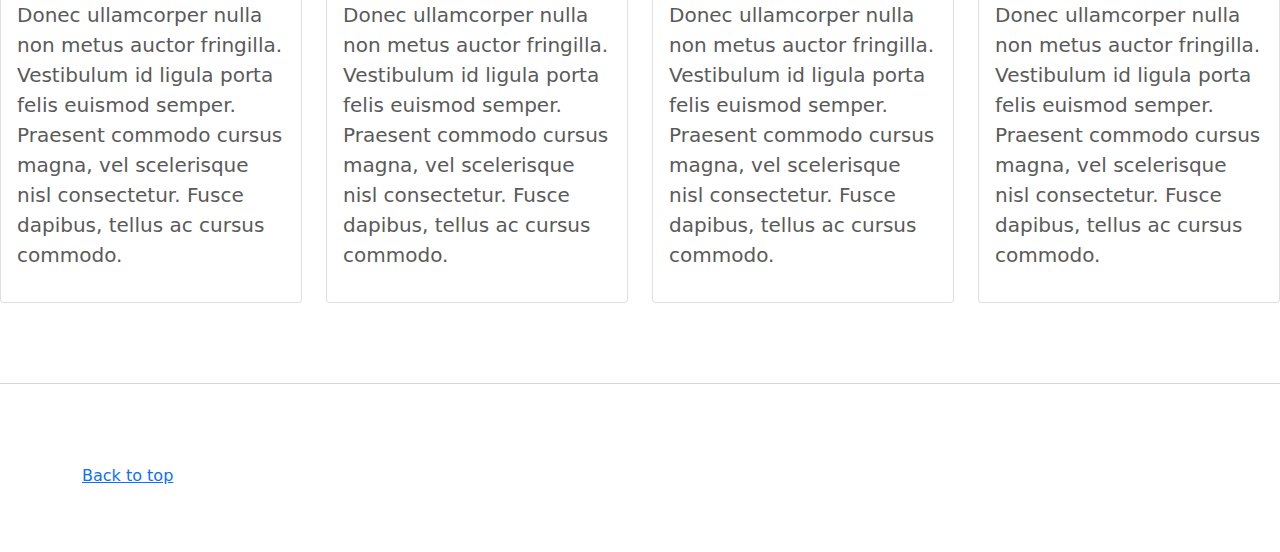
<file: kadai_006/index_for_student.html>
<!doctype html>
<html lang="en">

<head>
  <meta charset="utf-8">
  <meta name="viewport" content="width=device-width, initial-scale=1">
  <meta name="description" content="">
  <meta name="author" content="Mark Otto, Jacob Thornton, and Bootstrap contributors">
  <meta name="generator" content="Hugo 0.79.0">
  <title>Carousel Template · Bootstrap v5.0</title>
  <link rel="canonical" href="https://getbootstrap.com/docs/5.0/examples/carousel/">
  <!-- ************************************************ bootstrap.min.cssの読み込み -->
  <link href="dist/css/bootstrap.min.css" rel="stylesheet">
  <!-- ************************************************ carousel.cssの読み込み -->
  <link href="carousel.css" rel="stylesheet">
  <!-- ************************************************ bootstrap.bundle.min.jsの読み込み -->
  <script src="dist/js/bootstrap.bundle.min.js" defer></script>
</head>

<body>
  <main>
    <!-- ************************************************ カールセル開始 -->
    <!-- <div id="myCarousel" class="carousel slide" data-bs-ride="carousel"> -->
    <div id="myCarousel" class="" data-bs-ride="">
      <!-- <div class="carousel-inner"> -->
      <div class="">
        <!-- <div class="carousel-item active"> -->
        <div class="">
          <img src="img/top_1.jpg" alt="サンプル画像1">
          <div class="container">
            <!-- <div class="carousel-caption"> -->
            <div class="">
              <h1>Example headline.</h1>
              <p>Cras justo odio, dapibus ac facilisis in, egestas eget quam. Donec id elit non mi porta gravida at eget
                metus. Nullam id dolor id nibh ultricies vehicula ut id elit.</p>
              <!-- <p><a class="btn btn-lg btn-primary" href="#" role="button">Sign up today</a></p> -->
              <p><a class="" href="#" role="button">Sign up today</a></p>
            </div>
          </div>
        </div>
      </div>
    </div>
    <!-- ************************************************ カールセル終了 -->
    <!-- <div class="container marketing"> -->
    <div class="">
      <!-- <div class="row"> -->
      <div class="">
        <!-- <div class="col-lg-4"> -->
        <div class="">
          <img src="img/cake.jpg" class="rounded-circle" alt="サンプル画像2">
          <h2>Heading</h2>
          <p>Donec sed odio dui. Etiam porta sem malesuada magna mollis euismod. Nullam id dolor id nibh ultricies
            vehicula ut id elit. Morbi leo risus, porta ac consectetur ac, vestibulum at eros. Praesent commodo cursus
            magna.</p>
          <!-- <p><a class="btn btn-secondary" href="#" role="button">View details &raquo;</a></p> -->
          <p><a class="" href="#" role="button">View details &raquo;</a></p>
        </div>
      </div>




      <!-- お寿司部分開始 -->
      <!-- ここからコードを変更しカードデザインに変更してください -->
      <hr class="featurette-divider">




      <div class="row row-cols-1 row-cols-md-4 g-4">
        <!-- 左側7/12の部分 -->
        <div class="col">
          <div class="card">
            <img src="img/sushi.jpg" class="card-img-top" alt="サンプル画像3">
            <div class="card-body">
              <h2 class="fs-3 mt-5">First featurette heading. </h2>
              <p class="fs-4">It'll blow your mind.</p>
              <p class="lead">Donec ullamcorper nulla non metus auctor fringilla. Vestibulum id ligula porta felis
                euismod
                semper. Praesent commodo cursus magna, vel scelerisque nisl consectetur. Fusce dapibus, tellus ac cursus
                commodo.</p>
            </div>
          </div>
        </div>

        <div class="col">
          <div class="card">
            <img src="img/sushi.jpg" class="card-img-top" alt="サンプル画像3">
            <div class="card-body">
              <h2 class="fs-3 mt-5">First featurette heading. </h2>
              <p class="fs-4">It'll blow your mind.</p>
              <p class="lead">Donec ullamcorper nulla non metus auctor fringilla. Vestibulum id ligula porta felis
                euismod
                semper. Praesent commodo cursus magna, vel scelerisque nisl consectetur. Fusce dapibus, tellus ac cursus
                commodo.</p>
            </div>
          </div>
        </div>

        <div class="col">
          <div class="card">
            <img src="img/sushi.jpg" class="card-img-top" alt="サンプル画像3">
            <div class="card-body">
              <h2 class="fs-3 mt-5">First featurette heading. </h2>
              <p class="fs-4">It'll blow your mind.</p>
              <p class="lead">Donec ullamcorper nulla non metus auctor fringilla. Vestibulum id ligula porta felis
                euismod
                semper. Praesent commodo cursus magna, vel scelerisque nisl consectetur. Fusce dapibus, tellus ac cursus
                commodo.</p>
            </div>
          </div>
        </div>

        <div class="col">
          <div class="card">
            <img src="img/sushi.jpg" class="card-img-top" alt="サンプル画像3">
            <div class="card-body">
              <h2 class="fs-3 mt-5">First featurette heading. </h2>
              <p class="fs-4">It'll blow your mind.</p>
              <p class="lead">Donec ullamcorper nulla non metus auctor fringilla. Vestibulum id ligula porta felis
                euismod
                semper. Praesent commodo cursus magna, vel scelerisque nisl consectetur. Fusce dapibus, tellus ac cursus
                commodo.</p>
            </div>
          </div>
        </div>


      </div>


      <!-- ここまで -->
      <!-- お寿司部分終了 -->




      <hr class="featurette-divider">
      <footer class="container">
        <!-- <p class="float-end"><a href="#">Back to top</a></p> -->
        <p class=""><a href="#">Back to top</a></p>
      </footer>
    </div>
  </main>
</body>

</html>
</file>
<file: kadai_015/stylesheet/style.css>
/* ----------------------------------------------- 共通 */
html,
body {
  overflow-x: hidden;
}

body {
  color: #000000;
  font-family: 'Noto Sans JP', sans-serif;
  padding-bottom: 0;

}

p {
  line-height: 2.0em;
  font-weight: 100;
  font-style: normal;
  font-size: 14px;

}

.section_title {
  /* フォントサイズ36px */
  font-size: 36px;

  /* フォントの太さ600 標準は400です */
  font-weight: 600;
}

/* section_titleに擬似要素を追加 */
.section_title::after {

  /* 疑似要素はデフォルトでインライン要素のためブロック要素に変更 */
  display: block;

  /* サブタイトル文字の大きさや余白を設定 */
  font-size: 14px;
  font-weight: 400;
  padding: 16px 0 16px;

  /* 下線の幅を100pに設定 */
  width: 100px;

  /* 下線を直線・1px・黒色に設定 */
  border-bottom: solid 1px #000000;
}


/* ----------------------------------------------- ナビゲーションバー */
.navbar_brand_logo {

  /* サイズを32pxの正方形へ変更 */
  width: 32px;
  height: 32px;

  /* imgはインライン要素なのでインラインブロックに設定 */
  display: inline-block;

  /* "SAMURAI KITCHEN" 文字との空白を15pxに設定 */
  margin-right: 15px;

}

/* カンマで区切ると複数のクラスに適用可能 */
.my_navbar_brand,
.my_nav_link {

  /* フォントサイズを16pxに設定 */
  font-size: 16px;

  /* フォントをserif体に設定 */
  font-family: 'Lora', serif;

  /* フォント色を黒色に設定 */
  color: #000000 !important;

}

/* Bootstrapのボタンに初期設定されている周囲のborder（枠線）を消す */
.navbar-toggler {
  padding: 0 !important;
  border: none;
}

/* ハンバーガーボタンがチェック状態である（押されている）とき、閉じるボタン（×）を表示する */
#hamburger_btn_check:checked~.hamburger_btn .btn_close {
  display: block;
}

/* ハンバーガーボタンがチェック状態である（押されている）とき、ハンバーガーボタンを表示しない */
#hamburger_btn_check:checked~.hamburger_btn .btn_open {
  display: none;
}

/* 最初に表示した時は、閉じるボタン（×）は表示しない */
.btn_close {
  display: none;
}

/* ハンバーガーボタンが押されているかを判断するためのチェックボックスは隠す */
#hamburger_btn_check {
  display: none;
}





/* ----------------------------------------------- カールセル */
.my_carousel_caption {

  /* フォントサイズ52px */
  font-size: 52px;

  /* 上下に余白追加 */
  padding-top: 1.25rem;
  padding-bottom: 1.25rem;

  /* フォント色は白色 */
  color: #fff;

  /* テキスト中央揃え */
  text-align: center;
  font-family: 'Lora', serif;
  line-height: 1.5em;
}

/* 疑似要素でアイコンを配置。前に配置しています */
.my_carousel_caption::before {
  content: url(../img/logoSymbol_White.png);
  display: block;
}

/* スマートフォン画面幅（画面幅が最大375pxまで）の場合、以下のスタイルを適用。 */
@media screen and (max-width:375px) {
  .my_carousel_caption {

    /* フォントサイズを27pxにする */
    font-size: 27px;
  }
}

/* carousel-itemの高さを32remに指定 */
.carousel-item {
  height: 32rem;
}

/*carousel-item直下の子要素imgタグに設定 */
.carousel-item>img {

  /* 絶対位置を指定 */
  position: absolute;
  top: 0;
  left: 0;
  min-width: 100%;

  /* 高さはcarousel-itemに揃える */
  height: 32rem;
}




/* ----------------------------------------------- アバウト */

/* aboutクラスのあとに"私たちについて"の文字を追加  */
.about::after {
  content: "私たちについて";
}

.about_us_bg {
  background-color: #FFE6A5;
}


/* ----------------------------------------------- ギャラリー */
.gallery::after {
  content: "ギャラリー";
  margin: 0 auto 0;
}




/* ----------------------------------------------- メニュー */

.menu::after {
  content: "メニュー";
  margin: 0 auto 0;
}

.menu_title {
  font-size: 18px;
  font-weight: 600;
  font-style: normal;
}

.menu_price {
  font-size: 20px;
  font-weight: 400;
  font-family: 'Lora', serif;
}



/* ----------------------------------------------- レビュー */
/* 背景画像を設定 */
.review_wrapper {
  background-image: url(../img/background-reviews.jpg);
  background-repeat: no-repeat;
  background-size: cover;
}

/* サブタイトルを擬似要素で表示 */
.review::after {
  content: "お客様の声";
  margin: 0 auto 0;
  border-bottom: solid 1px #FFFFFF;
}

/* 白い背景色の高さを固定 */
.h_420 {
  height: 420px;
  position: relative;
}

/* レビューの画像を修正 */
.reviewer_img {
  /* サイズを48px  */
  width: 48px;
  height: 48px;

  /* 円形にします */
  border-radius: 50%;
  margin-right: 16px;
}

/* 星のアイコン画像です */
.star_img {
  /* サイズを25pxにします */
  width: 25px;
  height: 25px;
}

/* 詳細ボタンを下部に固定 */
.fix_bottom {
  /* positionプロパティで絶対配置 */
  position: absolute;
  /* ボタンのサイズ変更 */
  width: 80px;
  height: 44px;
  /* 左から24px、下から24pxの位置に配置 */
  left: 24px;
  bottom: 24px;
}


/*--シェフ--

/* クラスのあとに"私たちについて"の文字を追加  */
.chef::after {
  content: "シェフ";
}

.chef_bg {
  background-color: #fdf5e6;
}

/* ----------------------------------------------- アクセス */
.access::after {
  content: "アクセス";
  margin: 0 auto 0;
}




/* ----------------------------------------------- フッター */
/* 背景色を画像の背景と同じ色に設定 */
#footer {
  background-color: #FAFAFA;
}

/* position:　absoluteで下からの距離で固定 */
.copy_right {
  font-size: 14px;

  /* 先祖要素のdivタグの左下の角を基準に絶対配置します */
  position: absolute;

  /* 下から1rem 左から12px */
  bottom: 1rem;
  left: 12px;
  display: flex;
}

/* copy_rightのクラスを適用したdivタグの子要素のpタグに適用される */
.copy_right>p {
  margin-right: 5rem;
  margin-bottom: 0;
}

/* copy_rightのクラスを適用したdivタグの子要素で、sns_imgクラスを適用しているimgタグに適用される */
.copy_right>img.sns_img {

  /* SNSアイコンのサイズ24px */
  height: 24px;
  width: 24px;

  /* 右方向へ余白10px */
  margin-right: 10px;
  margin-top: 0;
}

/* restaurant_info直下の子要素pタグ全てに適用される */
.restaurant_info p {
  font-weight: 400;
  line-height: 1.5;
  font-size: 16px;
}

/* restaurant_info直下の子要素imgタグ全てに適用される */
.restaurant_info img {
  width: 20px;
  height: 20px;
  margin-right: 10px;
  line-height: 1.5;
  margin-top: auto;
}

/* サイトアイコンを64pxに設定 */
.footer_brand_logo {
  width: 64px;
  height: 64px;
  display: inline-block;
  /* 右側余白15px */
  margin-right: 15px;
}

/* サイトタイトルのフォントをserif体（明朝体）に設定 */
.footer_text {
  font-size: 24px;
  font-family: 'Lora', serif;
}

/* スマートフォン画面幅（最大991pxまで）でスタイルを適用 */
@media screen and (max-width: 991px) {

  .footer_text,
  .copy_right {
    margin-top: 2rem;
    text-align: center;
    position: relative;
  }

  .copy_right>p,
  img {
    margin-right: 1rem;
    font-size: 14px;
    margin: 0;
    line-height: 35px;
  }
}
</file>
<file: kadai_tutorial_output/code_for_design_comp/stylesheet/style.css>
/* ----------------------------------------------- 共通 */
html,
body {
  overflow-x: hidden;
}

body {
  color: #000000;
  font-family: 'Noto Sans JP', sans-serif;
  padding-bottom: 0;

}

p {
  line-height: 2.0em;
  font-weight: 100;
  font-style: normal;
  font-size: 14px;

}

.section_title {
  /* フォントサイズ36px */
  font-size: 36px;

  /* フォントの太さ600 標準は400です */
  font-weight: 600;
}

/* section_titleに擬似要素を追加 */
.section_title::after {

  /* 疑似要素はデフォルトでインライン要素のためブロック要素に変更 */
  display: block;

  /* サブタイトル文字の大きさや余白を設定 */
  font-size: 14px;
  font-weight: 400;
  padding: 16px 0 16px;

  /* 下線の幅を100pに設定 */
  width: 100px;

  /* 下線を直線・1px・黒色に設定 */
  border-bottom: solid 1px #000000;
}


/* ----------------------------------------------- ナビゲーションバー */
.navbar_brand_logo {

  /* サイズを32pxの正方形へ変更 */
  width: 32px;
  height: 32px;

  /* imgはインライン要素なのでインラインブロックに設定 */
  display: inline-block;

  /* "SAMURAI KITCHEN" 文字との空白を15pxに設定 */
  margin-right: 15px;

}

/* カンマで区切ると複数のクラスに適用可能 */
.my_navbar_brand,
.my_nav_link {

  /* フォントサイズを16pxに設定 */
  font-size: 16px;

  /* フォントをserif体に設定 */
  font-family: 'Lora', serif;

  /* フォント色を黒色に設定 */
  color: #000000 !important;

}

/* Bootstrapのボタンに初期設定されている周囲のborder（枠線）を消す */
.navbar-toggler {
  padding: 0 !important;
  border: none;
}

/* ハンバーガーボタンがチェック状態である（押されている）とき、閉じるボタン（×）を表示する */
#hamburger_btn_check:checked~.hamburger_btn .btn_close {
  display: block;
}

/* ハンバーガーボタンがチェック状態である（押されている）とき、ハンバーガーボタンを表示しない */
#hamburger_btn_check:checked~.hamburger_btn .btn_open {
  display: none;
}

/* 最初に表示した時は、閉じるボタン（×）は表示しない */
.btn_close {
  display: none;
}

/* ハンバーガーボタンが押されているかを判断するためのチェックボックスは隠す */
#hamburger_btn_check {
  display: none;
}





/* ----------------------------------------------- カールセル */
.my_carousel_caption {

  /* フォントサイズ52px */
  font-size: 52px;

  /* 上下に余白追加 */
  padding-top: 1.25rem;
  padding-bottom: 1.25rem;

  /* フォント色は白色 */
  color: #fff;

  /* テキスト中央揃え */
  text-align: center;
  font-family: 'Lora', serif;
  line-height: 1.5em;
}

/* 疑似要素でアイコンを配置。前に配置しています */
.my_carousel_caption::before {
  content: url(../img/logoSymbol_White.png);
  display: block;
}

/* スマートフォン画面幅（画面幅が最大375pxまで）の場合、以下のスタイルを適用。 */
@media screen and (max-width:375px) {
  .my_carousel_caption {

    /* フォントサイズを27pxにする */
    font-size: 27px;
  }
}

/* carousel-itemの高さを32remに指定 */
.carousel-item {
  height: 32rem;
}

/*carousel-item直下の子要素imgタグに設定 */
.carousel-item>img {

  /* 絶対位置を指定 */
  position: absolute;
  top: 0;
  left: 0;
  min-width: 100%;

  /* 高さはcarousel-itemに揃える */
  height: 32rem;
}




/* ----------------------------------------------- アバウト */

/* aboutクラスのあとに"私たちについて"の文字を追加  */
.about::after {
  content: "私たちについて";
}

.about_us_bg {
  background-color: #FFE6A5;
}


/* ----------------------------------------------- ギャラリー */
.gallery::after {
  content: "ギャラリー";
  margin: 0 auto 0;
}




/* ----------------------------------------------- メニュー */

.menu::after {
  content: "メニュー";
  margin: 0 auto 0;
}

.menu_title {
  font-size: 18px;
  font-weight: 600;
  font-style: normal;
}

.menu_price {
  font-size: 20px;
  font-weight: 400;
  font-family: 'Lora', serif;
}



/* ----------------------------------------------- レビュー */
/* 背景画像を設定 */
.review_wrapper {
  background-image: url(../img/background-reviews.jpg);
  background-repeat: no-repeat;
  background-size: cover;
}

/* サブタイトルを擬似要素で表示 */
.review::after {
  content: "お客様の声";
  margin: 0 auto 0;
  border-bottom: solid 1px #FFFFFF;
}

/* 白い背景色の高さを固定 */
.h_420 {
  height: 420px;
  position: relative;
}

/* レビューの画像を修正 */
.reviewer_img {
  /* サイズを48px  */
  width: 48px;
  height: 48px;

  /* 円形にします */
  border-radius: 50%;
  margin-right: 16px;
}

/* 星のアイコン画像です */
.star_img {
  /* サイズを25pxにします */
  width: 25px;
  height: 25px;
}

/* 詳細ボタンを下部に固定 */
.fix_bottom {
  /* positionプロパティで絶対配置 */
  position: absolute;
  /* ボタンのサイズ変更 */
  width: 80px;
  height: 44px;
  /* 左から24px、下から24pxの位置に配置 */
  left: 24px;
  bottom: 24px;
}



/* ----------------------------------------------- アクセス */
.access::after {
  content: "アクセス";
  margin: 0 auto 0;
}




/* ----------------------------------------------- フッター */
/* 背景色を画像の背景と同じ色に設定 */
#footer {
  background-color: #FAFAFA;
}

/* position:　absoluteで下からの距離で固定 */
.copy_right {
  font-size: 14px;

  /* 先祖要素のdivタグの左下の角を基準に絶対配置します */
  position: absolute;

  /* 下から1rem 左から12px */
  bottom: 1rem;
  left: 12px;
  display: flex;
}

/* copy_rightのクラスを適用したdivタグの子要素のpタグに適用される */
.copy_right>p {
  margin-right: 5rem;
  margin-bottom: 0;
}

/* copy_rightのクラスを適用したdivタグの子要素で、sns_imgクラスを適用しているimgタグに適用される */
.copy_right>img.sns_img {

  /* SNSアイコンのサイズ24px */
  height: 24px;
  width: 24px;

  /* 右方向へ余白10px */
  margin-right: 10px;
  margin-top: 0;
}

/* restaurant_info直下の子要素pタグ全てに適用される */
.restaurant_info p {
  font-weight: 400;
  line-height: 1.5;
  font-size: 16px;
}

/* restaurant_info直下の子要素imgタグ全てに適用される */
.restaurant_info img {
  width: 20px;
  height: 20px;
  margin-right: 10px;
  line-height: 1.5;
  margin-top: auto;
}

/* サイトアイコンを64pxに設定 */
.footer_brand_logo {
  width: 64px;
  height: 64px;
  display: inline-block;
  /* 右側余白15px */
  margin-right: 15px;
}

/* サイトタイトルのフォントをserif体（明朝体）に設定 */
.footer_text {
  font-size: 24px;
  font-family: 'Lora', serif;
}

/* スマートフォン画面幅（最大991pxまで）でスタイルを適用 */
@media screen and (max-width: 991px) {

  .footer_text,
  .copy_right {
    margin-top: 2rem;
    text-align: center;
    position: relative;
  }

  .copy_right>p,
  img {
    margin-right: 1rem;
    font-size: 14px;
    margin: 0;
    line-height: 35px;
  }
}
</file>
<file: kadai_003/carousel.css>
/* ----------------------------------------------- 全体の文字色修正と下部の余白の調整 */
body {
  /* padding-top: 3rem; */
  padding-bottom: 3rem;
  color: #5a5a5a;
}

/* ----------------------------------------------- カルーセルのカスタマイズ */
.carousel {
  margin-bottom: 4rem;
}

.carousel-caption {
  bottom: 3rem;
  z-index: 10;
}

.carousel-item {
  height: 32rem;
}

.carousel-item > img {
  position: absolute;
  top: 0;
  left: 0;
  min-width: 100%;
  height: 32rem;
}

/* ----------------------------------------------- マーケティングコンテンツ */
.marketing .col-lg-4 {
  margin-bottom: 1.5rem;
  text-align: center;
}

.marketing h2 {
  font-weight: 400;
}

/* rtl:begin:ignore */
.marketing .col-lg-4 p {
  margin-right: .75rem;
  margin-left: .75rem;
}

/* rtl:end:ignore */

/* ----------------------------------------------- フィーチャーレット */
.featurette-divider {
  margin: 5rem 0;
  /* Space out the Bootstrap <hr> more */
}

.featurette-heading {
  font-weight: 300;
  line-height: 1;
  /* rtl:remove */
  letter-spacing: -.05rem;
}

/* ----------------------------------------------- レスポンシブデザイン */
@media (min-width: 40em) {
  .carousel-caption p {
    margin-bottom: 1.25rem;
    font-size: 1.25rem;
    line-height: 1.4;
  }

  .featurette-heading {
    font-size: 50px;
  }
}

@media (min-width: 62em) {
  .featurette-heading {
    margin-top: 7rem;
  }
}
</file>
<file: kadai_004/carousel.css>
/* ----------------------------------------------- 全体の文字色修正と下部の余白の調整 */
body {
  /* padding-top: 3rem; */
  padding-bottom: 3rem;
  color: #5a5a5a;
}

/* ----------------------------------------------- カルーセルのカスタマイズ */
.carousel {
  margin-bottom: 4rem;
}

.carousel-caption {
  bottom: 3rem;
  z-index: 10;
}

.carousel-item {
  height: 32rem;
}

.carousel-item > img {
  position: absolute;
  top: 0;
  left: 0;
  min-width: 100%;
  height: 32rem;
}

/* ----------------------------------------------- マーケティングコンテンツ */
.marketing .col-lg-4 {
  margin-bottom: 1.5rem;
  text-align: center;
}

.marketing h2 {
  font-weight: 400;
}

/* rtl:begin:ignore */
.marketing .col-lg-4 p {
  margin-right: .75rem;
  margin-left: .75rem;
}

/* rtl:end:ignore */

/* ----------------------------------------------- フィーチャーレット */
.featurette-divider {
  margin: 5rem 0;
  /* Space out the Bootstrap <hr> more */
}

.featurette-heading {
  font-weight: 300;
  line-height: 1;
  /* rtl:remove */
  letter-spacing: -.05rem;
}

/* ----------------------------------------------- レスポンシブデザイン */
@media (min-width: 40em) {
  .carousel-caption p {
    margin-bottom: 1.25rem;
    font-size: 1.25rem;
    line-height: 1.4;
  }

  .featurette-heading {
    font-size: 50px;
  }
}

@media (min-width: 62em) {
  .featurette-heading {
    margin-top: 7rem;
  }
}
</file>
<file: kadai_005/carousel.css>
/* ----------------------------------------------- 全体の文字色修正と下部の余白の調整 */
body {
  /* padding-top: 3rem; */
  padding-bottom: 3rem;
  color: #5a5a5a;
}

/* ----------------------------------------------- カルーセルのカスタマイズ */
.carousel {
  margin-bottom: 4rem;
}

.carousel-caption {
  bottom: 3rem;
  z-index: 10;
}

.carousel-item {
  height: 32rem;
}

.carousel-item > img {
  position: absolute;
  top: 0;
  left: 0;
  min-width: 100%;
  height: 32rem;
}

/* ----------------------------------------------- マーケティングコンテンツ */
.marketing .col-lg-4 {
  margin-bottom: 1.5rem;
  text-align: center;
}

.marketing h2 {
  font-weight: 400;
}

/* rtl:begin:ignore */
.marketing .col-lg-4 p {
  margin-right: .75rem;
  margin-left: .75rem;
}

/* rtl:end:ignore */

/* ----------------------------------------------- フィーチャーレット */
.featurette-divider {
  margin: 5rem 0;
  /* Space out the Bootstrap <hr> more */
}

.featurette-heading {
  font-weight: 300;
  line-height: 1;
  /* rtl:remove */
  letter-spacing: -.05rem;
}

/* ----------------------------------------------- レスポンシブデザイン */
@media (min-width: 40em) {
  .carousel-caption p {
    margin-bottom: 1.25rem;
    font-size: 1.25rem;
    line-height: 1.4;
  }

  .featurette-heading {
    font-size: 50px;
  }
}

@media (min-width: 62em) {
  .featurette-heading {
    margin-top: 7rem;
  }
}
</file>
<file: kadai_006/carousel.css>
/* ----------------------------------------------- 全体の文字色修正と下部の余白の調整 */
body {
  /* padding-top: 3rem; */
  padding-bottom: 3rem;
  color: #5a5a5a;
}

/* ----------------------------------------------- カルーセルのカスタマイズ */
.carousel {
  margin-bottom: 4rem;
}

.carousel-caption {
  bottom: 3rem;
  z-index: 10;
}

.carousel-item {
  height: 32rem;
}

.carousel-item > img {
  position: absolute;
  top: 0;
  left: 0;
  min-width: 100%;
  height: 32rem;
}

/* ----------------------------------------------- マーケティングコンテンツ */
.marketing .col-lg-4 {
  margin-bottom: 1.5rem;
  text-align: center;
}

.marketing h2 {
  font-weight: 400;
}

/* rtl:begin:ignore */
.marketing .col-lg-4 p {
  margin-right: .75rem;
  margin-left: .75rem;
}

/* rtl:end:ignore */

/* ----------------------------------------------- フィーチャーレット */
.featurette-divider {
  margin: 5rem 0;
  /* Space out the Bootstrap <hr> more */
}

.featurette-heading {
  font-weight: 300;
  line-height: 1;
  /* rtl:remove */
  letter-spacing: -.05rem;
}

/* ----------------------------------------------- レスポンシブデザイン */
@media (min-width: 40em) {
  .carousel-caption p {
    margin-bottom: 1.25rem;
    font-size: 1.25rem;
    line-height: 1.4;
  }

  .featurette-heading {
    font-size: 50px;
  }
}

@media (min-width: 62em) {
  .featurette-heading {
    margin-top: 7rem;
  }
}
</file>
